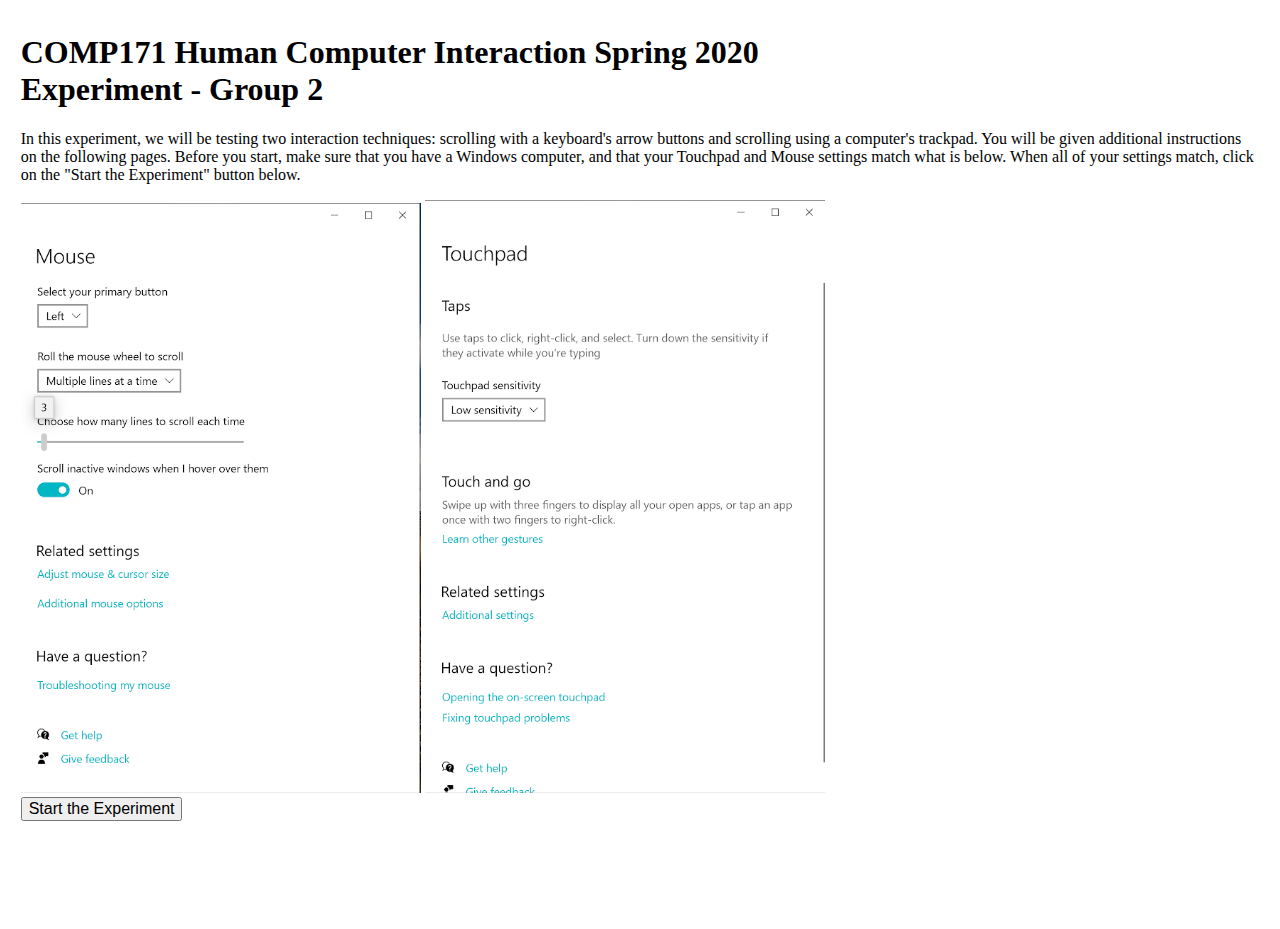
<file: index.html>
<!DOCTYPE html>

<html>
<head>
	<title>Group 2 Experiment</title>

	<meta name="viewport" content="width=device-width, initial-scale=1.0">

	<style>

		/* creates margins on both sides */
		.main-container
		{
			/* check on this*/
			width: 98%;
			margin-left: auto;
			margin-right: auto;
			padding-top: 5px;
			padding-bottom: 100px;
		}

		button
		{
			font-size: 16px;
		}
	</style>


</head>

<body>
	<div class="main-container">
		<h1>
			COMP171 Human Computer Interaction Spring 2020 <br> Experiment - Group 2
		</h1>

		<p>
			In this experiment, we will be testing two interaction techniques: scrolling with a keyboard's arrow buttons and scrolling using a computer's trackpad. You will be given additional instructions on the following pages. Before you start, make sure that you have a Windows computer, and that your Touchpad and Mouse settings match what is below. When all of your settings match, click on the "Start the Experiment" button below.
		</p>

		<img src="pics/mouse.png" style="width:400px">
		<img src="pics/touchpad.png" style="width:400px">
		<br>

<!-- 		<h2>
			Links
		</h2>

		<p>
			<ul>
				<li><a href="test.html">Test</a></li>
				<li><a href="test.html">Test</a></li>
			</ul>
		</p> -->

		<button type="button" onclick="window.location.href = 'example-trial-inst.html';">Start the Experiment</button>
	</div>
</body>

</html>
</file>
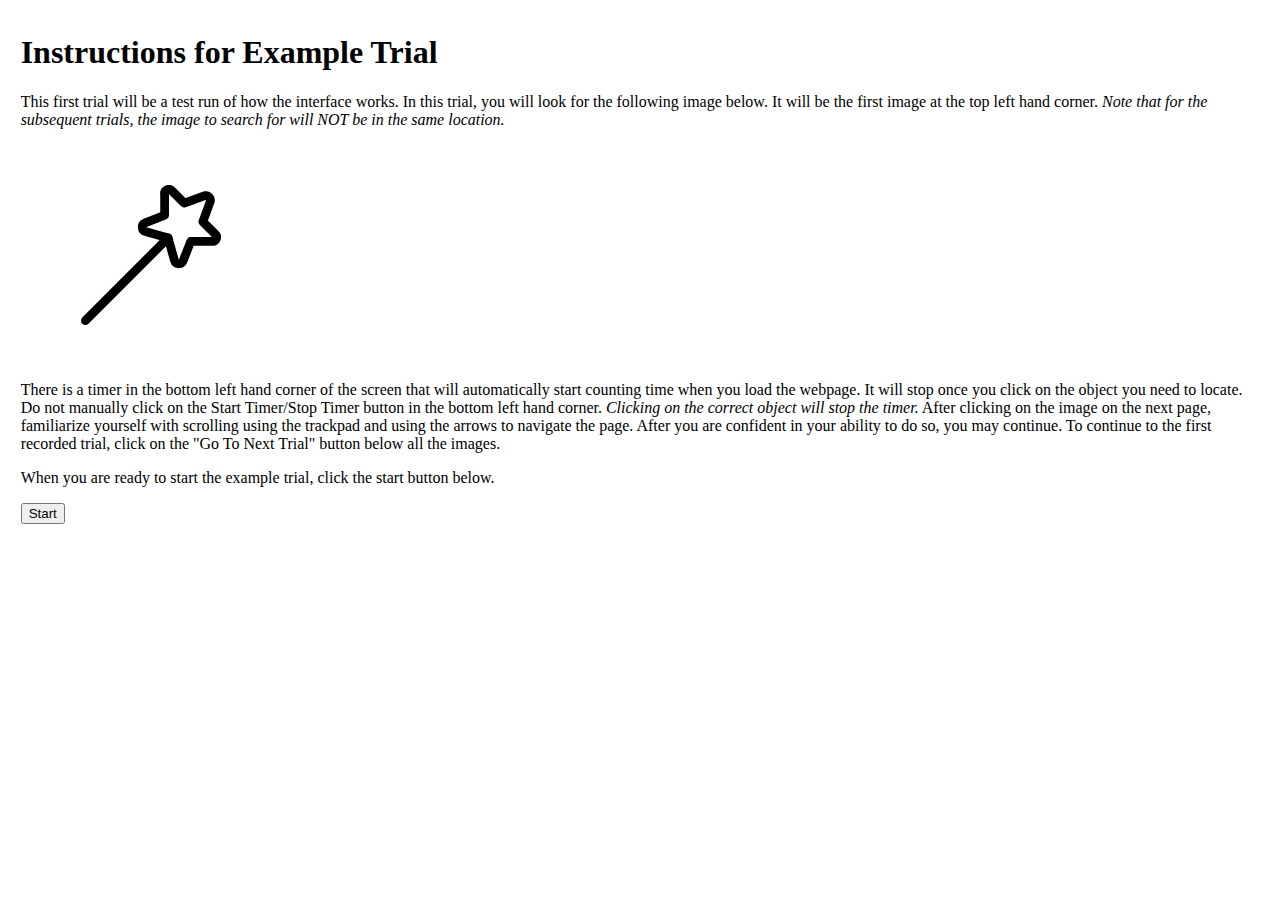
<file: example-trial-inst.html>
<!DOCTYPE html>

<html>
<head>
	<title>Example Trial Instructions</title>

	<meta name="viewport" content="width=device-width, initial-scale=1.0">

	<style>

		/* creates margins on both sides */
		.main-container
		{
			/* check on this*/
			width: 98%;
			margin-left: auto;
			margin-right: auto;
			padding-top: 5px;
			padding-bottom: 100px;
		}

		/* centers image in box */
		.image
		{
			display: flex;
	  		justify-content: left;
	  		padding-top: 40px;
	  		padding-bottom:40px;
	  		padding-left: 60px;
		}
	</style>


</head>

<body>
	<div class="main-container">
	<h1>
		Instructions for Example Trial
	</h1>

	<p>
		This first trial will be a test run of how the interface works. In this trial, you will look for the following image below. It will be the first image at the top left hand corner. <i>Note that for the subsequent trials, the image to search for will NOT be in the same location.</i>
	</p>

	<div class="image">
		<img src="pics/1.png">
	</div>

	<p> There is a timer in the bottom left hand corner of the screen that will automatically start counting time when you load the webpage. It will stop once you click on the object you need to locate. Do not manually click on the Start Timer/Stop Timer button in the bottom left hand corner. <i>Clicking on the correct object will stop the timer.</i> After clicking on the image on the next page, familiarize yourself with scrolling using the trackpad and using the arrows to navigate the page. After you are confident in your ability to do so, you may continue. To continue to the first recorded trial, click on the "Go To Next Trial" button below all the images.

	<p>
		When you are ready to start the example trial, click the start button below.
	</p>

	<button type="button" onclick="window.location.href = 'example-trial.html';">Start</button>

	</div>

</body>

</html>
</file>
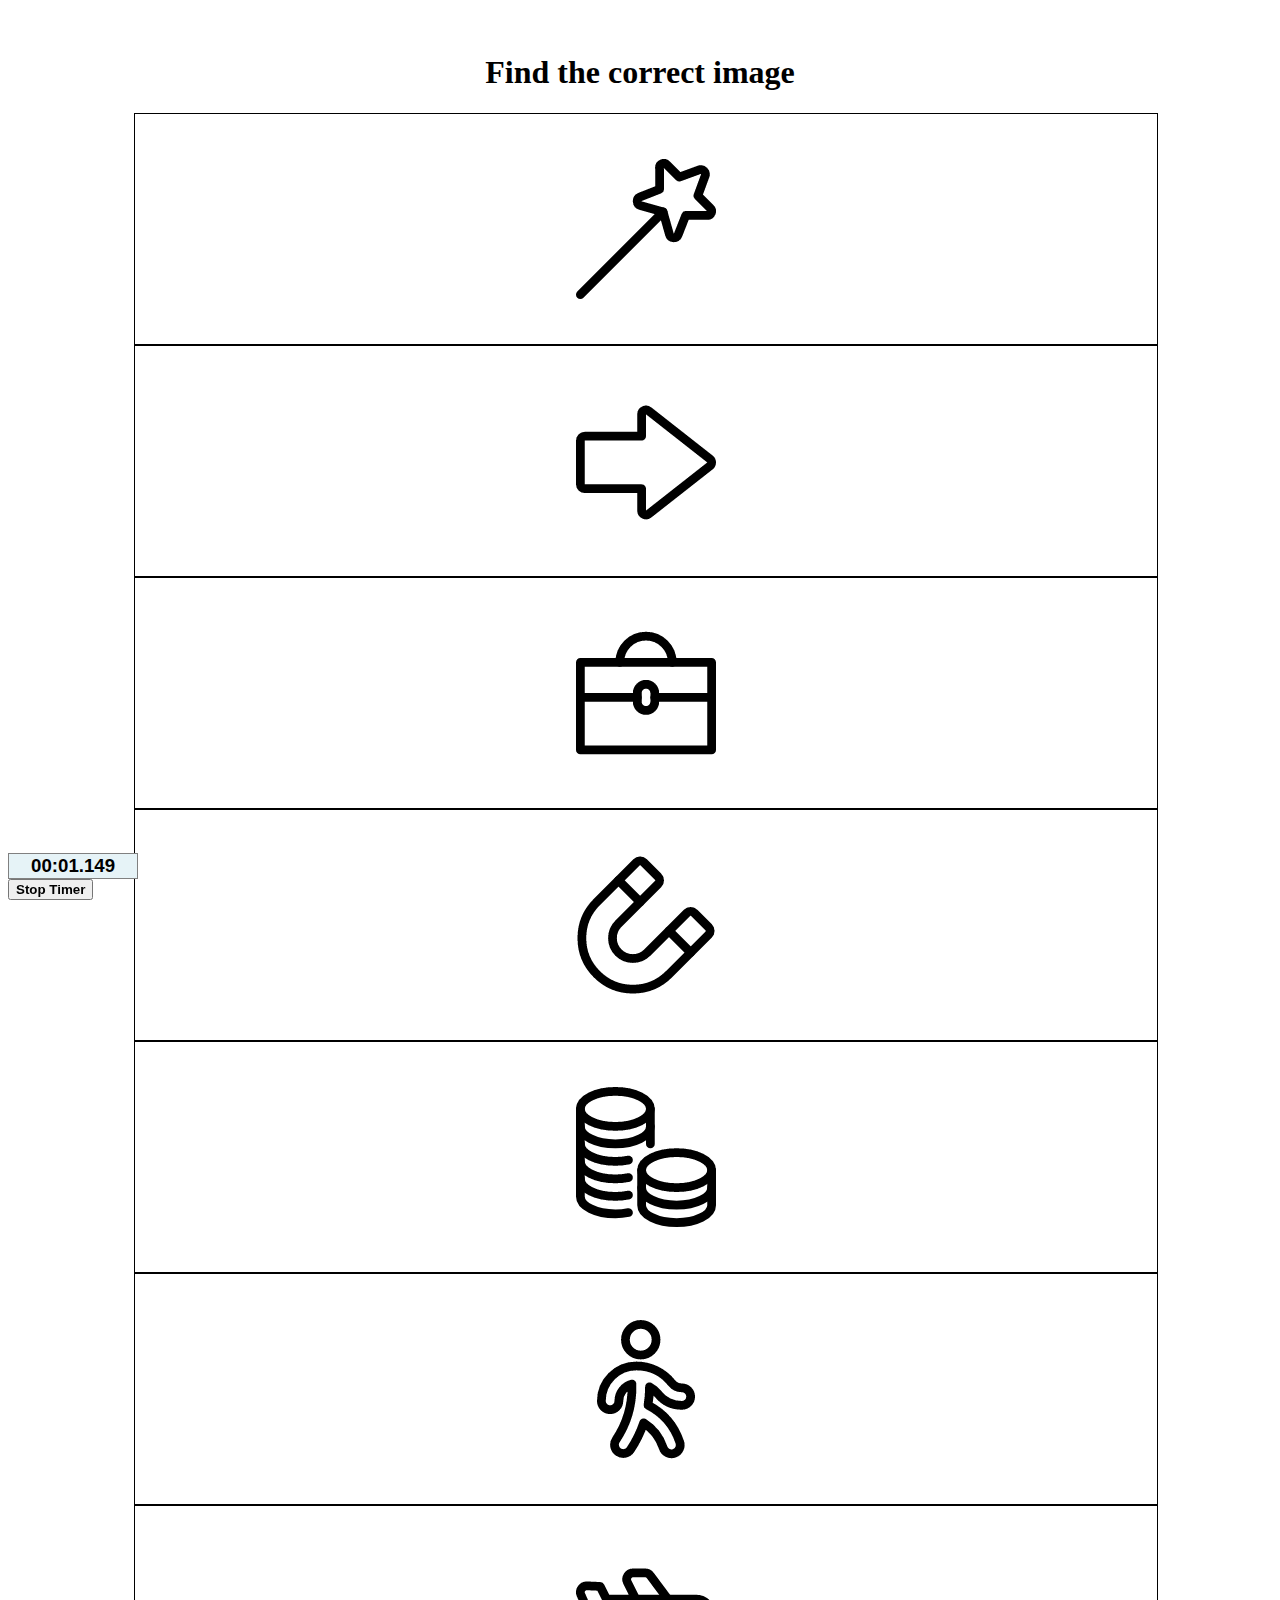
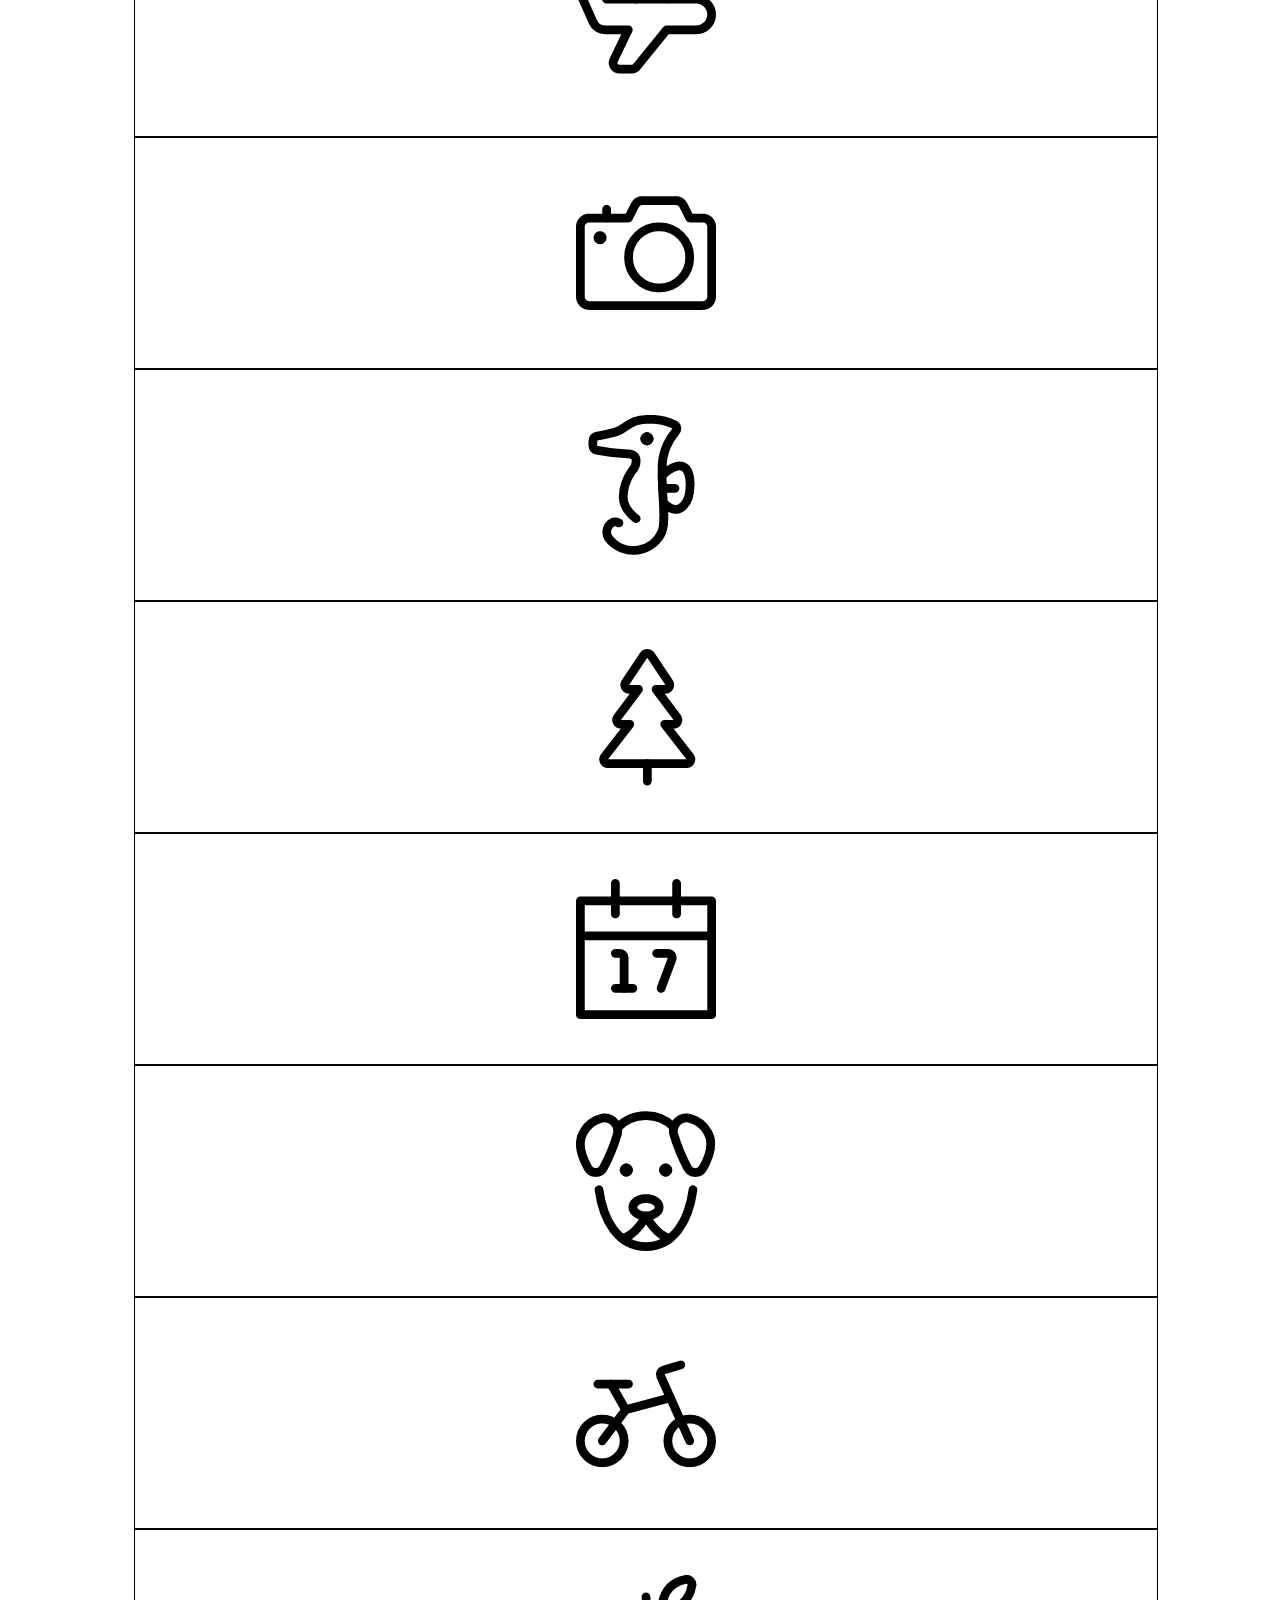
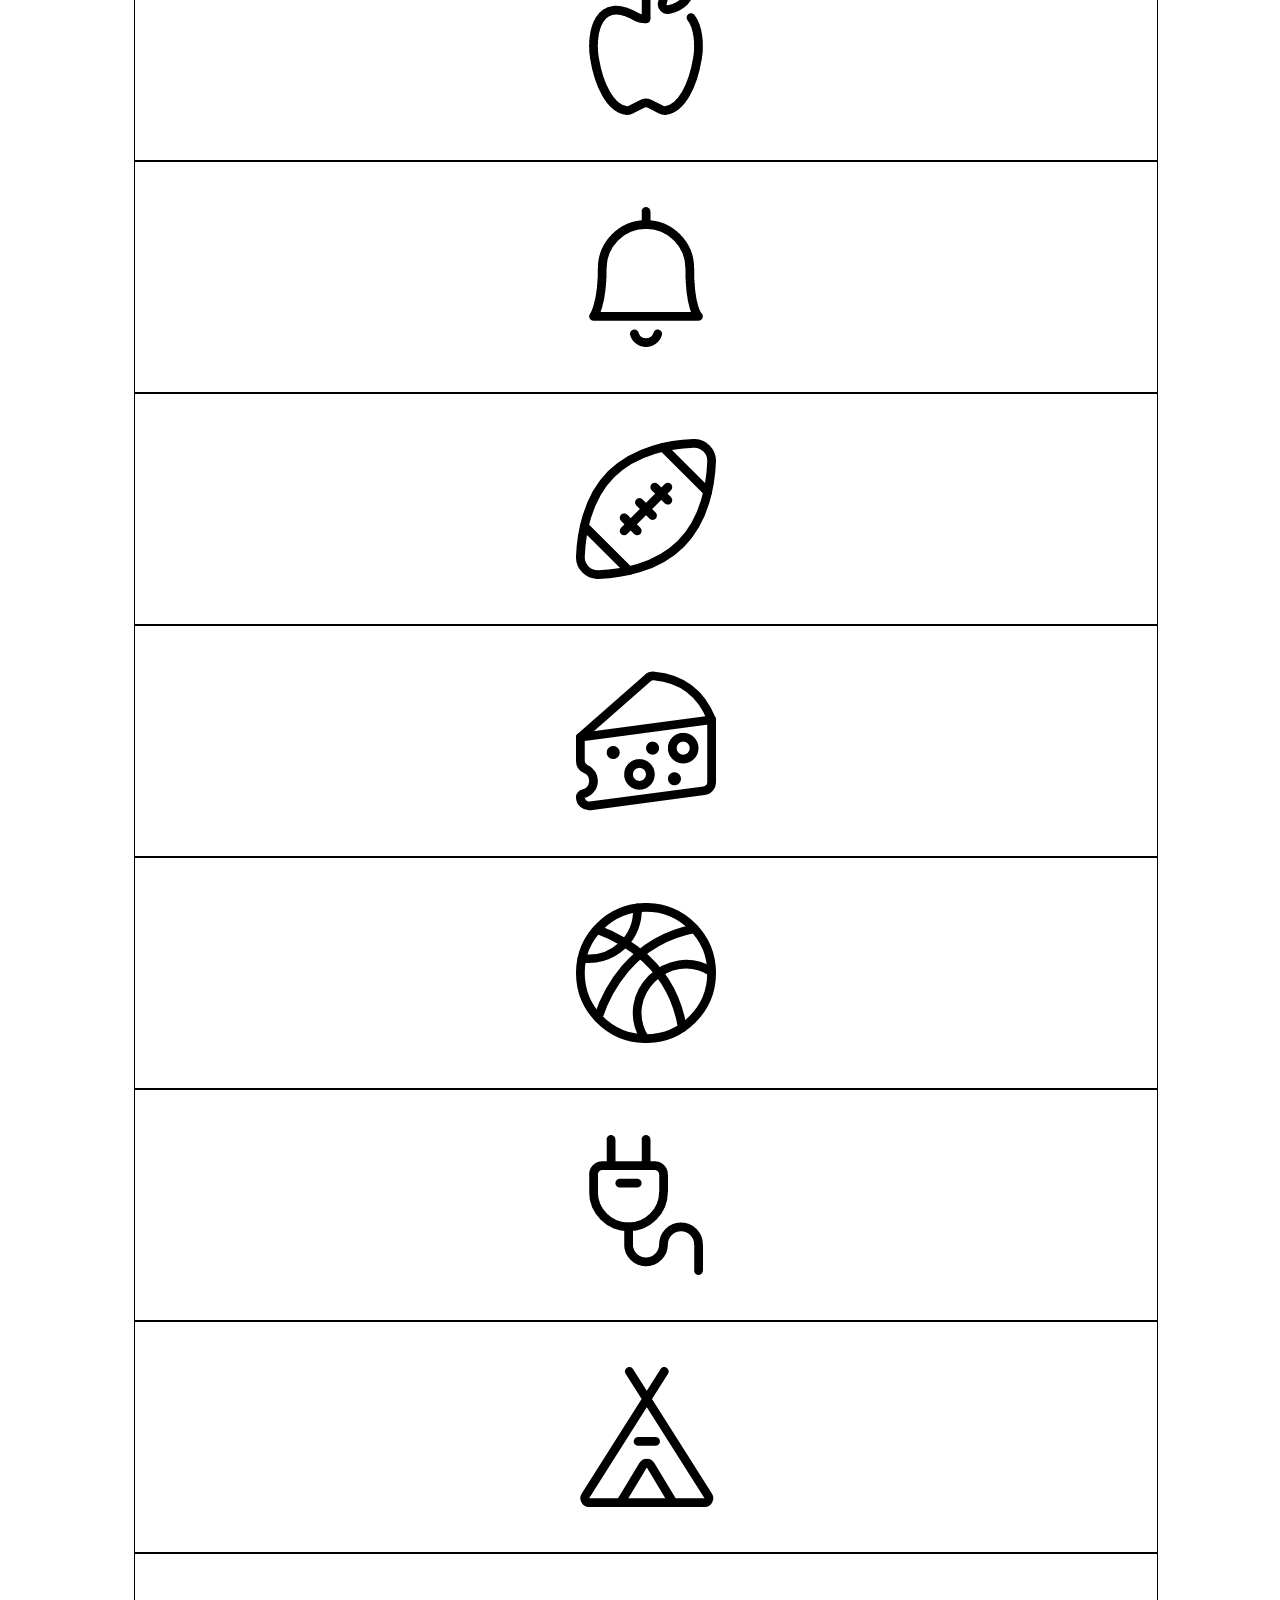
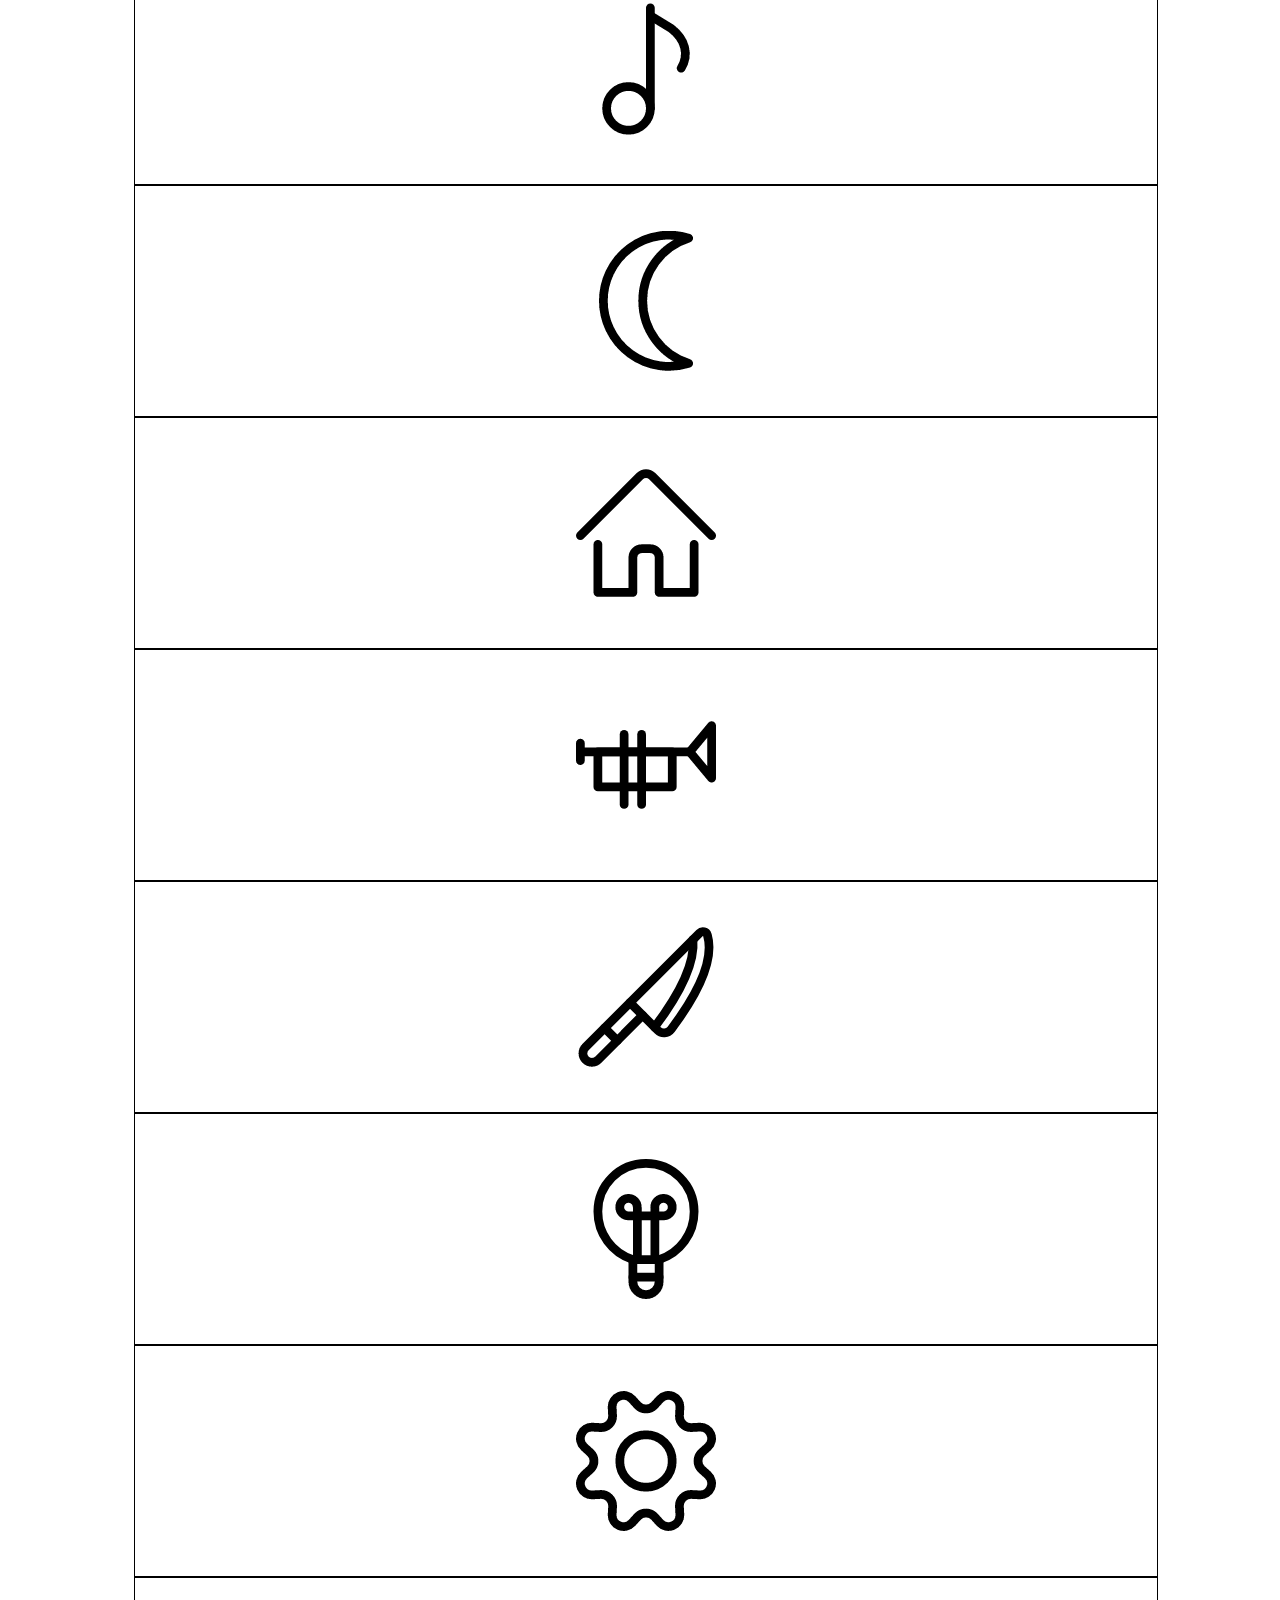
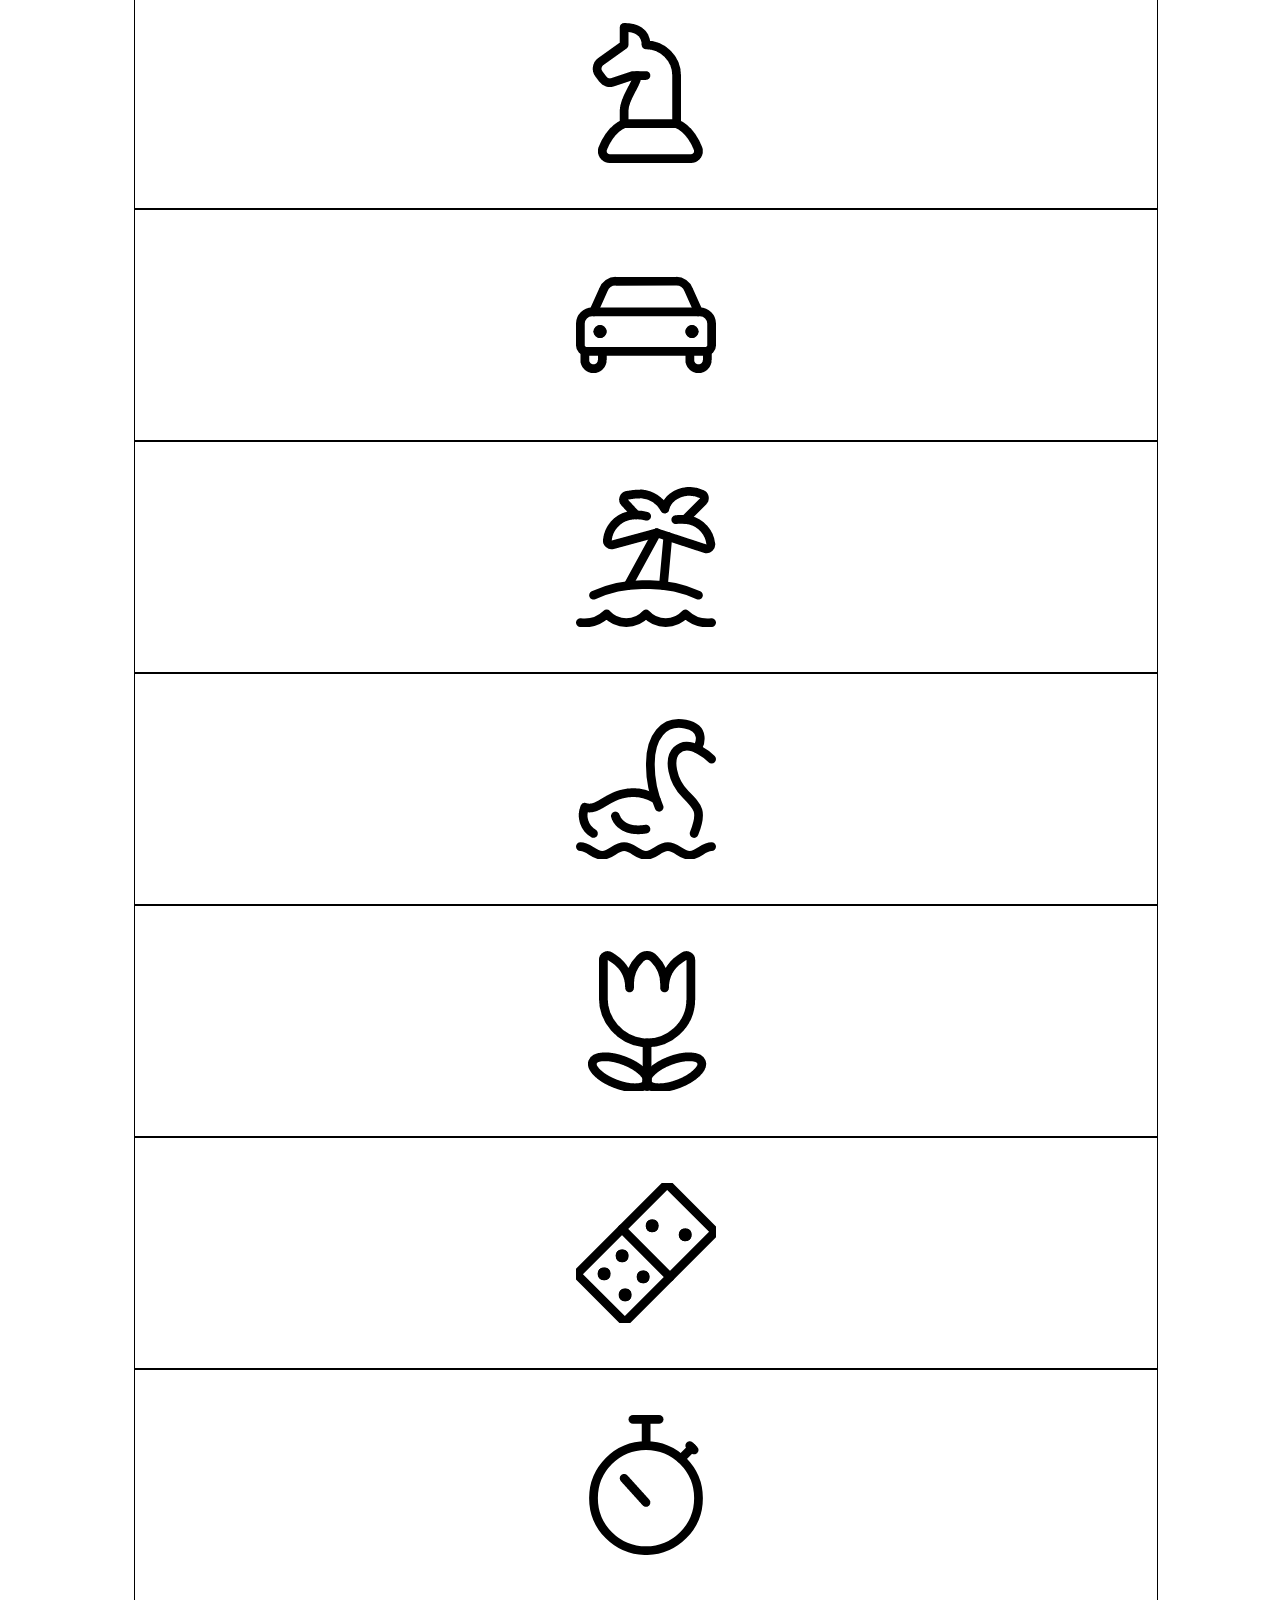
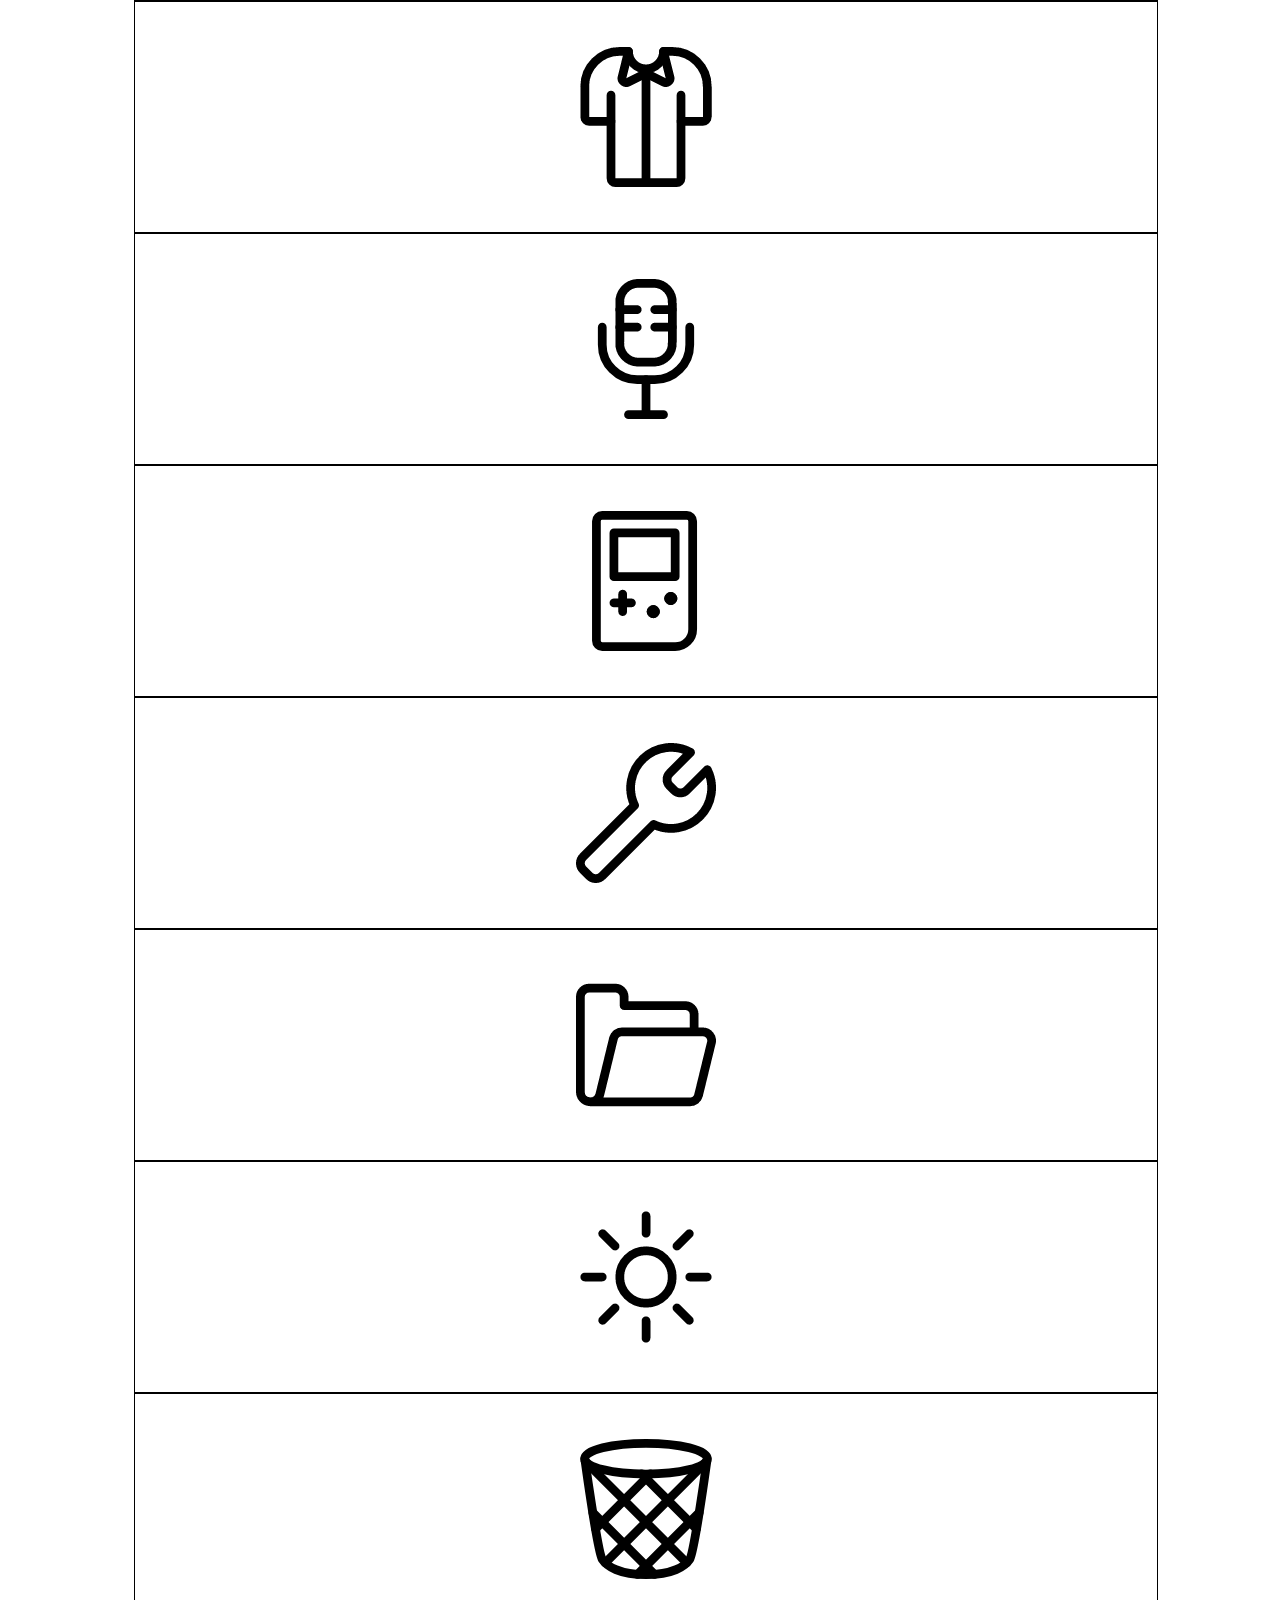
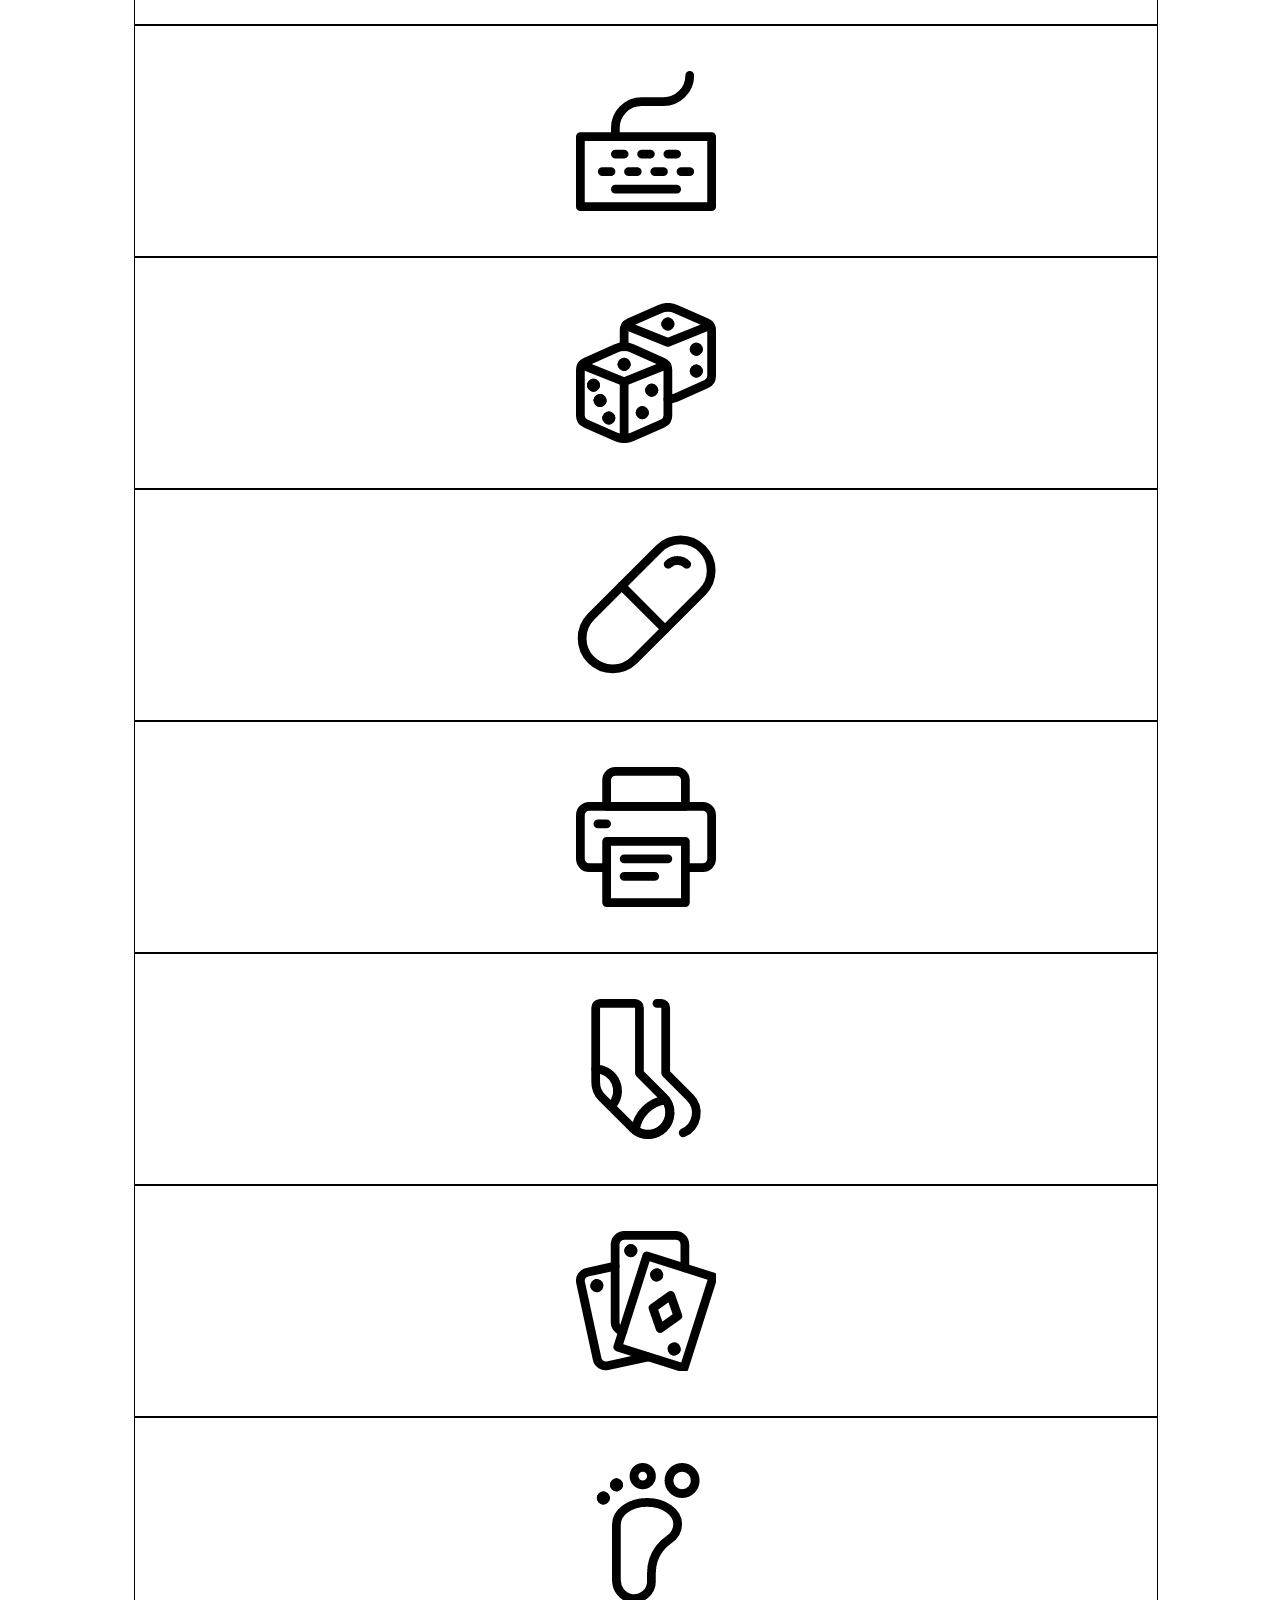
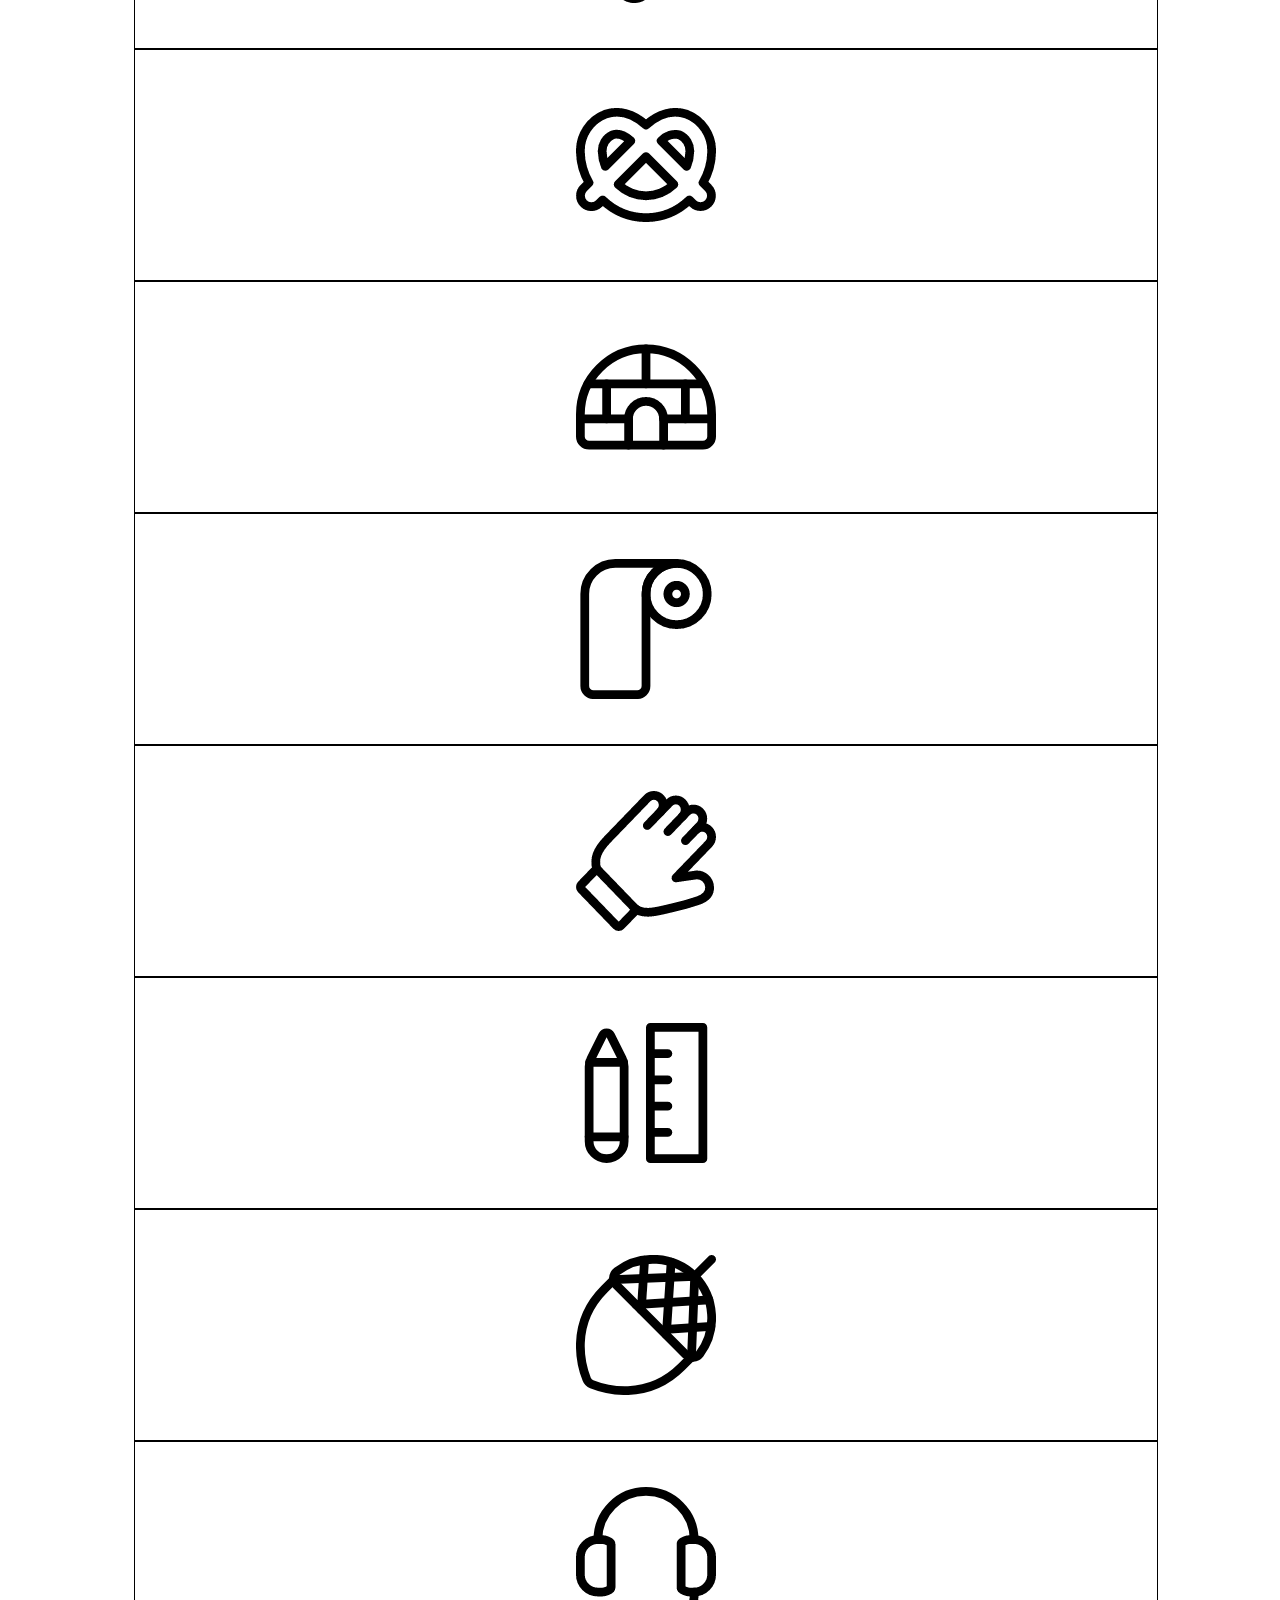
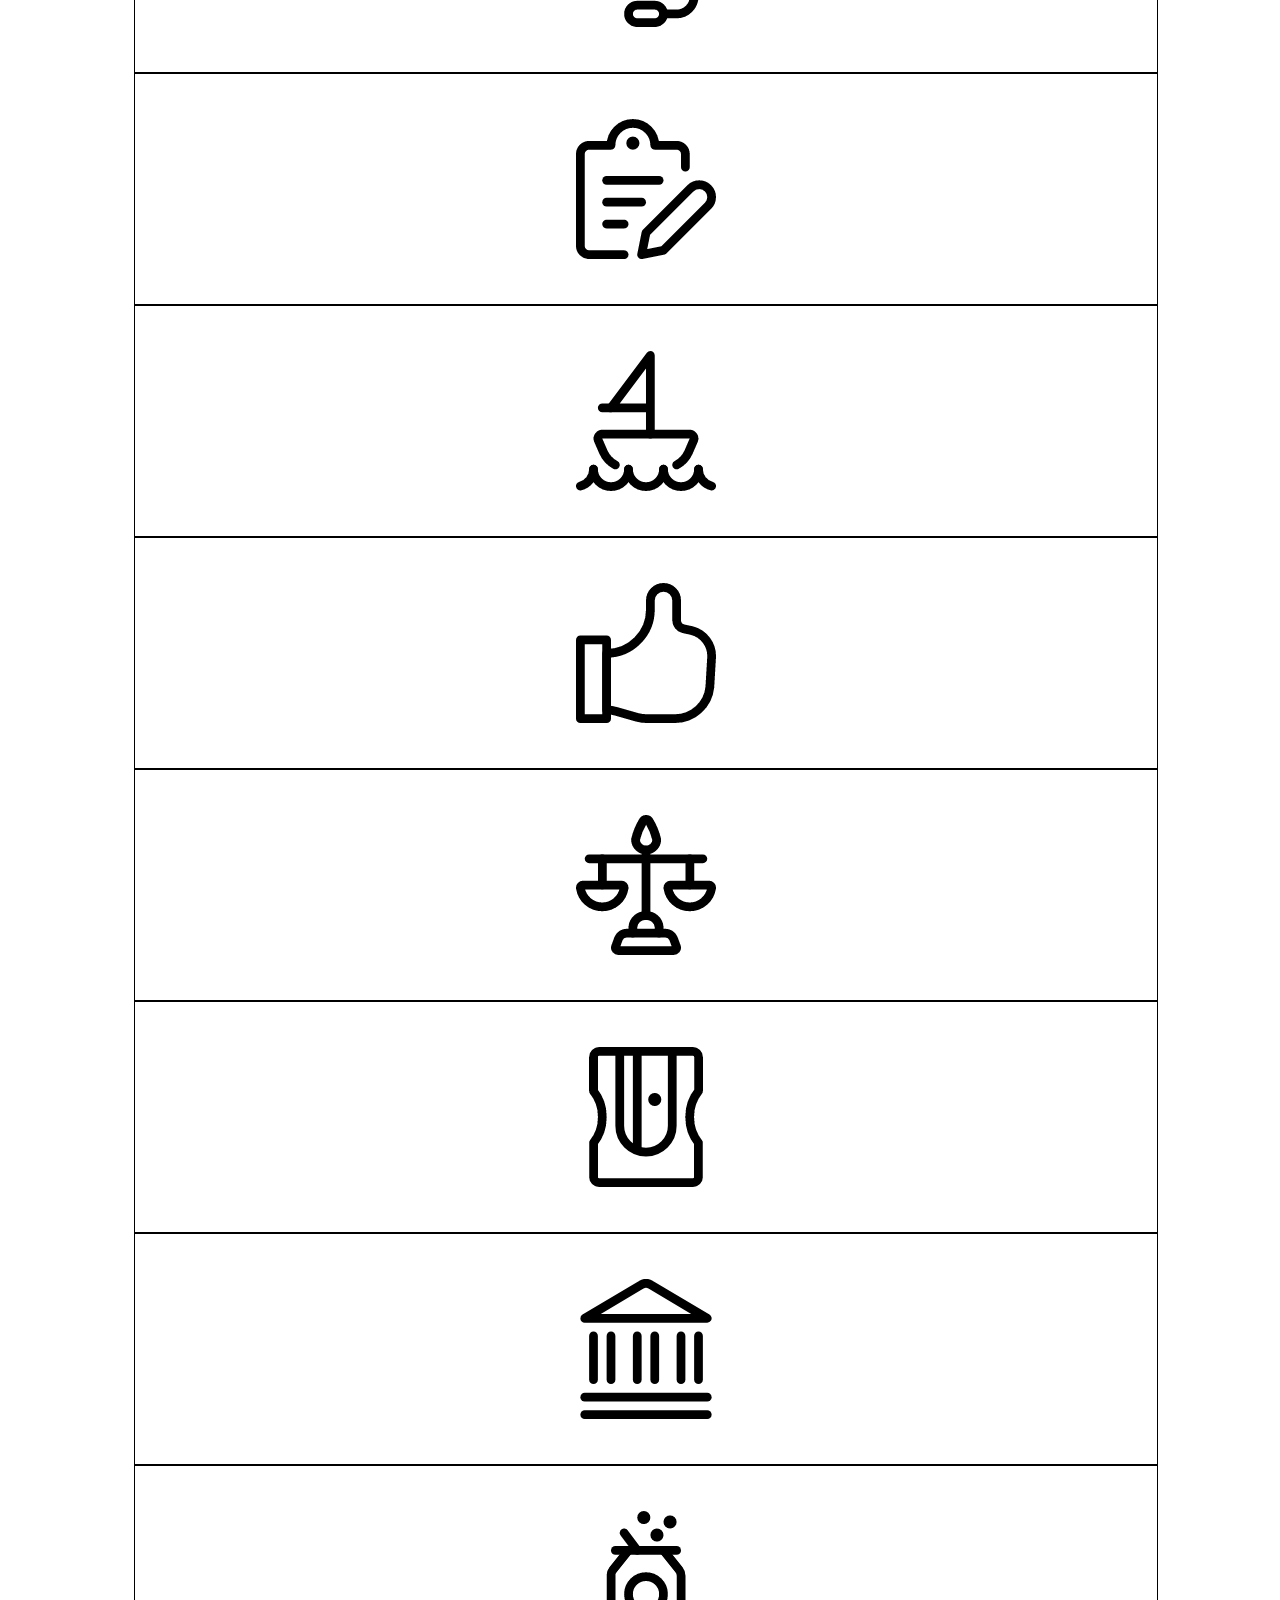
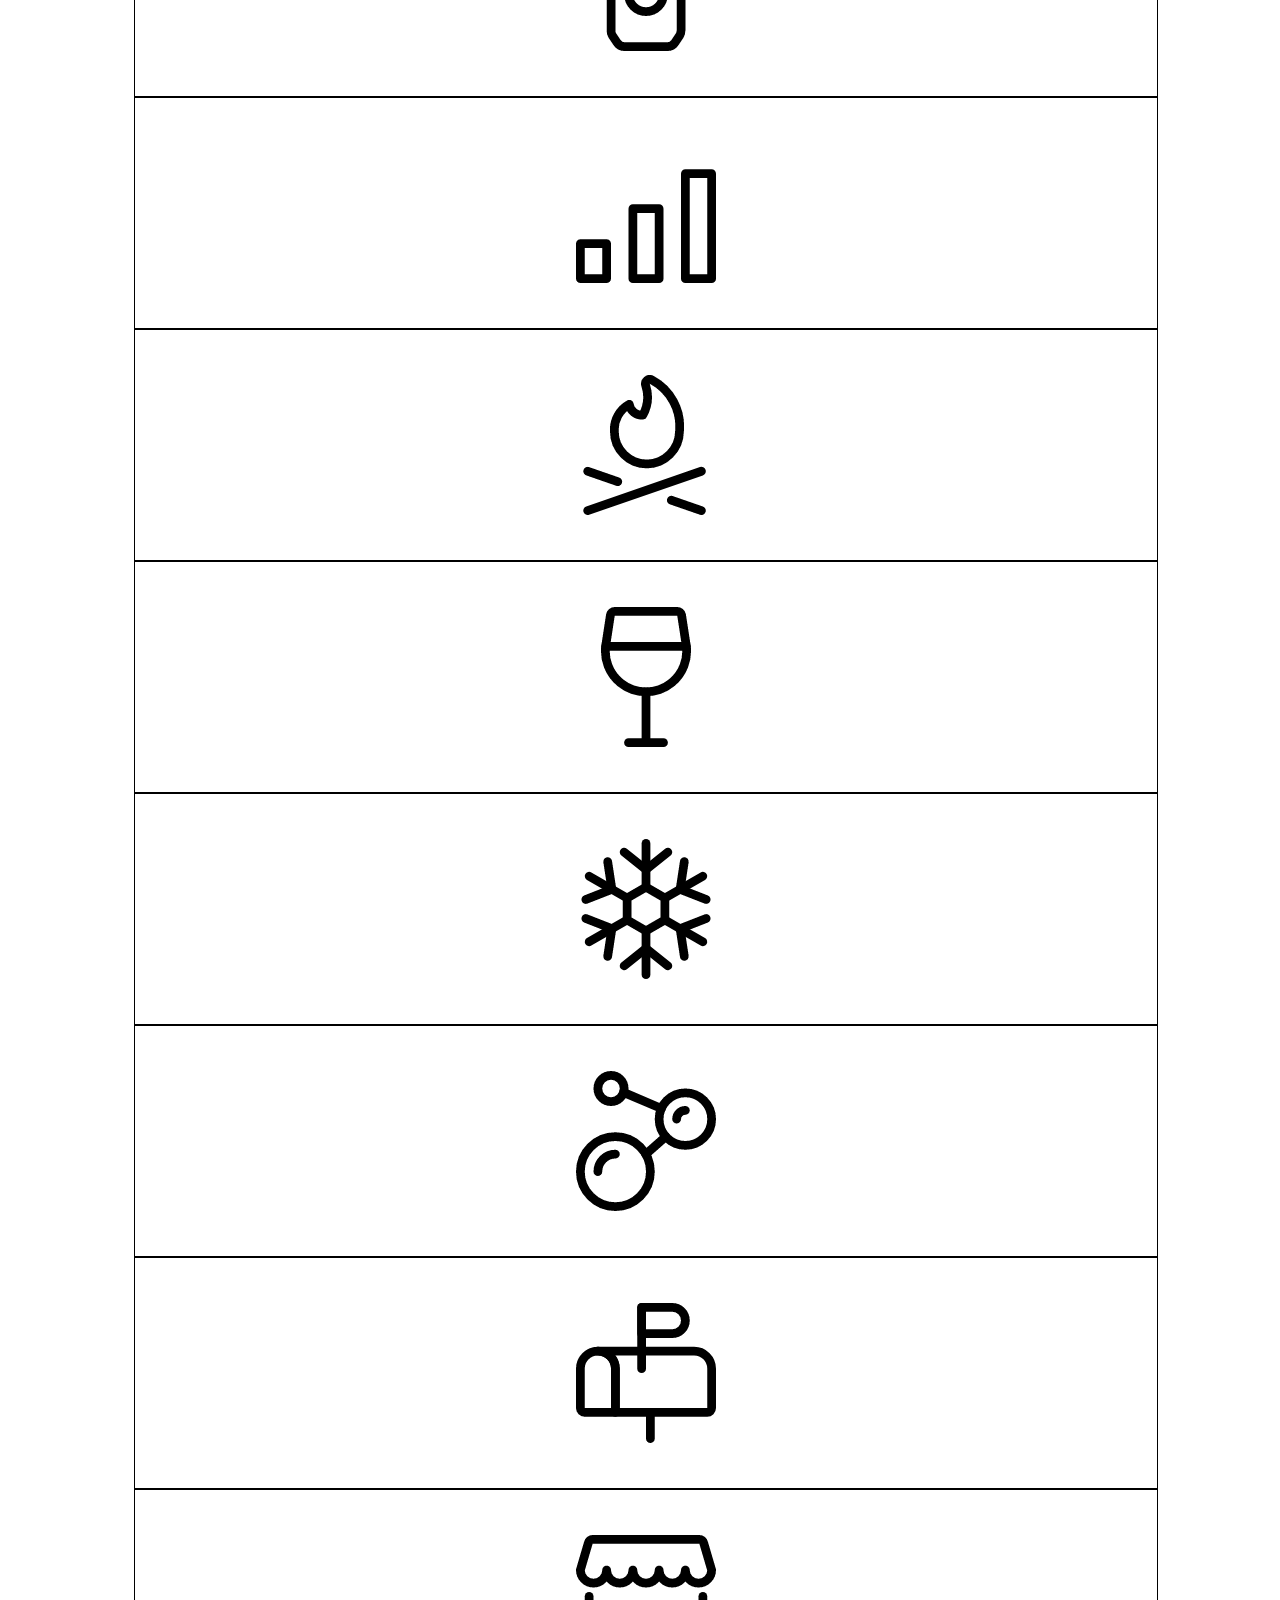
<file: example-trial.html>
<!doctype html>
<html>
<head>
	<meta charset="utf-8">
	<title>Experiment test page</title>

	<style>

		h1
		{
	        text-align: center;
		}

		/* creates margins on both sides */
		.main-container
		{
			/* check on this*/
			width: 80%;
			margin-left: auto;
			margin-right: auto;
			padding-top: 25px;
			padding-bottom: 100px;
		}

		/* centers image in box */
		.image
		{
			display: flex;
	  		justify-content: center;
	  		padding-top: 40px;
	  		padding-bottom:40px;
		}

		.click
		{
			text-align: center;
		}

		/* two columns - column creation */
		.column {
		  	float: left;
		  	width: 48.93%;
		  	padding: 5px;
		  	align-content: center;
		  	border: 1px solid;
		}

		/* two columns - row creation */
		.row:after
		{
		  	content: "";
		  	display: table;
		  	clear: both;
		}

		/* responsive design - turns into one column if width < 1432px */
		@media screen and (max-width: 1432px) {
		  	.column
		  	{
		   		width: 100%;
		  	}
		}

		/* formats a footer that always sticks to the bottom left of screen */
		#footer
		{
  			position: fixed;
  			width: 1%;
  			bottom: 0;
			margin-left: 0;
			margin-right: 0;
}


	</style>

	<script type="text/javascript">
    var flagclock = 0;
    var flagstop = 1;
    var stoptime = 0;
    var currenttime;
    var splitdate = '';
    var output;
    var clock;
    
    function startstop()
    {
    var startstop = document.getElementById('startstoptimer');
    var startdate = new Date();
    var starttime = startdate.getTime();
    if(flagclock==0)
    	{
    	startstop.value = 'Stop Timer';
    	flagclock = 1;
    	counter(starttime);
    	}
    else
    	{
    	startstop.value = 'Start Timer';
    	flagclock = 0;
    	flagstop = 1;
    	splitdate = '';
    	}
    }
    
    function counter(starttime)
    {
    output = document.getElementById('output');
    clock = document.getElementById('clock');
    currenttime = new Date();
    var timediff = currenttime.getTime() - starttime;
    if(flagstop == 1)
    	{
    	timediff = timediff + stoptime
    	}
    if(flagclock == 1)
    	{
    	clock.value = formattime(timediff,'');
    	refresh = setTimeout('counter(' + starttime + ');',10);
    	}
    else
    	{
    	window.clearTimeout(refresh);
    	stoptime = timediff;
    	}
    }
    
    function formattime(rawtime,roundtype)
    {
    if(roundtype == 'round')
    	{
    	var ds = Math.round(rawtime/100) + '';
    	}
    else
    	{
    	var ds = Math.floor(rawtime/100) + '';		
    	}
    var sec = Math.floor(rawtime/1000);
    var min = Math.floor(rawtime/60000);
    var ms = rawtime % 1000;
    ds = ds.charAt(ds.length - 1);
    if(min >= 60)
    {
    	startstop();
    }

    ms = ms + '';
    if(ms.charAt(ms.length - 3) != '')
    {
  		ms = ms.charAt(ms.length - 3) + ms.charAt(ms.length - 2) + ms.charAt(ms.length - 1);
    }
	else if(ms.charAt(ms.length - 2) != '')
	{
		ms = 0 + ms.charAt(ms.length - 2) + ms.charAt(ms.length - 1);
	}
    else
    {
    	ms = '00' + ms.charAt(ms.length - 1);
    }

    sec = sec - 60 * min + '';
    if(sec.charAt(sec.length - 2) != '')
    	{
    	sec = sec.charAt(sec.length - 2) + sec.charAt(sec.length - 1);
    	}
    else
    	{
    	sec = 0 + sec.charAt(sec.length - 1);
    	}	
    min = min + '';
    if(min.charAt(min.length - 2) != '')
    	{
    	min = min.charAt(min.length - 2)+min.charAt(min.length - 1);
    	}
    else
    	{
    	min = 0 + min.charAt(min.length - 1);
    	}
    return min + ':' + sec + "." + ms;

    }
</script>

</head>

<body onload="startstop()">

	<div class="main-container">
		<h1>Find the correct image</h1>
		<div class="row">
			<div class="column-container">

				<!-- 100 images -->
				<div class="column">
				    <div class="image" onclick="startstop()">
				        <img src="pics/1.png">
					</div>
				</div>
				<div class="column">
				    <div class="image">
				        <img src="pics/2.png">
				    </div>
				</div>
				<div class="column">
				    <div class="image">
				        <img src="pics/3.png">
				    </div>
				</div>
				<div class="column">
				    <div class="image">
				        <img src="pics/4.png">
				    </div>
				</div>
				<div class="column">
				    <div class="image">
				        <img src="pics/5.png">
				    </div>
				</div>
				<div class="column">
				    <div class="image">
				        <img src="pics/6.png">
				    </div>
				</div>	  			
				<div class="column">
				    <div class="image">
				        <img src="pics/7.png">
				    </div>
				</div>
				<div class="column">
				    <div class="image">
				        <img src="pics/8.png">
				    </div>
				</div>
				<div class="column">
				    <div class="image">
				        <img src="pics/9.png">
				    </div>
				</div>
				<div class="column">
				    <div class="image">
				        <img src="pics/10.png">
				    </div>
				</div>
				<div class="column">
				    <div class="image">
				        <img src="pics/11.png">
				    </div>
				</div>
				<div class="column">
				    <div class="image">
				        <img src="pics/12.png">
				    </div>
				</div>
				<div class="column">
				    <div class="image">
				        <img src="pics/13.png">
				    </div>
				</div>
				<div class="column">
				    <div class="image">
				        <img src="pics/14.png">
				    </div>
				</div>
				<div class="column">
				    <div class="image">
				        <img src="pics/15.png">
				    </div>
				</div>
				<div class="column">
				    <div class="image">
				        <img src="pics/16.png">
				    </div>
				</div>
				<div class="column">
				    <div class="image">
				        <img src="pics/17.png">
				    </div>
				</div>
				<div class="column">
				    <div class="image">
				        <img src="pics/18.png">
				    </div>
				</div>
				<div class="column">
				    <div class="image">
				        <img src="pics/19.png">
				    </div>
				</div>
				<div class="column">
				    <div class="image">
				        <img src="pics/20.png">
				    </div>
				</div>
				<div class="column">
				    <div class="image">
				        <img src="pics/21.png">
				    </div>
				</div>
				<div class="column">
				    <div class="image">
				        <img src="pics/22.png">
				    </div>
				</div>
				<div class="column">
				    <div class="image">
				        <img src="pics/23.png">
				    </div>
				</div>
				<div class="column">
				    <div class="image">
				        <img src="pics/24.png">
				    </div>
				</div>
				<div class="column">
				    <div class="image">
				        <img src="pics/25.png">
				    </div>
				</div>
				<div class="column">
				    <div class="image">
				        <img src="pics/26.png">
				    </div>
				</div>
				<div class="column">
				    <div class="image">
				        <img src="pics/27.png">
				    </div>
				</div>
				<div class="column">
				    <div class="image">
				        <img src="pics/28.png">
				    </div>
				</div>
				<div class="column">
				    <div class="image">
				        <img src="pics/29.png">
				    </div>
				</div>
				<div class="column">
				    <div class="image">
				        <img src="pics/30.png">
				    </div>
				</div>
				<div class="column">
				    <div class="image">
				        <img src="pics/31.png">
				    </div>
				</div>
				<div class="column">
				    <div class="image">
				        <img src="pics/32.png">
				    </div>
				</div>
				<div class="column">
				    <div class="image">
				        <img src="pics/33.png">
				    </div>
				</div>
				<div class="column">
				    <div class="image">
				        <img src="pics/34.png">
				    </div>
				</div>
				<div class="column">
				    <div class="image">
				        <img src="pics/35.png">
				    </div>
				</div>
				<div class="column">
				    <div class="image">
				        <img src="pics/36.png">
				    </div>
				</div>
				<div class="column">
				    <div class="image">
				        <img src="pics/37.png">
				    </div>
				</div>
				<div class="column">
				    <div class="image">
				        <img src="pics/38.png">
				    </div>
				</div>
				<div class="column">
				    <div class="image">
				        <img src="pics/39.png">
				    </div>
				</div>
				<div class="column">
				    <div class="image">
				        <img src="pics/40.png">
				    </div>
				</div>
				<div class="column">
				    <div class="image">
				        <img src="pics/41.png">
				    </div>
				</div>
				<div class="column">
				    <div class="image">
				        <img src="pics/42.png">
				    </div>
				</div>
				<div class="column">
				    <div class="image">
				        <img src="pics/43.png">
				    </div>
				</div>
				<div class="column">
				    <div class="image">
				        <img src="pics/44.png">
				    </div>
				</div>
				<div class="column">
				    <div class="image">
				        <img src="pics/45.png">
				    </div>
				</div>
				<div class="column">
				    <div class="image">
				        <img src="pics/46.png">
				    </div>
				</div>
				<div class="column">
				    <div class="image">
				        <img src="pics/47.png">
				    </div>
				</div>
				<div class="column">
				    <div class="image">
				        <img src="pics/48.png">
				    </div>
				</div>
				<div class="column">
				    <div class="image">
				        <img src="pics/49.png">
				    </div>
				</div>
				<div class="column">
				    <div class="image">
				        <img src="pics/50.png">
				    </div>
				</div>
				<div class="column">
				    <div class="image">
				        <img src="pics/51.png">
				    </div>
				</div>
				<div class="column">
				    <div class="image">
				        <img src="pics/52.png">
				    </div>
				</div>
				<div class="column">
				    <div class="image">
				        <img src="pics/53.png">
				    </div>
				</div>
				<div class="column">
				    <div class="image">
				        <img src="pics/54.png">
				    </div>
				</div>
				<div class="column">
				    <div class="image">
				        <img src="pics/55.png">
				    </div>
				</div>
				<div class="column">
				    <div class="image">
				        <img src="pics/56.png">
				    </div>
				</div>
				<div class="column">
				    <div class="image">
				        <img src="pics/57.png">
				    </div>
				</div>
				<div class="column">
				    <div class="image">
				        <img src="pics/58.png">
				    </div>
				</div>
				<div class="column">
				    <div class="image">
				        <img src="pics/59.png">
				    </div>
				</div>
				<div class="column">
				    <div class="image">
				        <img src="pics/60.png">
				    </div>
				</div>
				<div class="column">
				    <div class="image">
				        <img src="pics/61.png">
				    </div>
				</div>
				<div class="column">
				    <div class="image">
				        <img src="pics/62.png">
				    </div>
				</div>
				<div class="column">
				    <div class="image">
				        <img src="pics/63.png">
				    </div>
				</div>
				<div class="column">
				    <div class="image">
				        <img src="pics/64.png">
				    </div>
				</div>
				<div class="column">
				    <div class="image">
				        <img src="pics/65.png">
				    </div>
				</div>
				<div class="column">
				    <div class="image">
				        <img src="pics/66.png">
				    </div>
				</div>
				<div class="column">
				    <div class="image">
				        <img src="pics/67.png">
				    </div>
				</div>
				<div class="column">
				    <div class="image">
				        <img src="pics/68.png">
				    </div>
				</div>
				<div class="column">
				    <div class="image">
				        <img src="pics/69.png">
				    </div>
				</div>
				<div class="column">
				    <div class="image">
				        <img src="pics/70.png">
				    </div>
				</div>
				<div class="column">
				    <div class="image">
				        <img src="pics/71.png">
				    </div>
				</div>
				<div class="column">
				    <div class="image">
				        <img src="pics/72.png">
				    </div>
				</div>
				<div class="column">
				    <div class="image">
				        <img src="pics/73.png">
				    </div>
				</div>
				<div class="column">
				    <div class="image">
				        <img src="pics/74.png">
				    </div>
				</div>
				<div class="column">
				    <div class="image">
				        <img src="pics/75.png">
				    </div>
				</div>
				<div class="column">
				    <div class="image">
				        <img src="pics/76.png">
				    </div>
				</div>
				<div class="column">
				    <div class="image">
				        <img src="pics/77.png">
				    </div>
				</div>
				<div class="column">
				    <div class="image">
				        <img src="pics/78.png">
				    </div>
				</div>
				<div class="column">
				    <div class="image">
				        <img src="pics/79.png">
				    </div>
				</div>
				<div class="column">
				    <div class="image">
				        <img src="pics/80.png">
				    </div>
				</div>
				<div class="column">
				    <div class="image">
				        <img src="pics/81.png">
				    </div>
				</div>
				<div class="column">
				    <div class="image">
				        <img src="pics/82.png">
				    </div>
				</div>
				<div class="column">
				    <div class="image">
				        <img src="pics/83.png">
				    </div>
				</div>
				<div class="column">
				    <div class="image">
				        <img src="pics/84.png">
				    </div>
				</div>
				<div class="column">
				    <div class="image">
				        <img src="pics/85.png">
				    </div>
				</div>
				<div class="column">
				    <div class="image">
				        <img src="pics/86.png">
				    </div>
				</div>
				<div class="column">
				    <div class="image">
				        <img src="pics/87.png">
				    </div>
				</div>
				<div class="column">
				    <div class="image">
				        <img src="pics/88.png">
				    </div>
				</div>
				<div class="column">
				    <div class="image">
				        <img src="pics/89.png">
				    </div>
				</div>
				<div class="column">
				    <div class="image">
				        <img src="pics/90.png">
				    </div>
				</div>
				<div class="column">
				    <div class="image">
				        <img src="pics/91.png">
				    </div>
				</div>
				<div class="column">
				    <div class="image">
				        <img src="pics/92.png">
				    </div>
				</div>
				<div class="column">
				    <div class="image">
				        <img src="pics/93.png">
				    </div>
				</div>
				<div class="column">
				    <div class="image">
				        <img src="pics/94.png">
				    </div>
				</div>
				<div class="column">
				    <div class="image">
				        <img src="pics/95.png">
				    </div>
				</div>
				<div class="column">
				    <div class="image">
				        <img src="pics/96.png">
				    </div>
				</div>
				<div class="column">
				    <div class="image">
				        <img src="pics/97.png">
				    </div>
				</div>
				<div class="column">
				    <div class="image">
				        <img src="pics/98.png">
				    </div>
				</div>
				<div class="column">
				    <div class="image">
				        <img src="pics/99.png">
				    </div>
				</div>
				<div class="column">
				    <div class="image">
				       	<img src="pics/100.png">
				    </div>
			    </div>
			</div>
			<div class="click">
				<button type="button" onclick="window.location.href = 'trial-1-inst.html';">Go to Next Trial</button><br>
				<button type="button" onclick="window.location.href = 'index.html';">Return to Home</button>
			</div>
		</div>

	</div>

				<footer id="footer" align="left">
				<input id="clock" type="text" value="00:00.000" style="text-align: center; background-color:#e6f3f7;border:1px solid gray;font-weight:bold;font-size:14pt; width:970%;" readonly><br>
				<input id="startstoptimer" type="button" value="Start Timer" onClick="startstop();" style="font-weight:bold"><br>
			</footer>

	<!-- script used to autogenerate image javascript code -->
	<!-- i = pic number -->
	<script type="text/javascript">

		array = [1, 2, 3, 4, 5, 6, 7, 8, 9, 10, 11, 12, 13, 14, 15, 16, 17, 18, 19, 20, 21, 22, 23, 24, 25, 26, 27, 28, 29, 30, 31, 32, 33, 34, 35, 36, 37, 38, 39, 40, 41, 42, 43, 44, 45, 46, 47, 48, 49, 50, 51, 52, 53, 54, 55, 56, 57, 58, 59, 60, 61, 62, 63, 64, 65, 66, 67, 68, 69, 70, 71, 72, 73, 74, 75, 76, 77, 78, 79, 80, 81, 82, 83, 84, 85, 86, 87, 88, 89, 90, 91, 92, 93, 94, 95, 96, 97, 98, 99, 100];
		for (i = 0; i < array.length; i++)
		{
			// outputs all elements of array
			// document.write(array[i] + " ");

			// outputs code
			// document.write("&ltdiv&nbspclass=&quotcolumn&quot&gt<br>&ltdiv&nbspclass=&quotimage&quot&gt<br>&ltimg&nbspsrc=&quotpics&#47;" + array[i] + ".png&quot&gt<br>&lt&#47;div&gt<br>&lt&#47;div&gt<br>");
		}
	</script>
	
</body>
</html>

<!-- clock code sourced from:

	https://www.webdeveloper.com/d/243154-how-to-start-my-timer-on-page-load

	-->
</file>
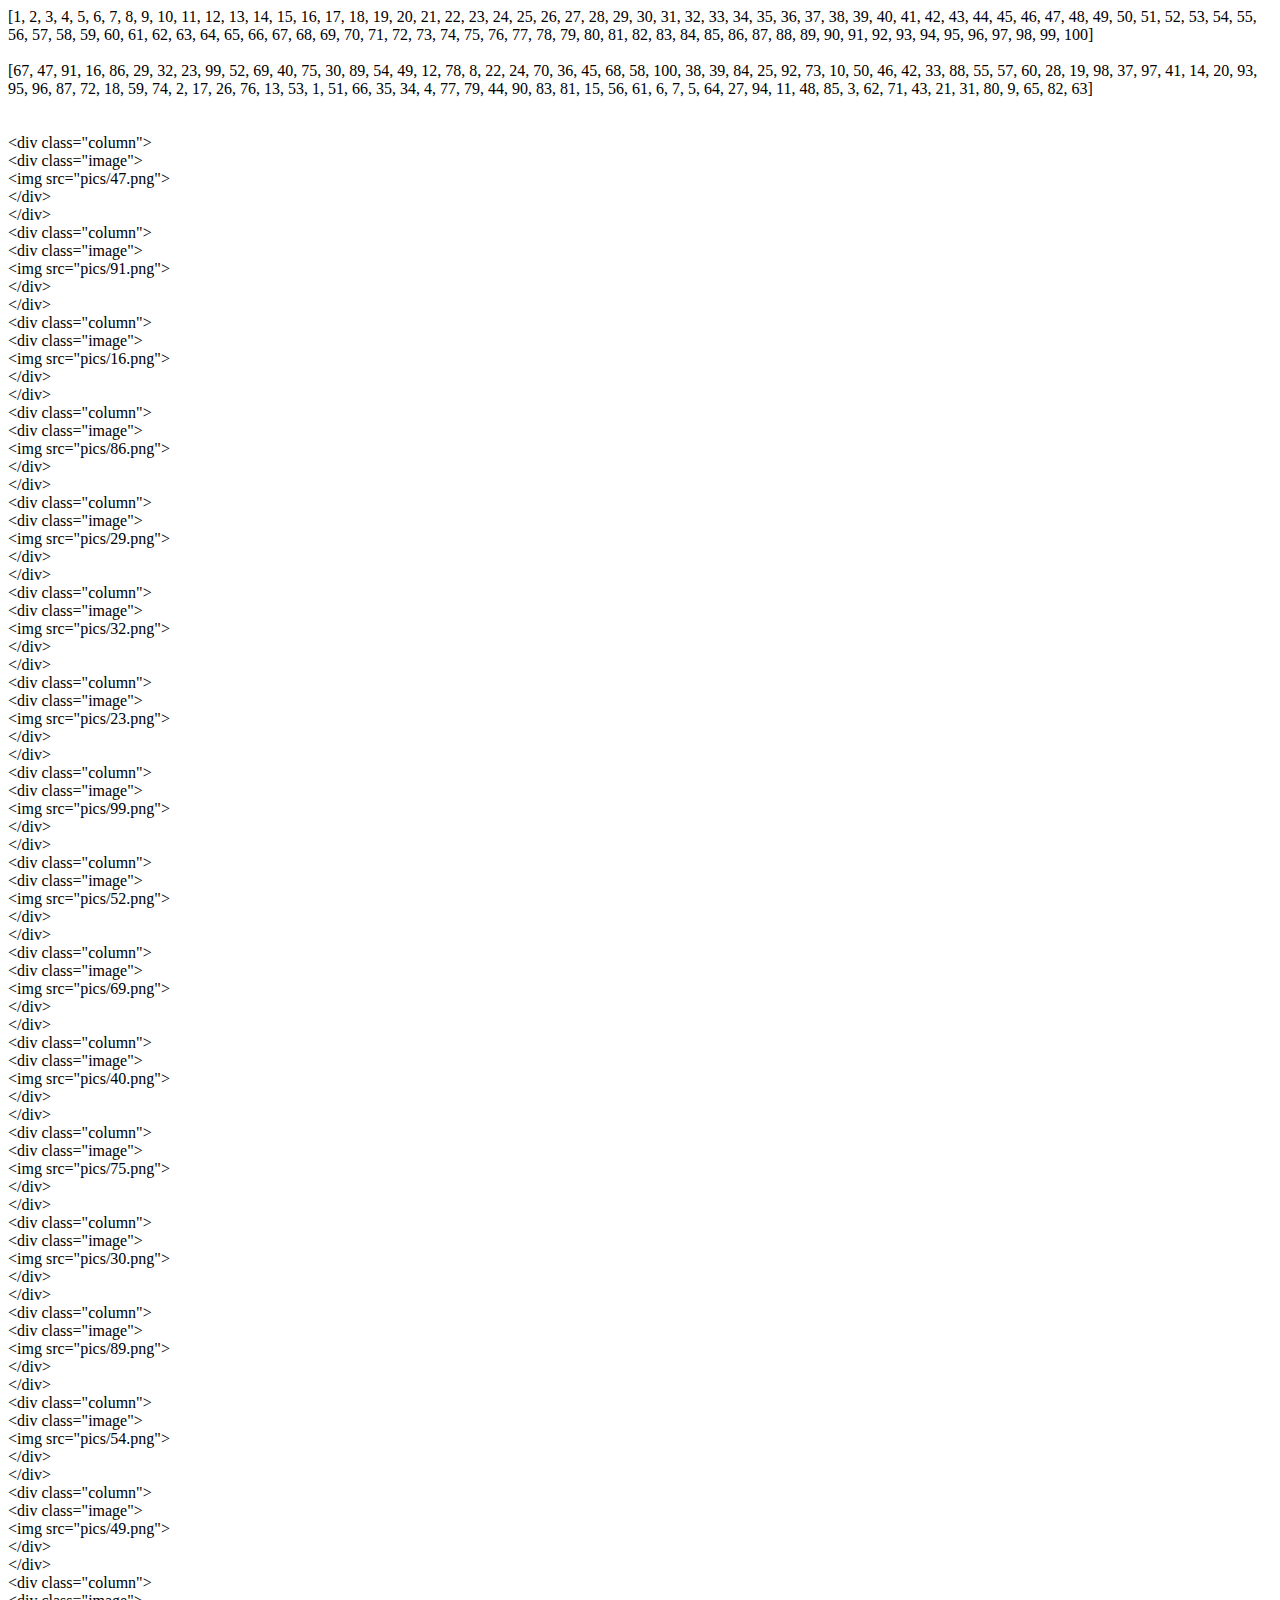
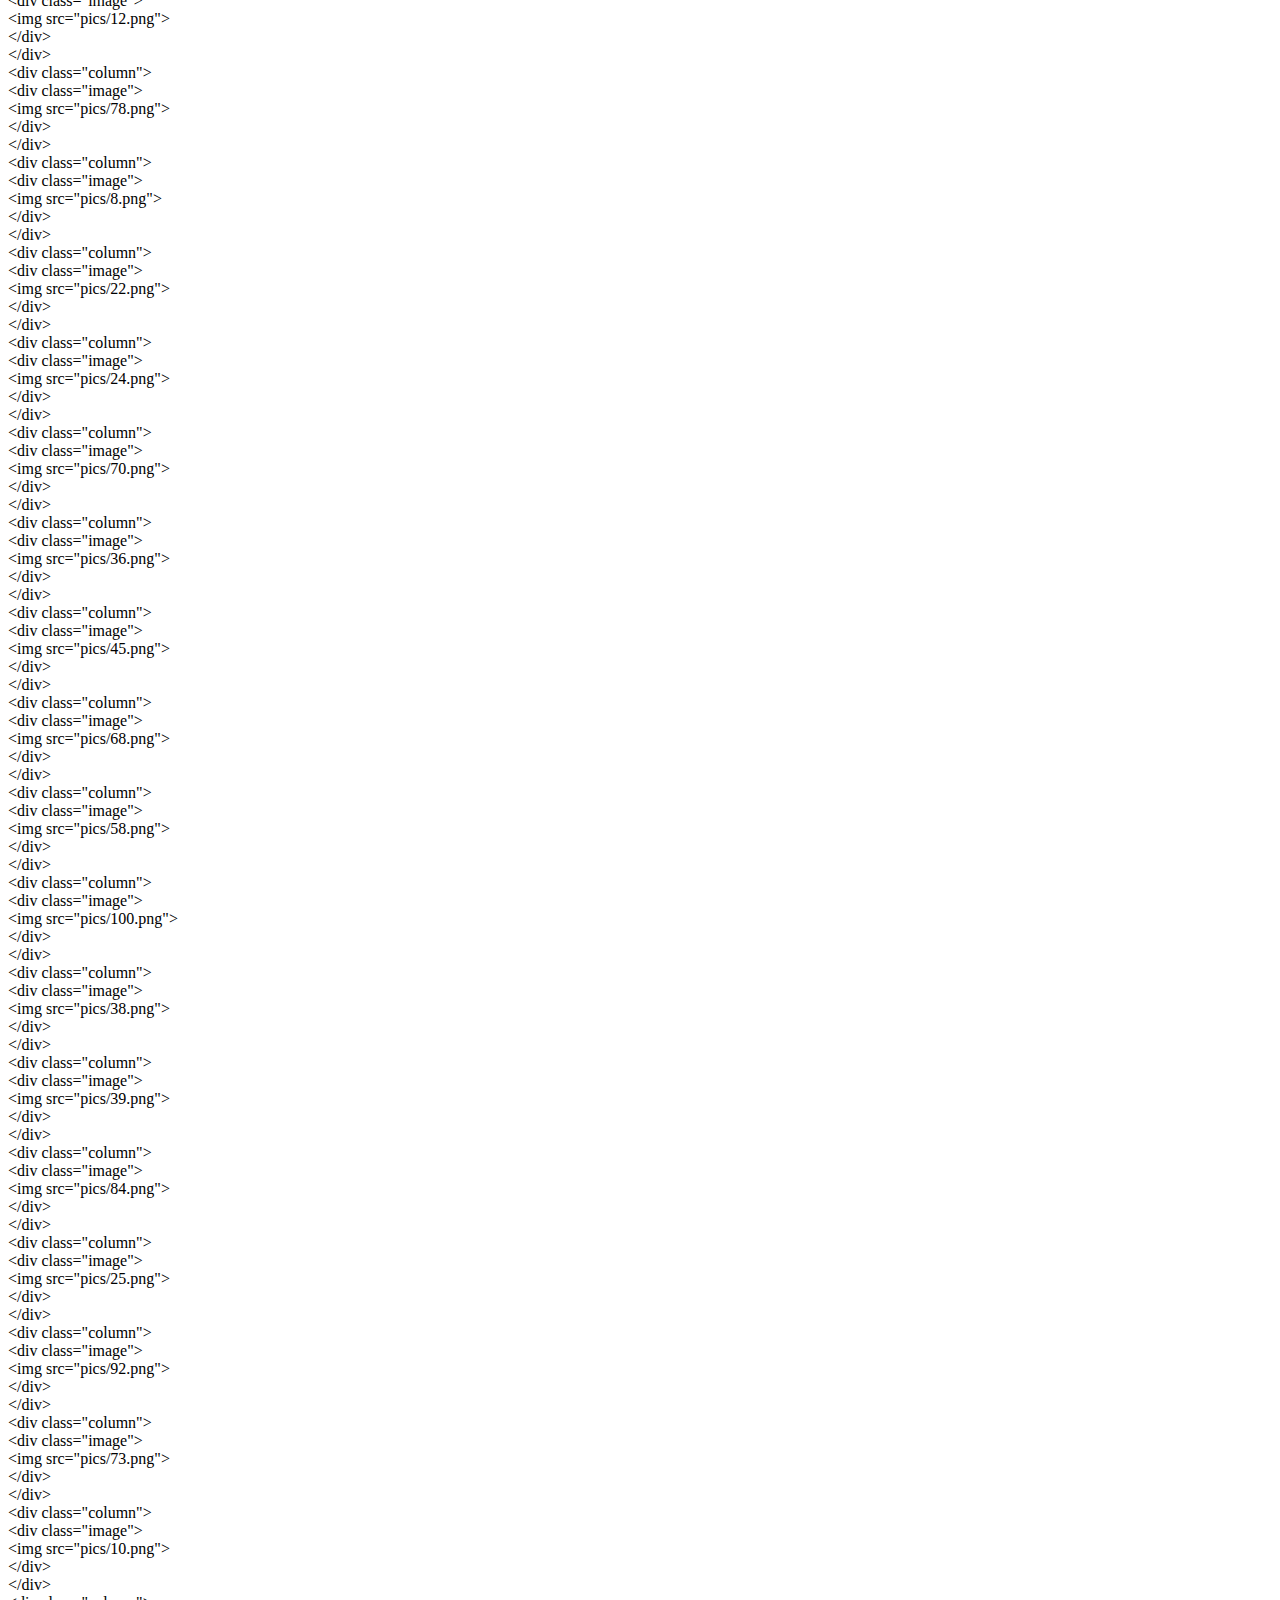
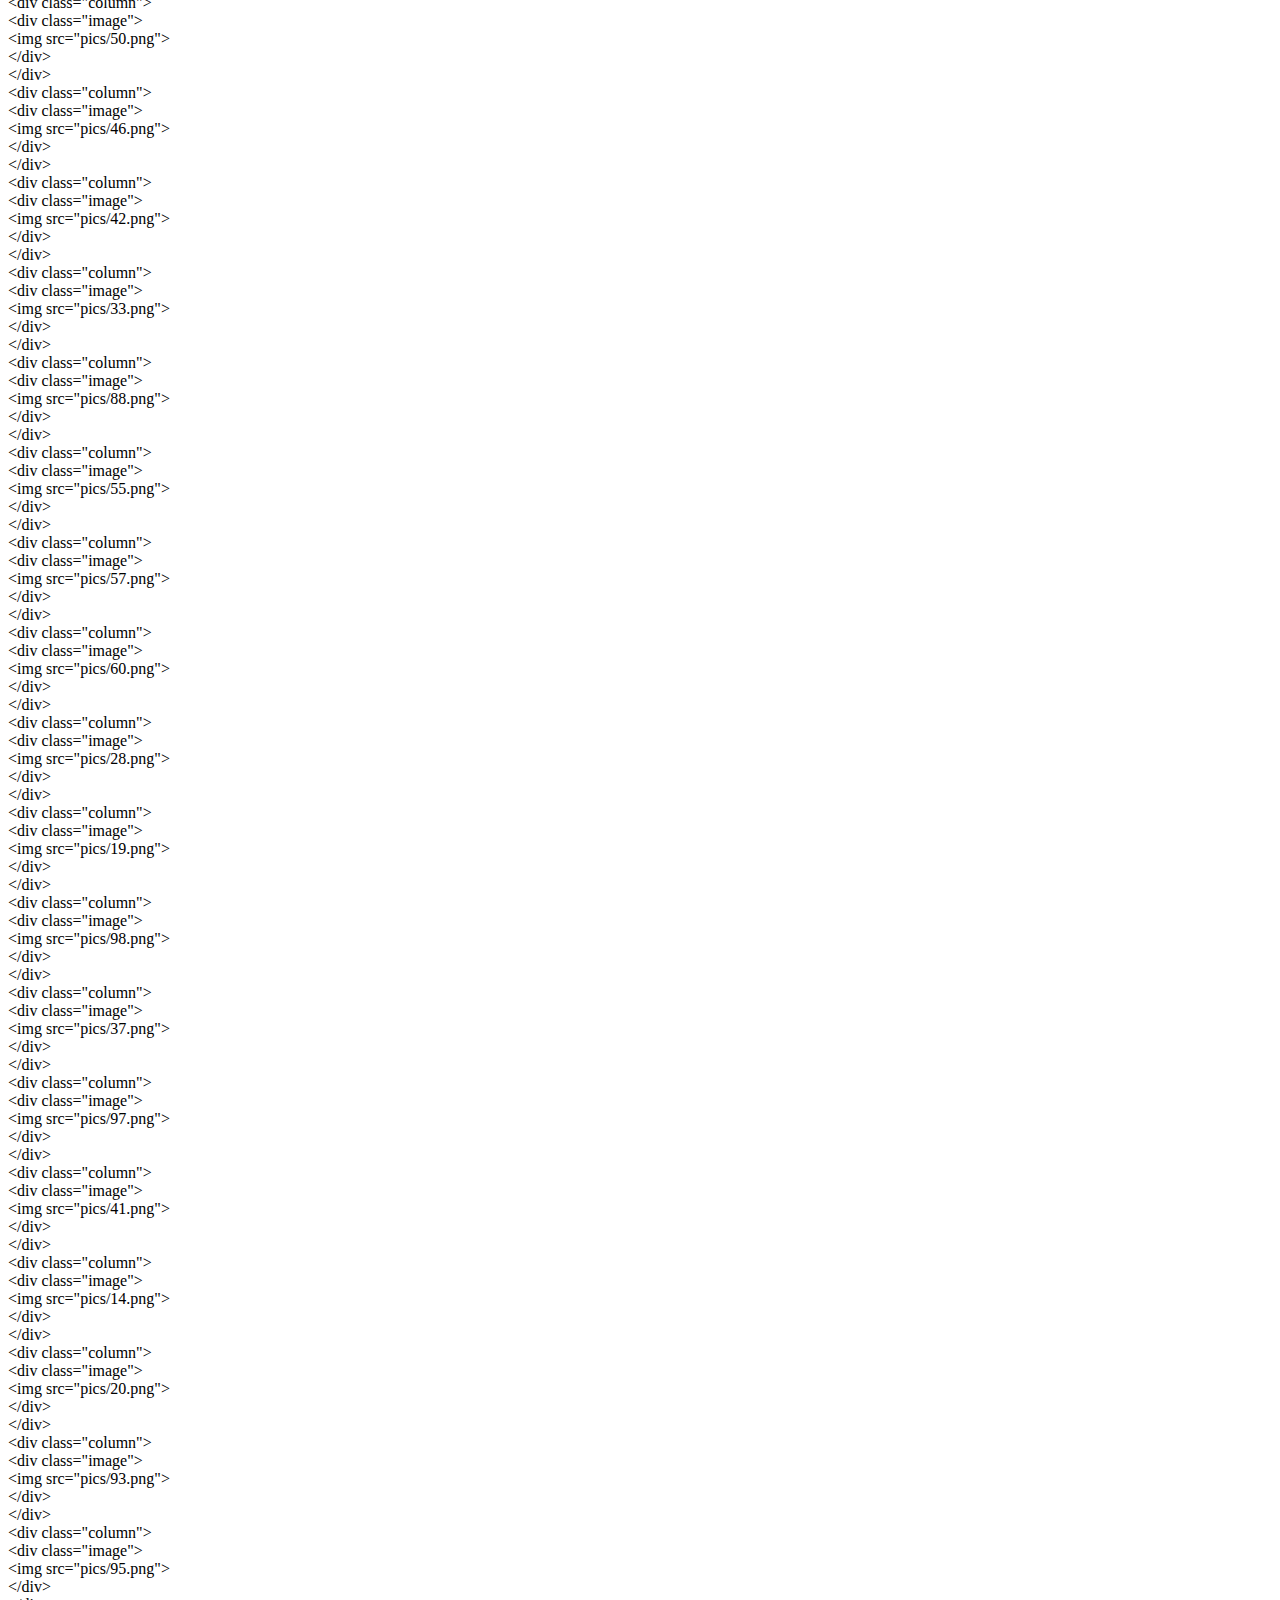
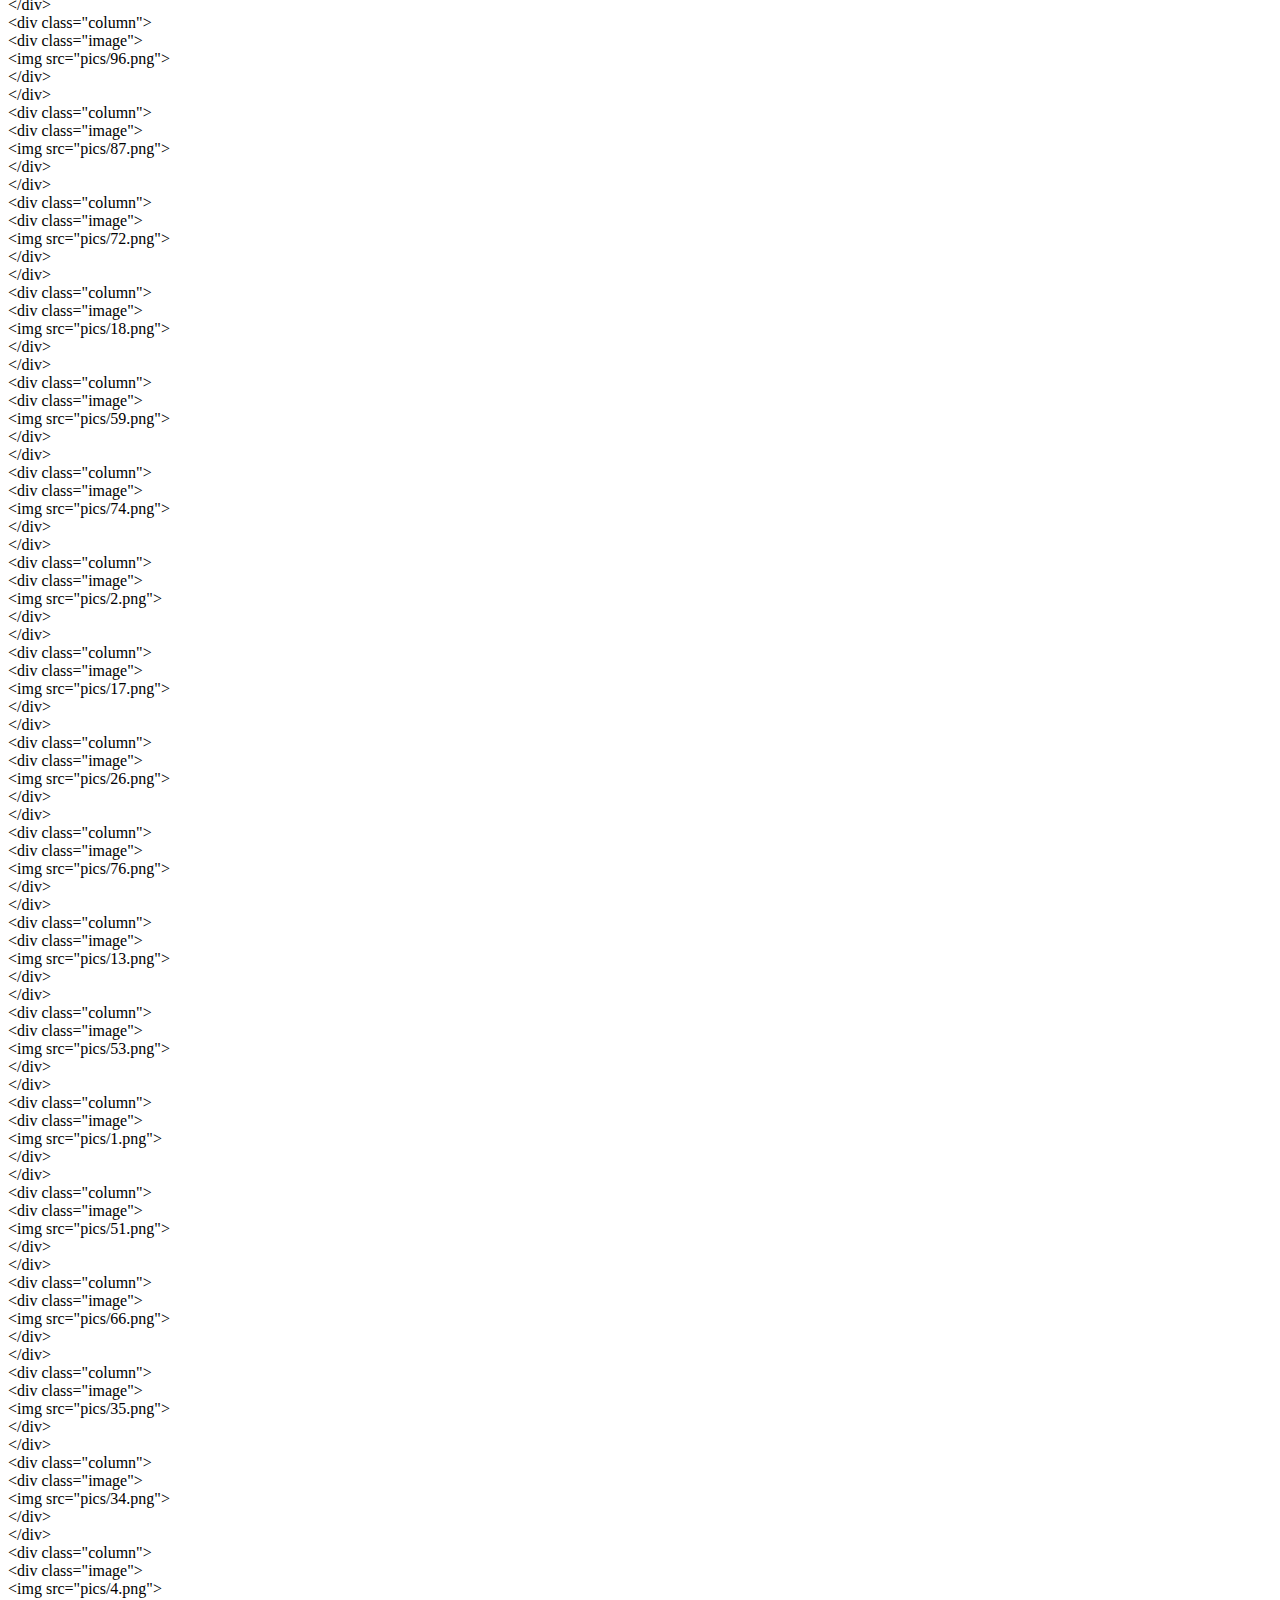
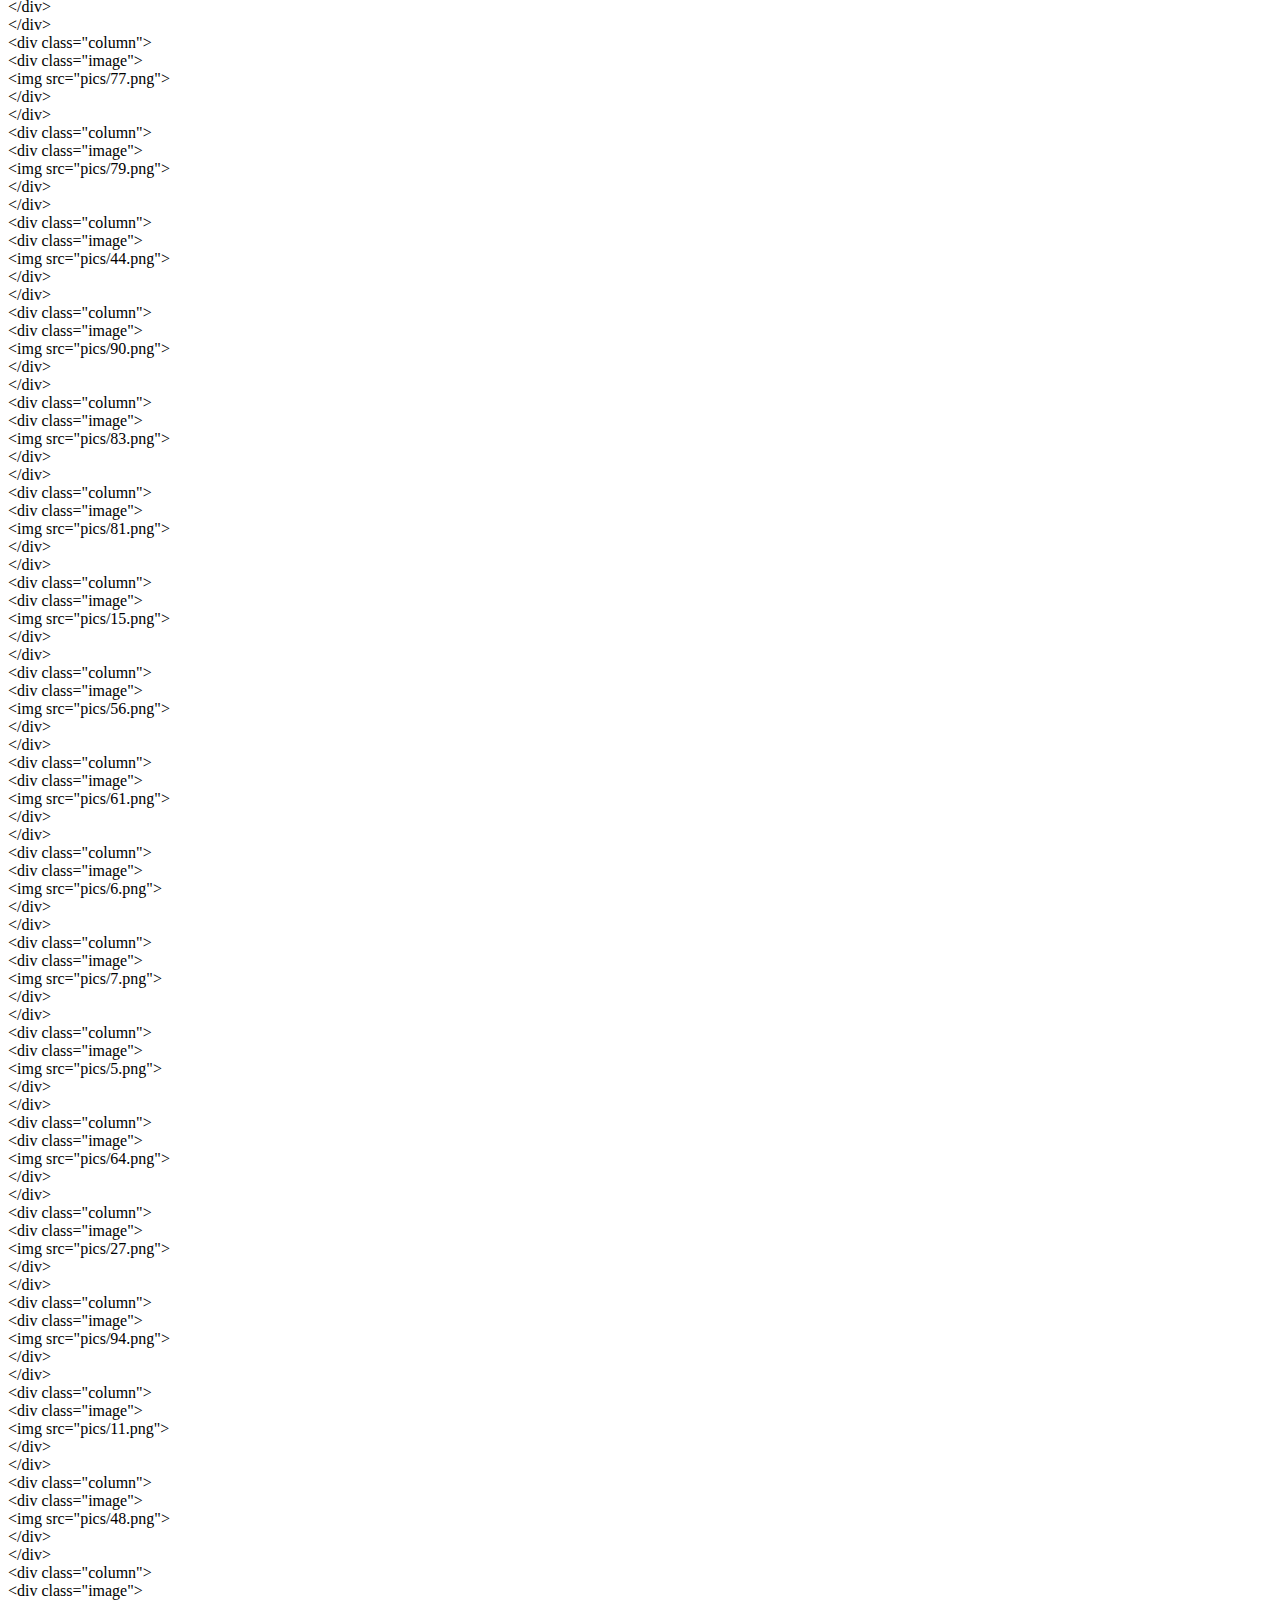
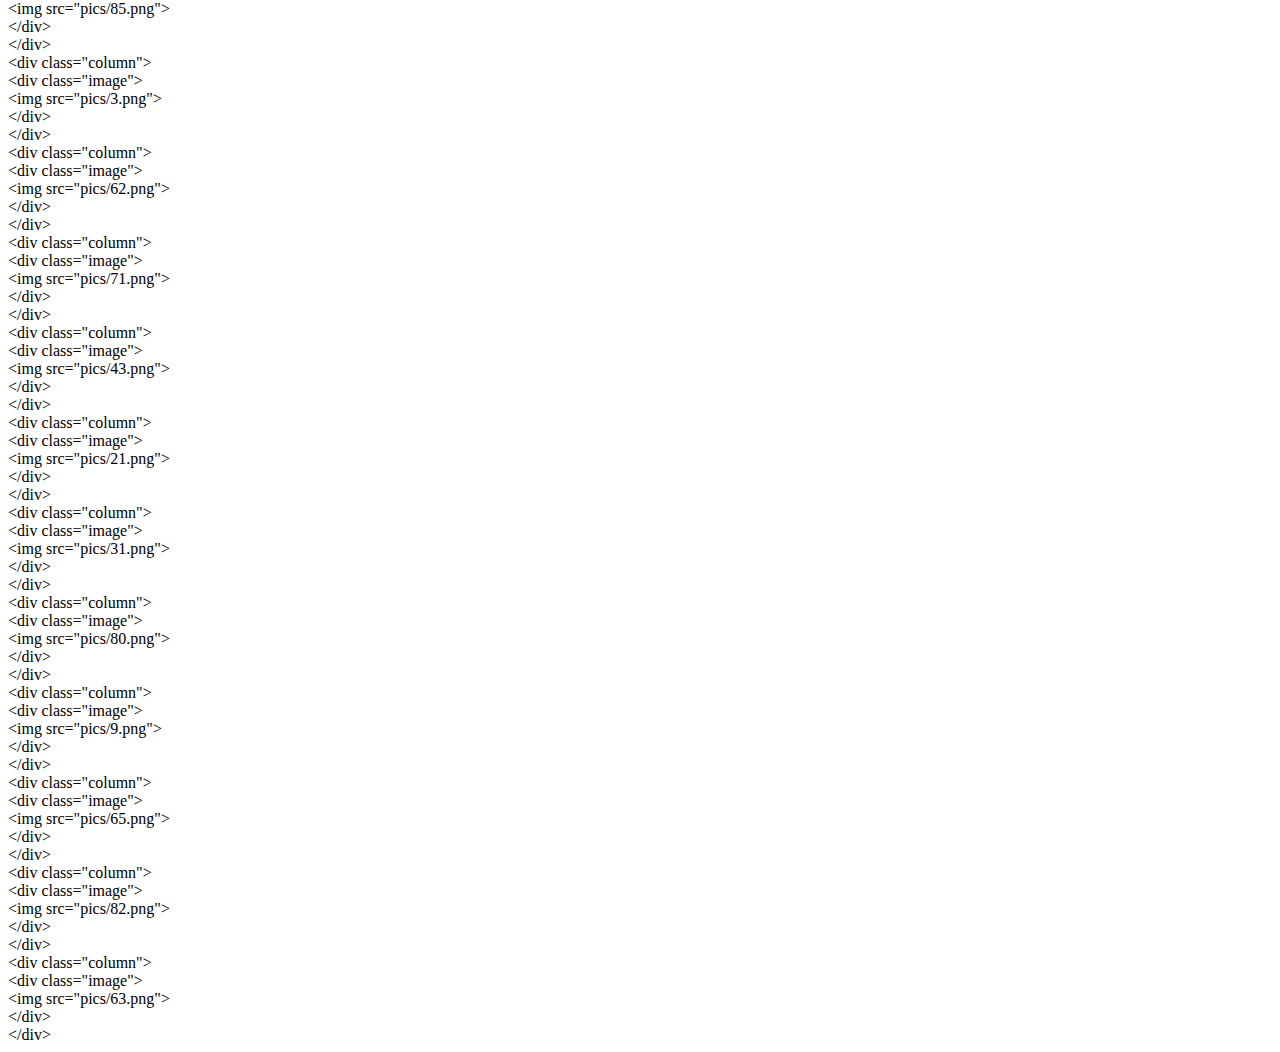
<file: template.html>
<!doctype html>
<html>
<head>
	<meta charset="utf-8">
	<title>Experiment test page</title>

	<style>

		
	</style>

	

</head>

<body>



	<!-- script used to autogenerate image javascript code -->
	<!-- i = pic number -->
	<script type="text/javascript">

		var array = [];

		for (i = 1; i <= 100; i++)
		{
   			array.push(i);
		}

		//pastes array of values in order 1-100
		document.write("[")
		for (i = 0; i < 99; i++)
		{
   			document.write(array[i] + ", ");
		}
		document.write(array[99] + "]");

		document.write("<br><br>");

  		
		for(i = array.length-1; i > 0; i--)
		{
  			j = Math.floor(Math.random() * i);
  			temp = array[i];
  			array[i] = array[j];
  			array[j] = temp;
		}
		
		// new array with shuffled numbers
		document.write("[")
		for (i = 0; i < 99; i++)
		{
   			document.write(array[i] + ", ");
		}

		document.write(array[99] + "]<br><br><br>");

		for (i = 1; i < 100; i++)
		{
			document.write("&ltdiv&nbspclass=&quotcolumn&quot&gt<br>&ltdiv&nbspclass=&quotimage&quot&gt<br>&ltimg&nbspsrc=&quotpics&#47;" + array[i] + ".png&quot&gt<br>&lt&#47;div&gt<br>&lt&#47;div&gt<br>");
		}
	</script>
	
</body>
</html>

<!-- clock code sourced from:

	https://www.webdeveloper.com/d/243154-how-to-start-my-timer-on-page-load

	-->
</file>
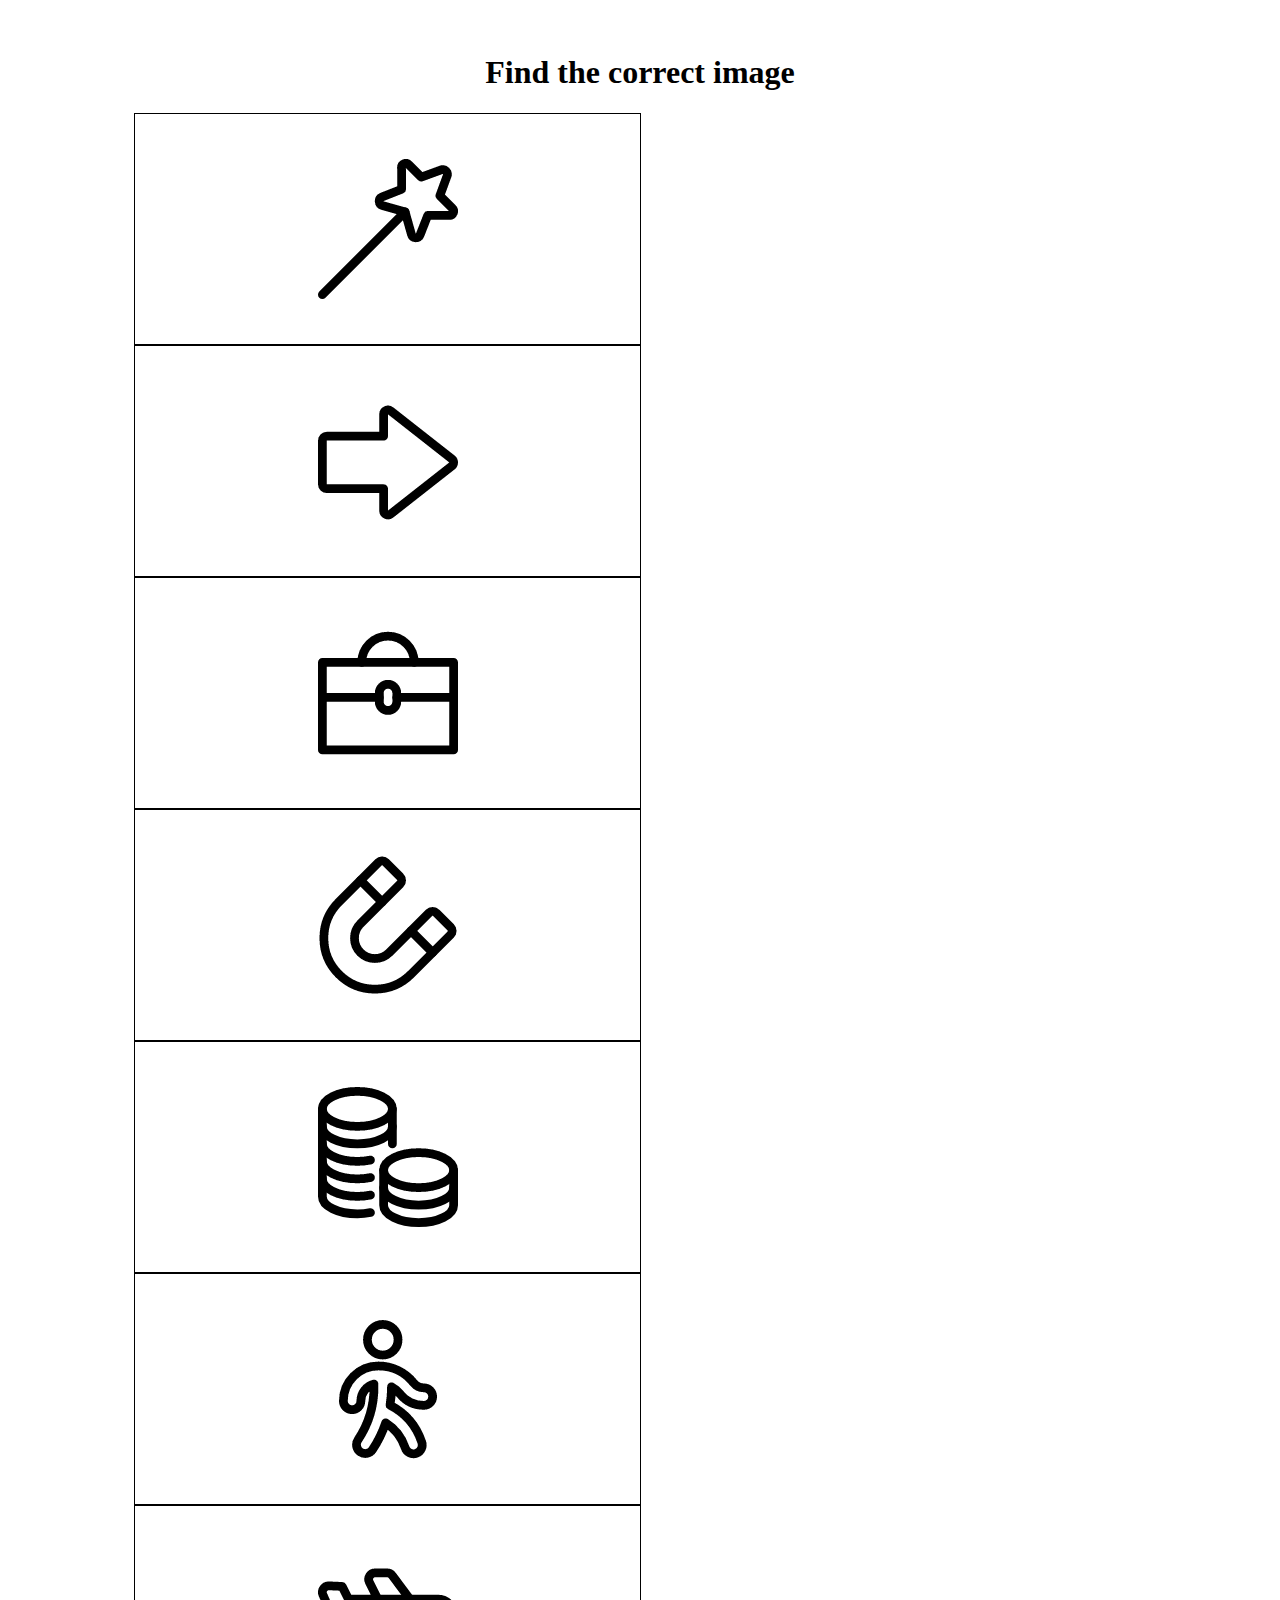
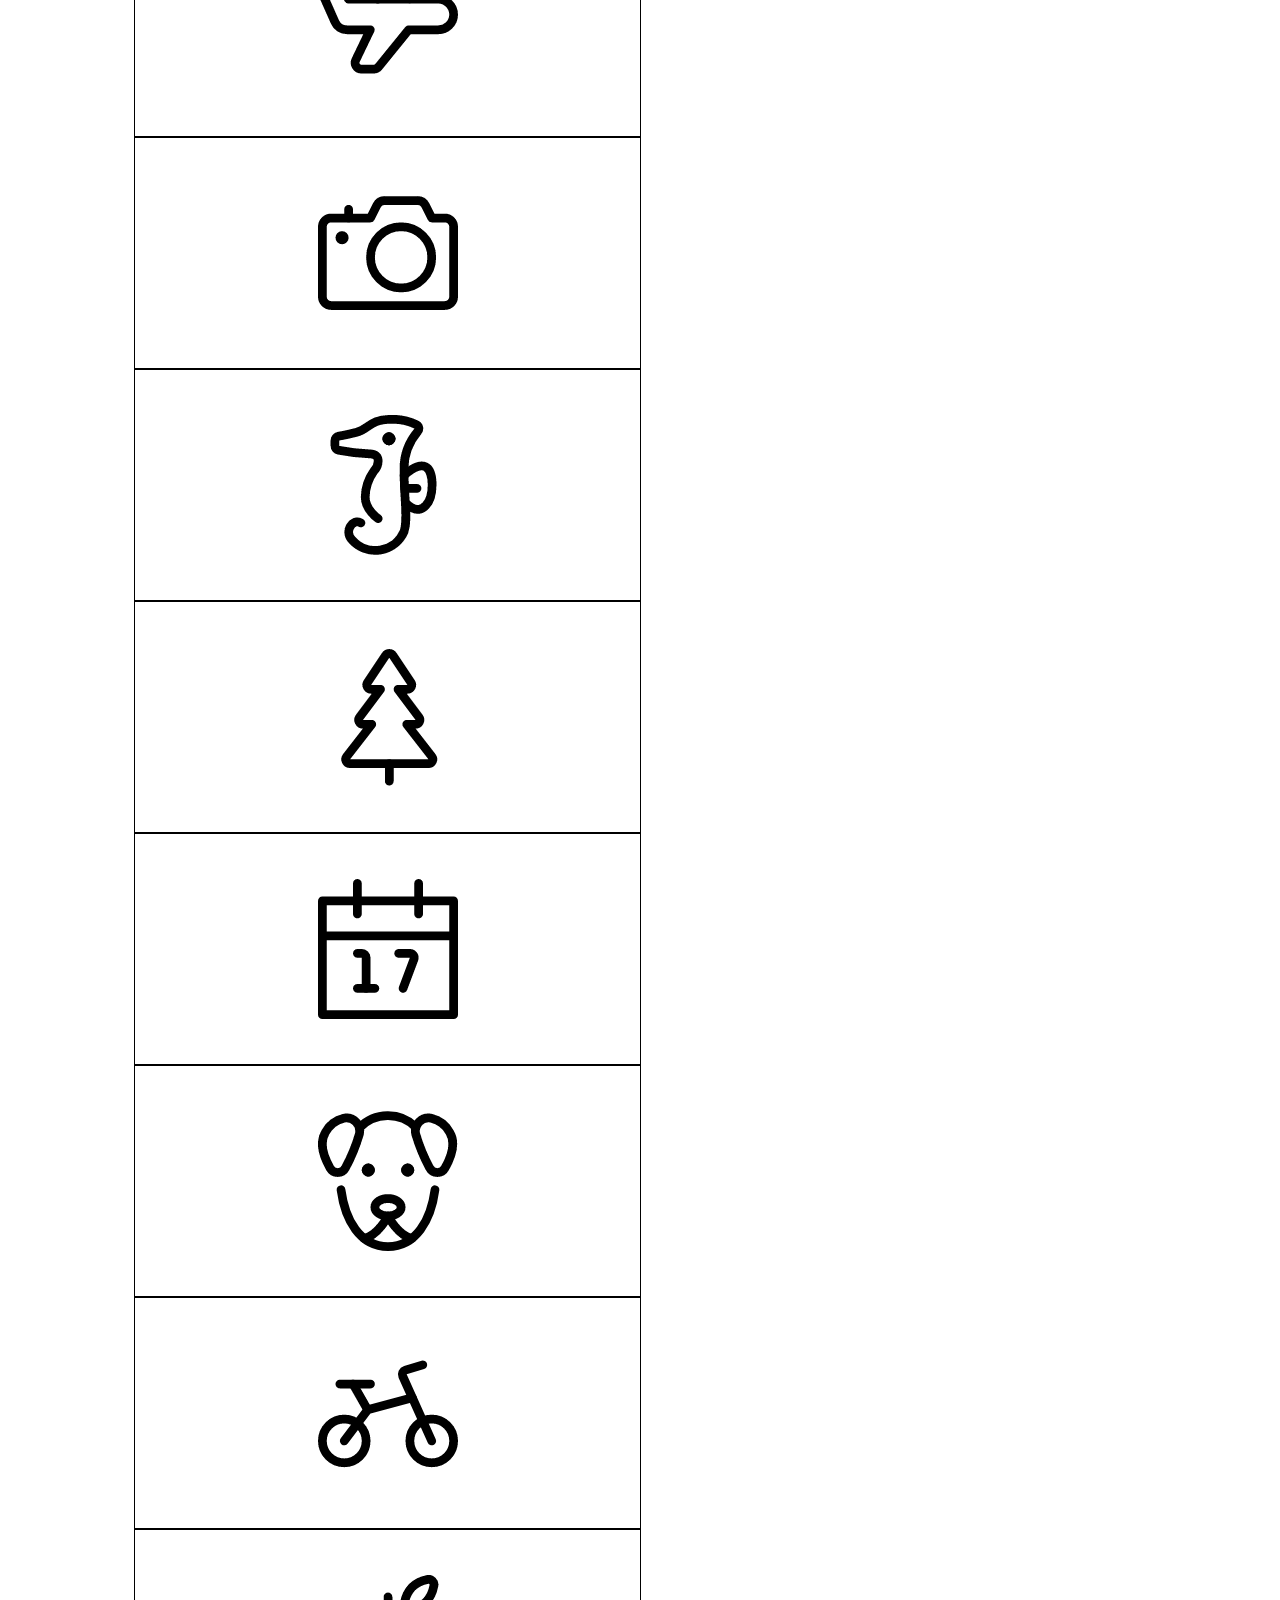
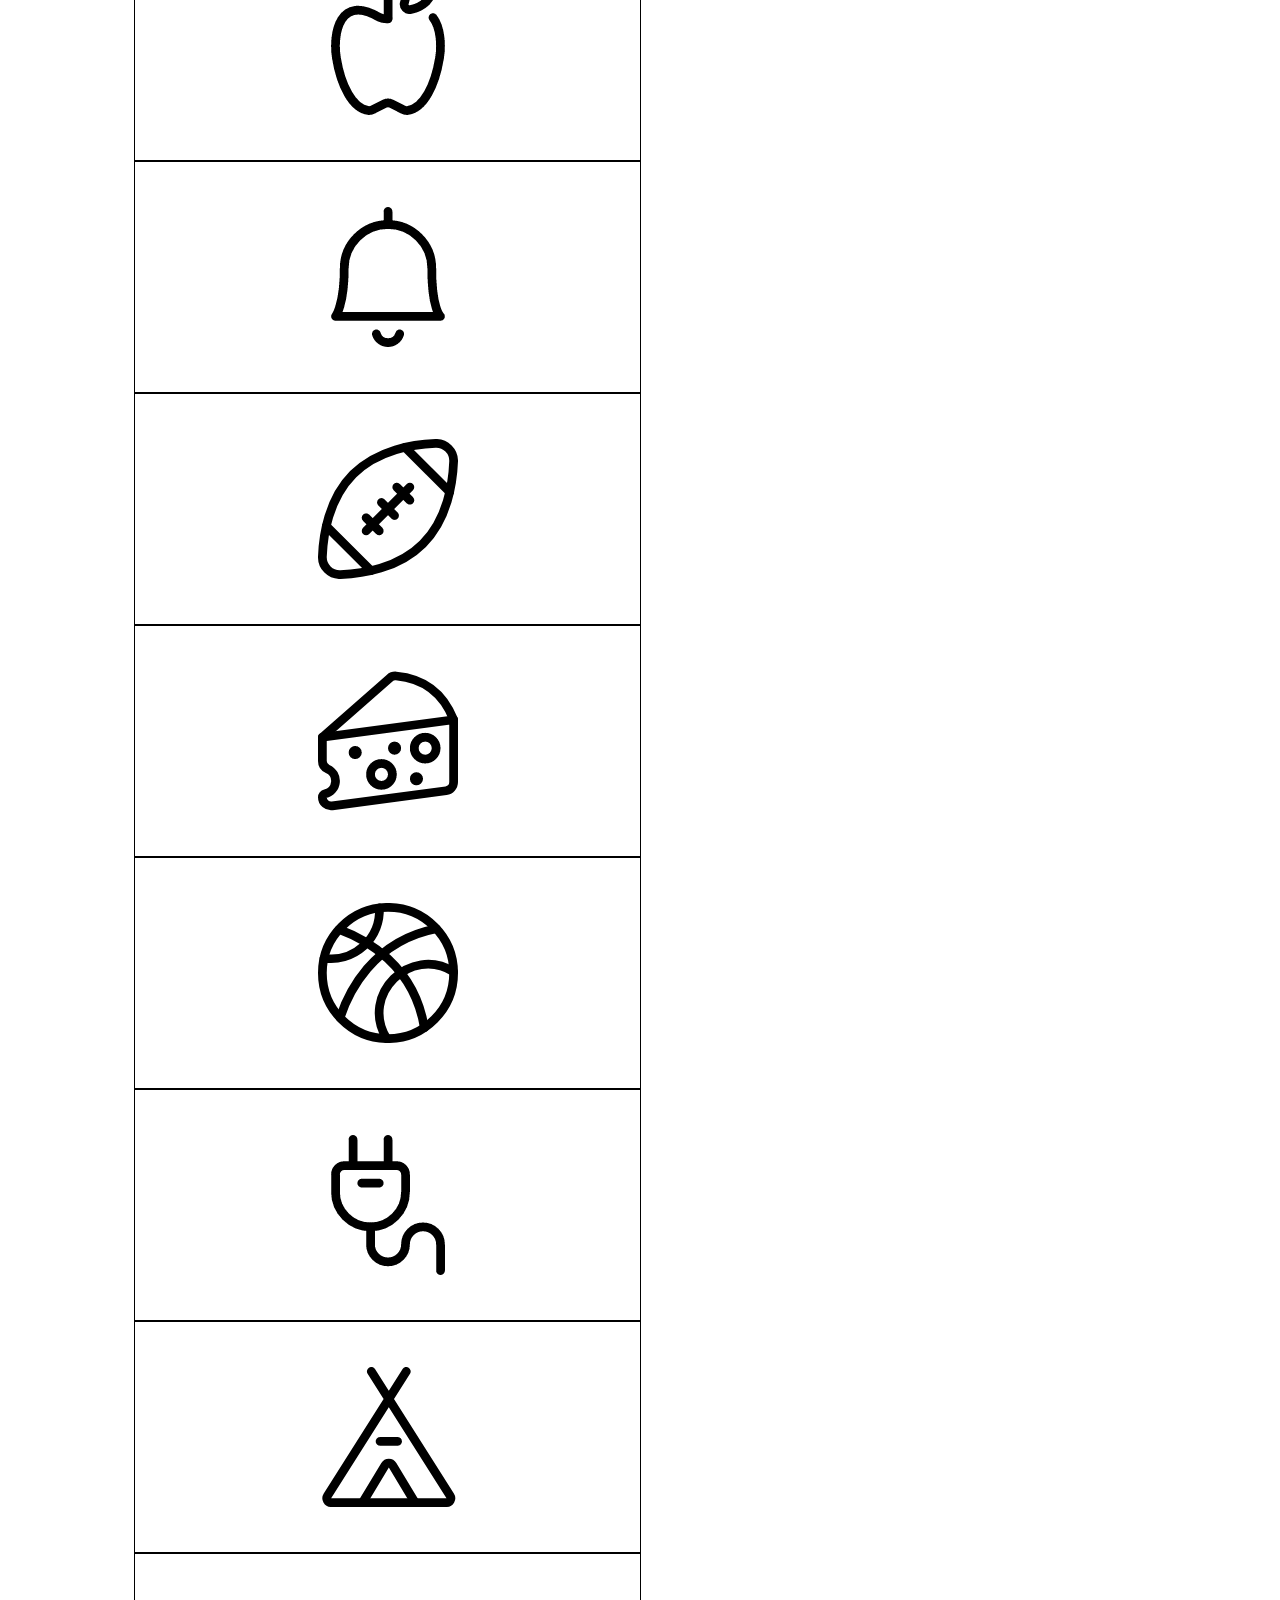
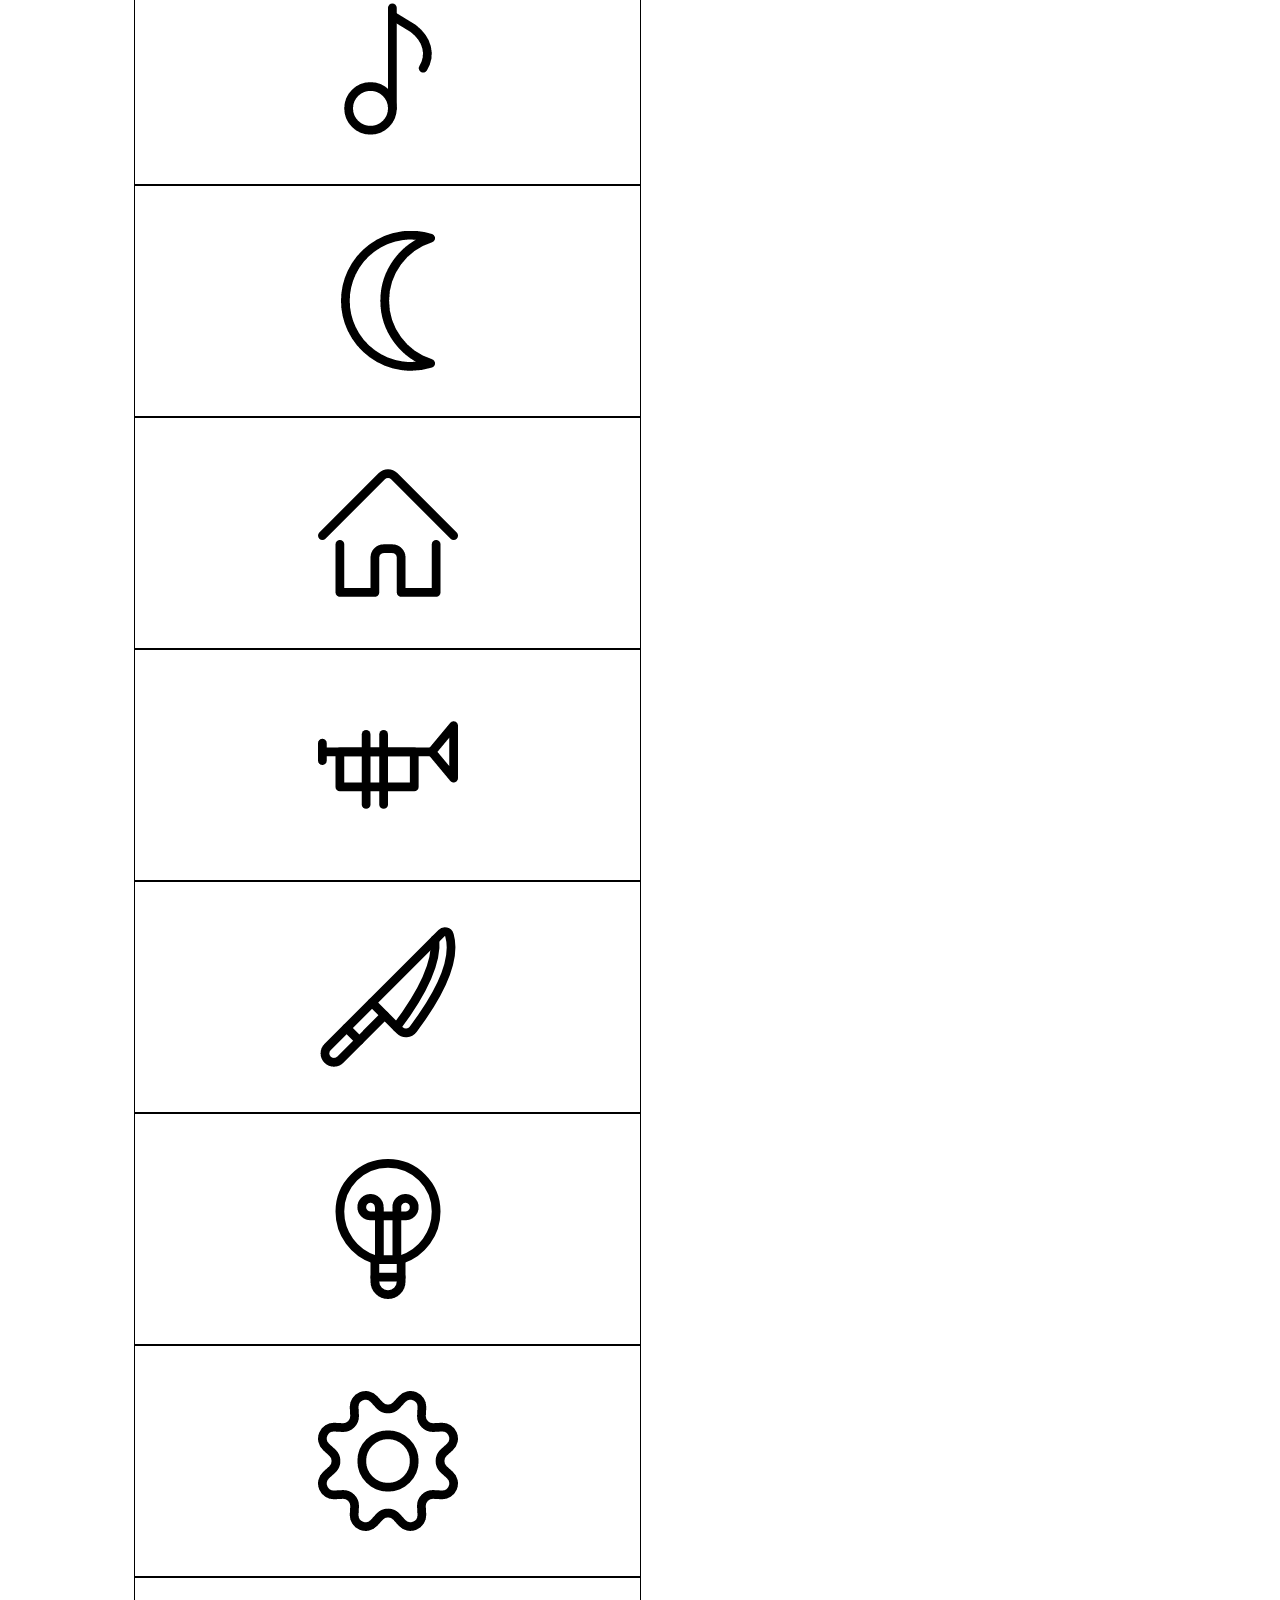
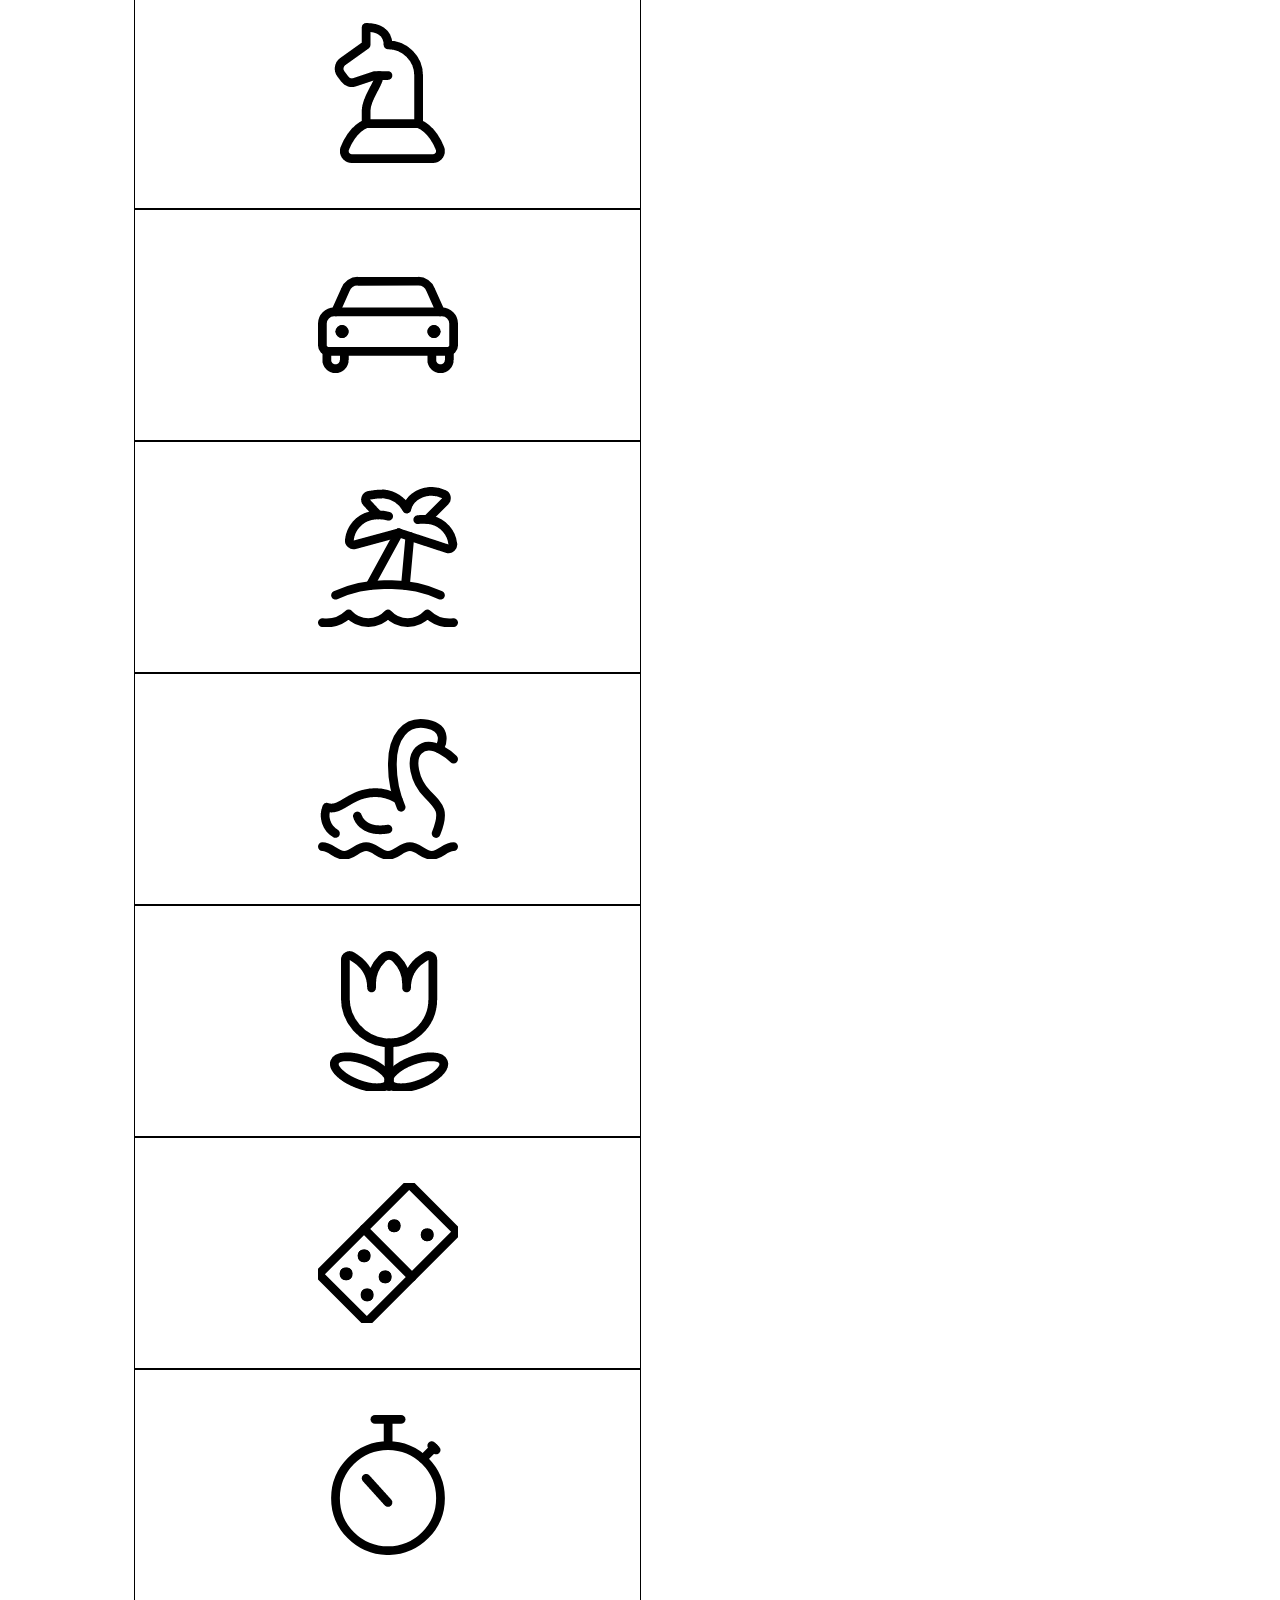
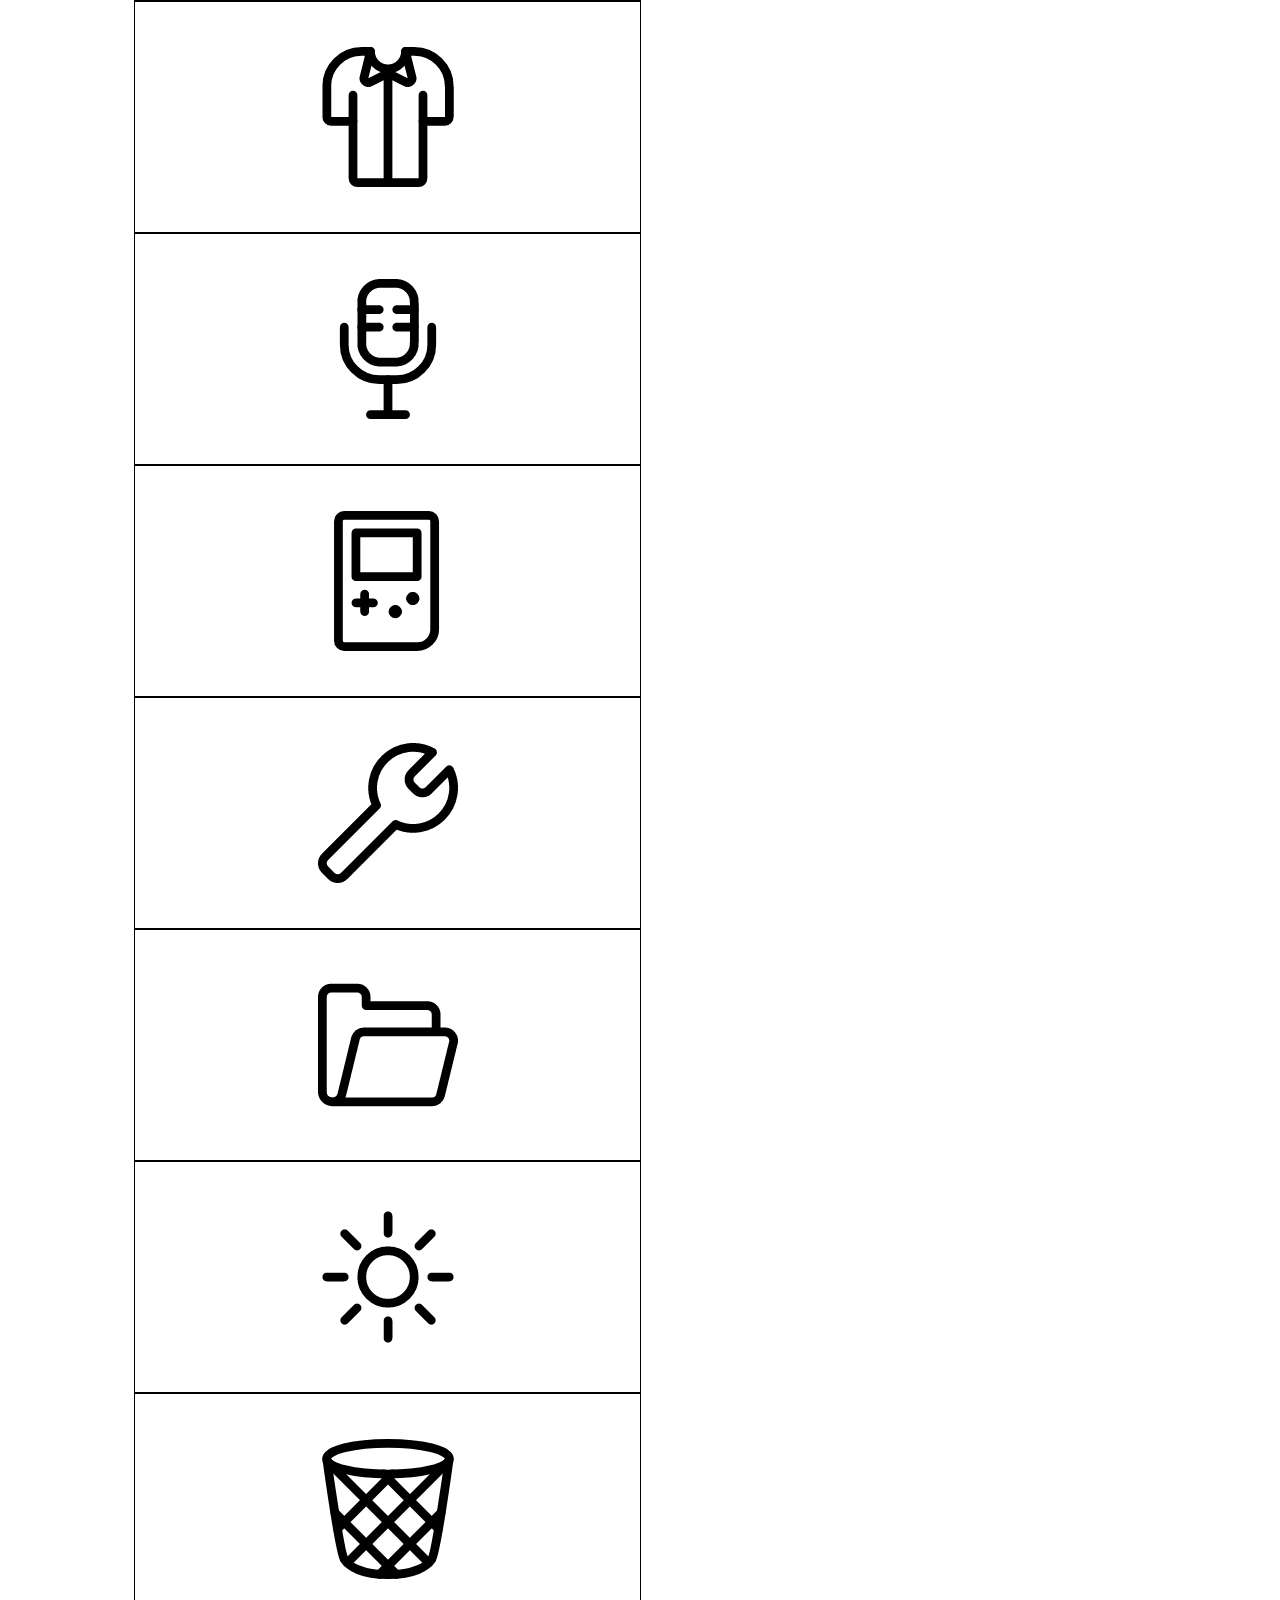
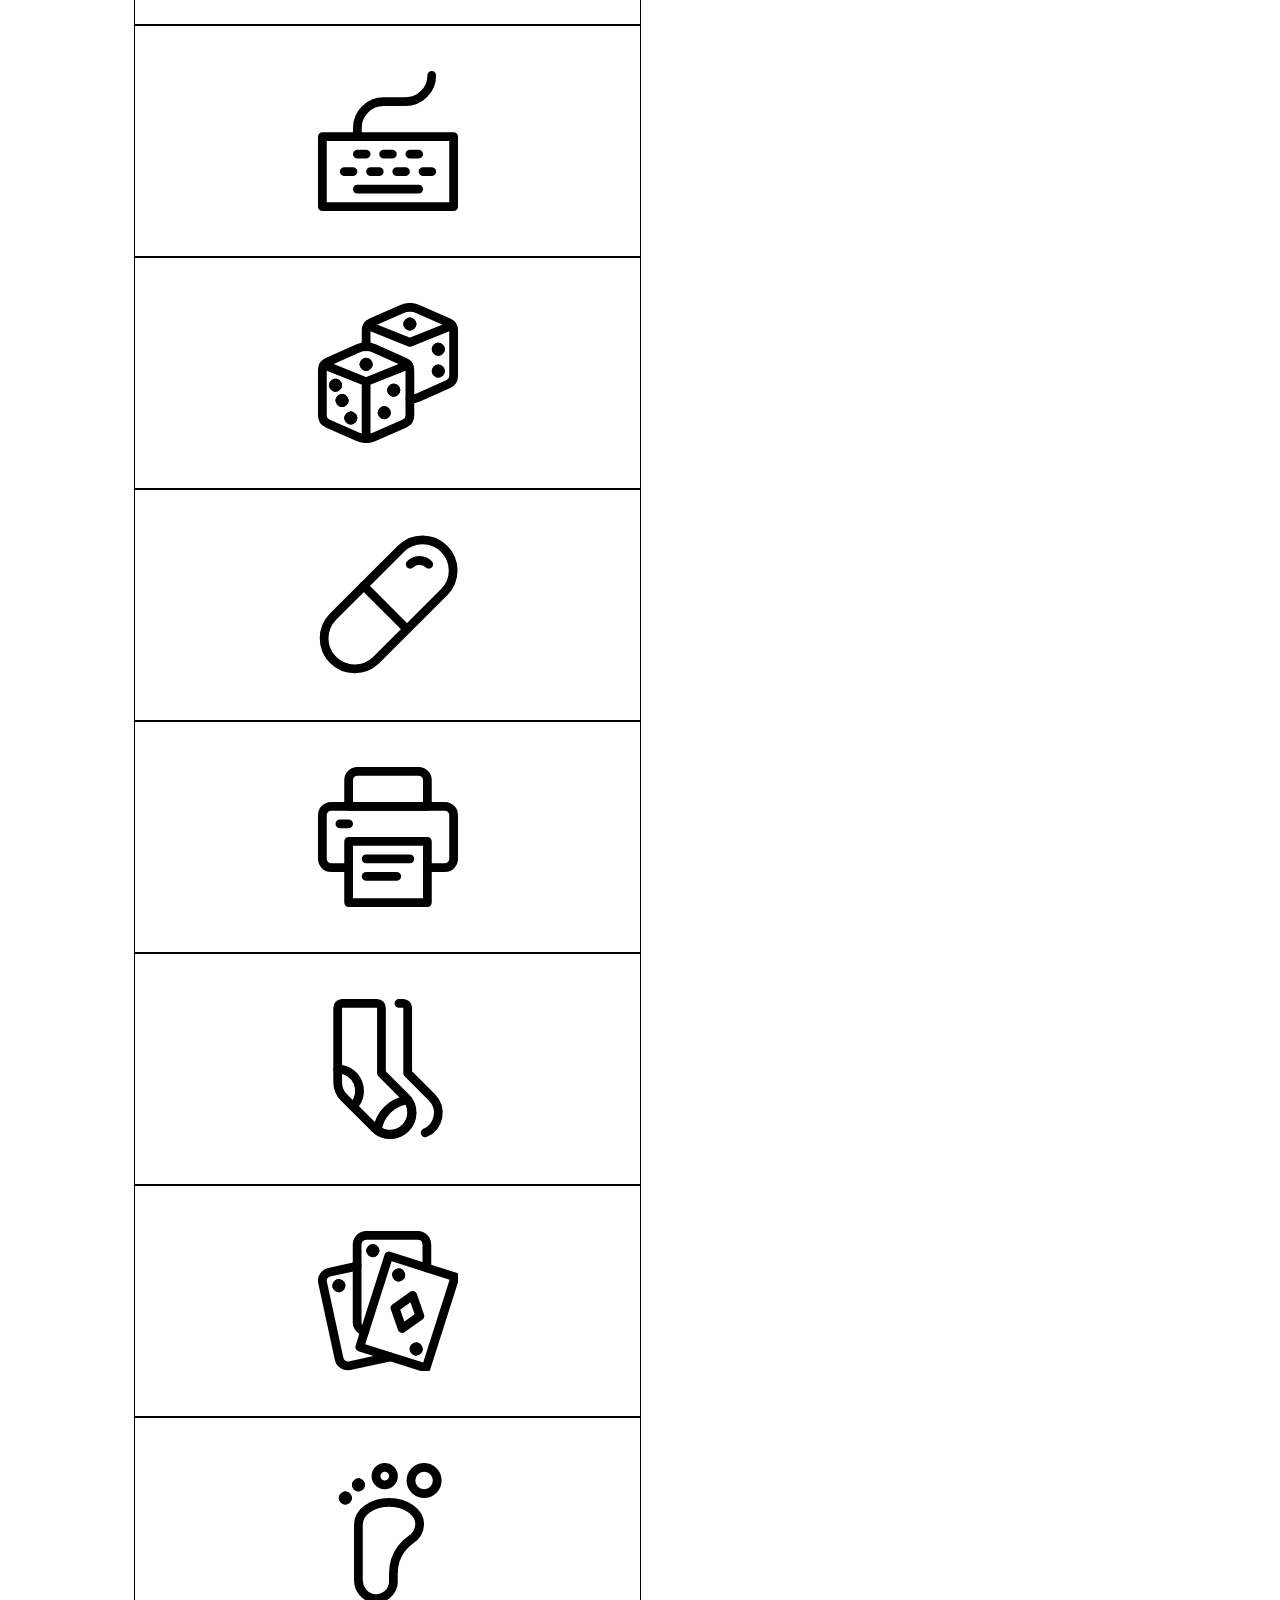
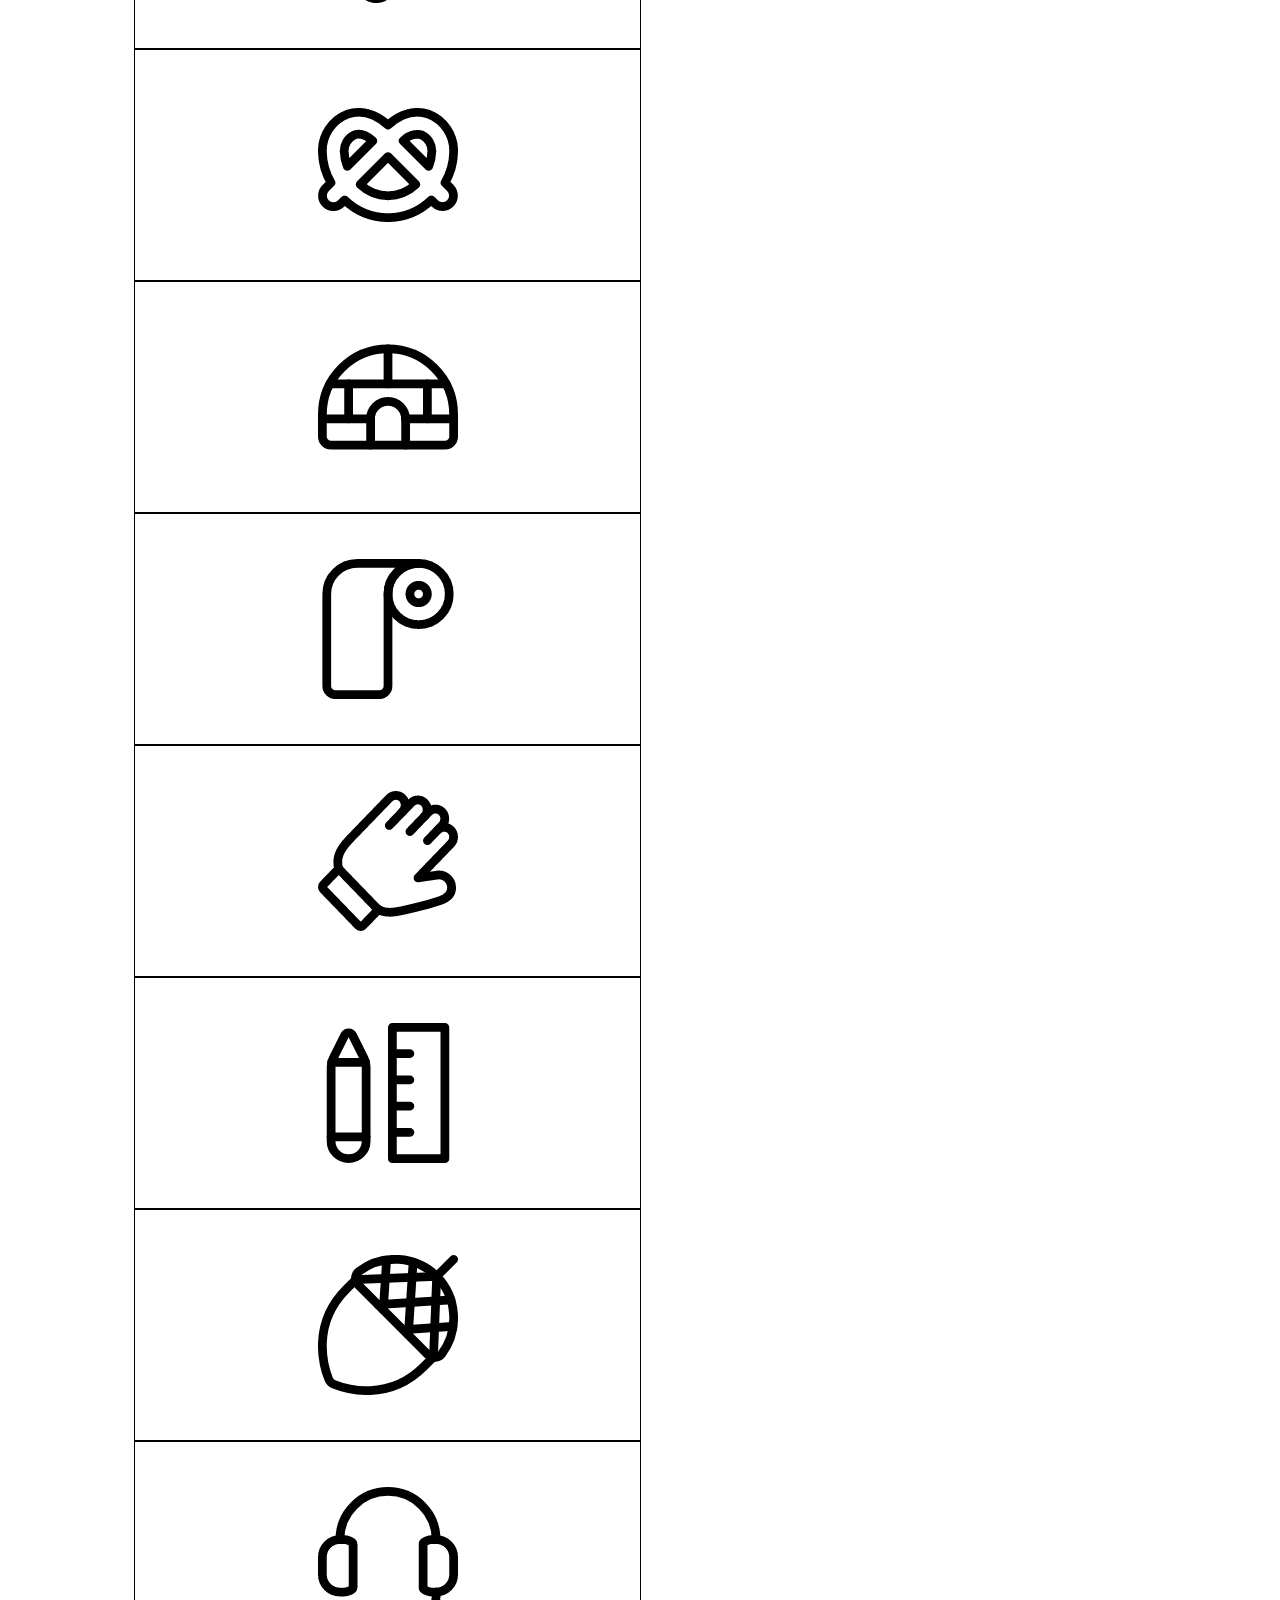
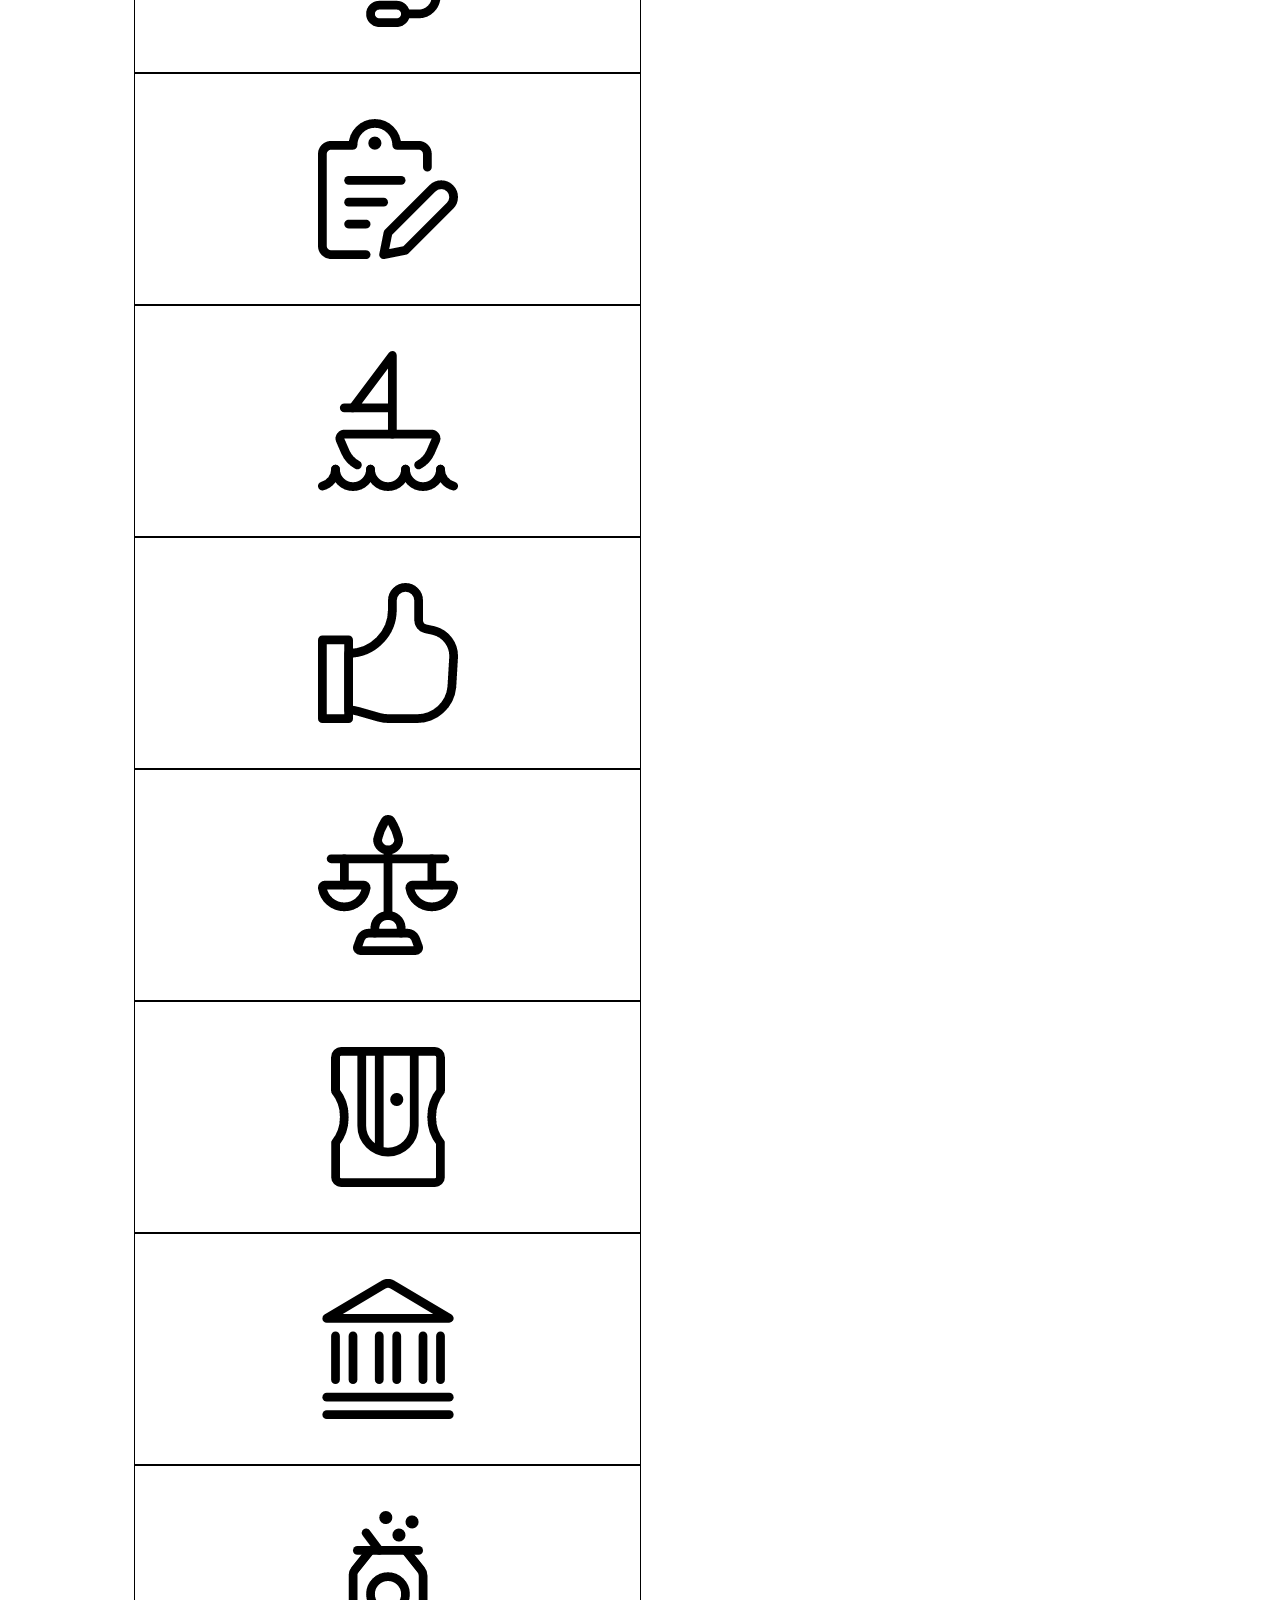
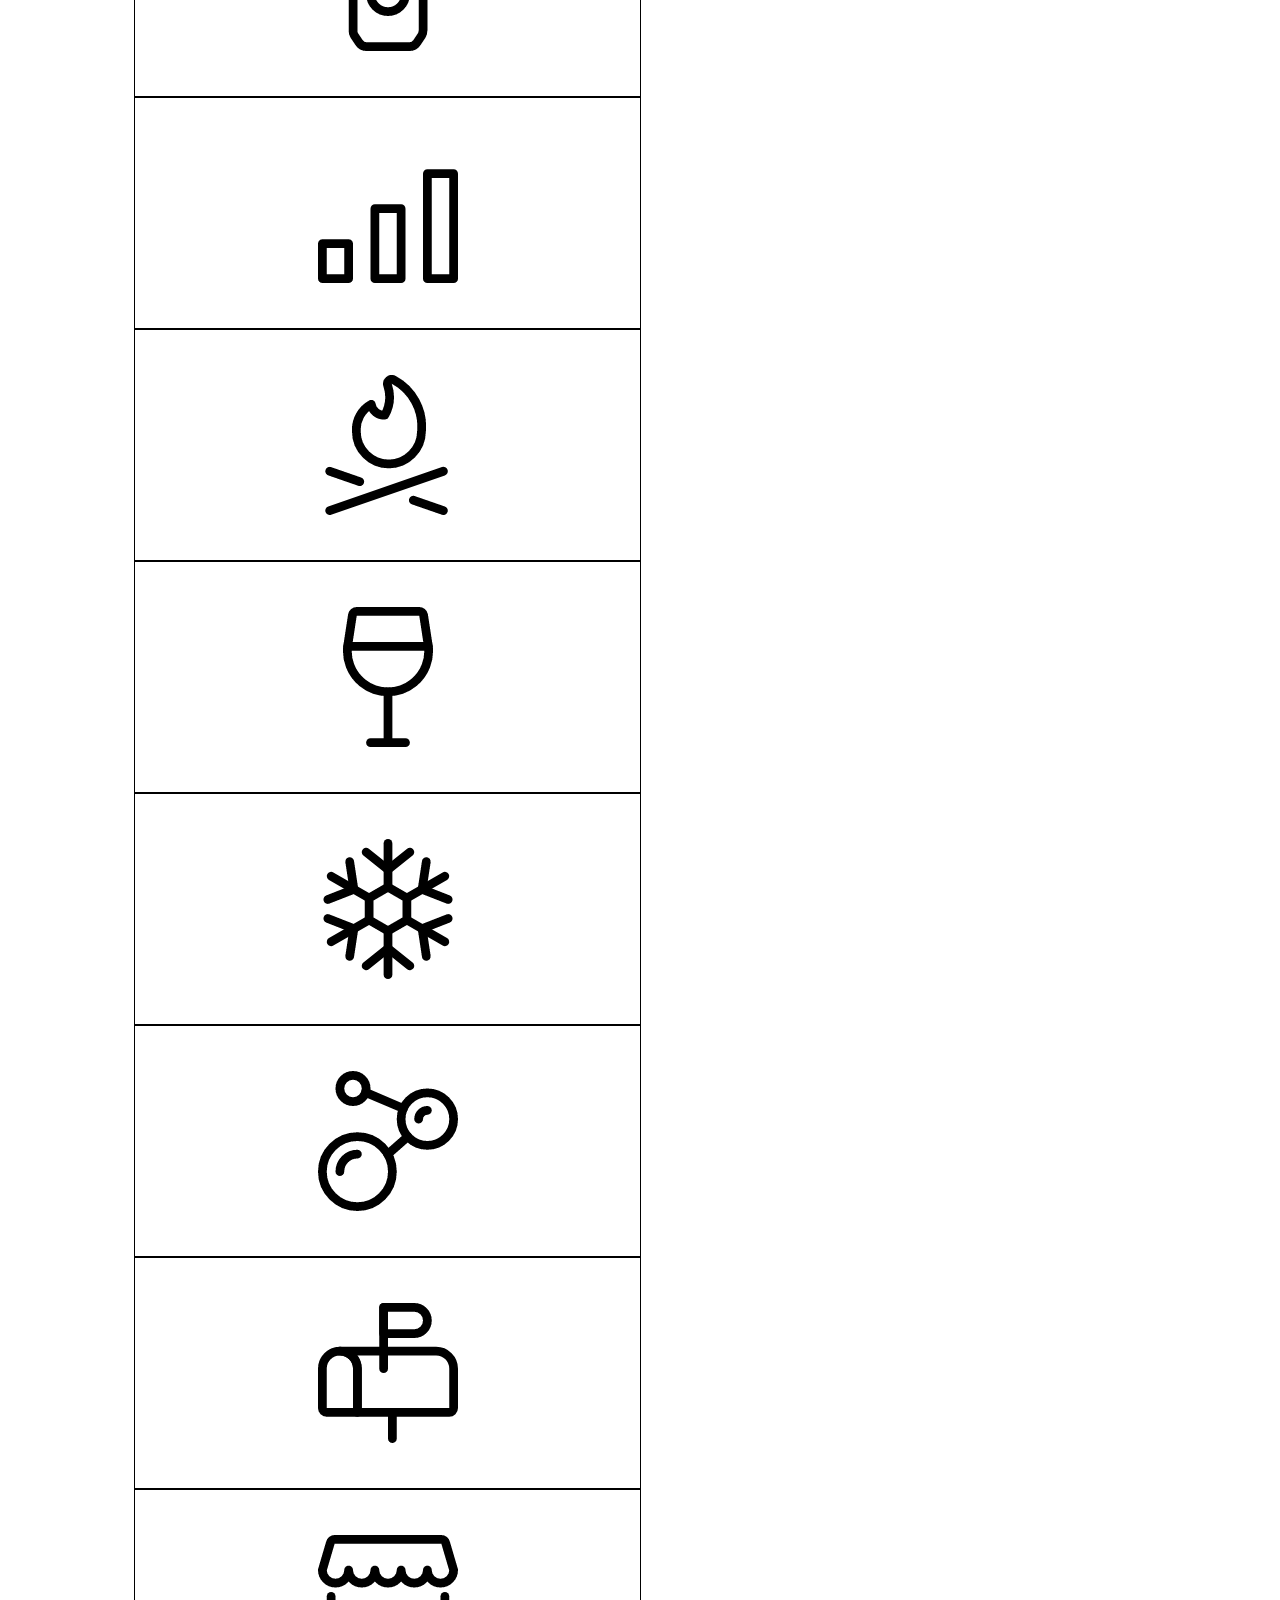
<file: test.html>
<!doctype html>
<html>
<head>
	<meta charset="utf-8">
	<title>Experiment test page</title>

	<style>

		h1
		{
	        text-align: center;
		}

		/* creates margins on both sides */
		.main-container
		{
			width: 80%;
			margin-left: auto;
			margin-right: auto;
			padding-top: 25px;
			padding-bottom: 100px;
		}

		/* centers image in box */
		.image
		{
			display: flex;
	  		justify-content: center;
	  		padding-top: 40px;
	  		padding-bottom:40px;
		}

		/* two columns - column creation */
		.column {
		  	float: left;
		  	width: 48.93%;
		  	padding: 5px;
		  	align-content: center;
		  	border: 1px solid;
		}

		/* two columns - row creation */
		.row:after
		{
		  	content: "";
		  	display: table;
		  	clear: both;
		}

		/* responsive design - turns into one column if width < 1150px */
		@media screen and (max-width: 1150px) {
		  	.column
		  	{
		   		width: 100%;
		  	}
		}
	</style>

</head>

<body>

	<div class="main-container">
		<h1>Find the correct image</h1>
		<div class="row">
			<div class="column-container">


				<div class="column">
				    <div class="image">
				        <img src="pics/1.png">
				    </div>
				</div>
				<div class="column">
				    <div class="image">
				        <img src="pics/2.png">
				    </div>
				</div>
				<div class="column">
				    <div class="image">
				        <img src="pics/3.png">
				    </div>
				</div>
				<div class="column">
				    <div class="image">
				        <img src="pics/4.png">
				    </div>
				</div>
				<div class="column">
				    <div class="image">
				        <img src="pics/5.png">
				    </div>
				</div>
				<div class="column">
				    <div class="image">
				        <img src="pics/6.png">
				    </div>
				</div>	  			
				<div class="column">
				    <div class="image">
				        <img src="pics/7.png">
				    </div>
				</div>
				<div class="column">
				    <div class="image">
				        <img src="pics/8.png">
				    </div>
				</div>
				<div class="column">
				    <div class="image">
				        <img src="pics/9.png">
				    </div>
				</div>
				<div class="column">
				    <div class="image">
				        <img src="pics/10.png">
				    </div>
				</div>
				<div class="column">
				    <div class="image">
				        <img src="pics/11.png">
				    </div>
				</div>
				<div class="column">
				    <div class="image">
				        <img src="pics/12.png">
				    </div>
				</div>
				<div class="column">
				    <div class="image">
				        <img src="pics/13.png">
				    </div>
				</div>
				<div class="column">
				    <div class="image">
				        <img src="pics/14.png">
				    </div>
				</div>
				<div class="column">
				    <div class="image">
				        <img src="pics/15.png">
				    </div>
				</div>
				<div class="column">
				    <div class="image">
				        <img src="pics/16.png">
				    </div>
				</div>
				<div class="column">
				    <div class="image">
				        <img src="pics/17.png">
				    </div>
				</div>
				<div class="column">
				    <div class="image">
				        <img src="pics/18.png">
				    </div>
				</div>
				<div class="column">
				    <div class="image">
				        <img src="pics/19.png">
				    </div>
				</div>
				<div class="column">
				    <div class="image">
				        <img src="pics/20.png">
				    </div>
				</div>
				<div class="column">
				    <div class="image">
				        <img src="pics/21.png">
				    </div>
				</div>
				<div class="column">
				    <div class="image">
				        <img src="pics/22.png">
				    </div>
				</div>
				<div class="column">
				    <div class="image">
				        <img src="pics/23.png">
				    </div>
				</div>
				<div class="column">
				    <div class="image">
				        <img src="pics/24.png">
				    </div>
				</div>
				<div class="column">
				    <div class="image">
				        <img src="pics/25.png">
				    </div>
				</div>
				<div class="column">
				    <div class="image">
				        <img src="pics/26.png">
				    </div>
				</div>
				<div class="column">
				    <div class="image">
				        <img src="pics/27.png">
				    </div>
				</div>
				<div class="column">
				    <div class="image">
				        <img src="pics/28.png">
				    </div>
				</div>
				<div class="column">
				    <div class="image">
				        <img src="pics/29.png">
				    </div>
				</div>
				<div class="column">
				    <div class="image">
				        <img src="pics/30.png">
				    </div>
				</div>
				<div class="column">
				    <div class="image">
				        <img src="pics/31.png">
				    </div>
				</div>
				<div class="column">
				    <div class="image">
				        <img src="pics/32.png">
				    </div>
				</div>
				<div class="column">
				    <div class="image">
				        <img src="pics/33.png">
				    </div>
				</div>
				<div class="column">
				    <div class="image">
				        <img src="pics/34.png">
				    </div>
				</div>
				<div class="column">
				    <div class="image">
				        <img src="pics/35.png">
				    </div>
				</div>
				<div class="column">
				    <div class="image">
				        <img src="pics/36.png">
				    </div>
				</div>
				<div class="column">
				    <div class="image">
				        <img src="pics/37.png">
				    </div>
				</div>
				<div class="column">
				    <div class="image">
				        <img src="pics/38.png">
				    </div>
				</div>
				<div class="column">
				    <div class="image">
				        <img src="pics/39.png">
				    </div>
				</div>
				<div class="column">
				    <div class="image">
				        <img src="pics/40.png">
				    </div>
				</div>
				<div class="column">
				    <div class="image">
				        <img src="pics/41.png">
				    </div>
				</div>
				<div class="column">
				    <div class="image">
				        <img src="pics/42.png">
				    </div>
				</div>
				<div class="column">
				    <div class="image">
				        <img src="pics/43.png">
				    </div>
				</div>
				<div class="column">
				    <div class="image">
				        <img src="pics/44.png">
				    </div>
				</div>
				<div class="column">
				    <div class="image">
				        <img src="pics/45.png">
				    </div>
				</div>
				<div class="column">
				    <div class="image">
				        <img src="pics/46.png">
				    </div>
				</div>
				<div class="column">
				    <div class="image">
				        <img src="pics/47.png">
				    </div>
				</div>
				<div class="column">
				    <div class="image">
				        <img src="pics/48.png">
				    </div>
				</div>
				<div class="column">
				    <div class="image">
				        <img src="pics/49.png">
				    </div>
				</div>
				<div class="column">
				    <div class="image">
				        <img src="pics/50.png">
				    </div>
				</div>
				<div class="column">
				    <div class="image">
				        <img src="pics/51.png">
				    </div>
				</div>
				<div class="column">
				    <div class="image">
				        <img src="pics/52.png">
				    </div>
				</div>
				<div class="column">
				    <div class="image">
				        <img src="pics/53.png">
				    </div>
				</div>
				<div class="column">
				    <div class="image">
				        <img src="pics/54.png">
				    </div>
				</div>
				<div class="column">
				    <div class="image">
				        <img src="pics/55.png">
				    </div>
				</div>
				<div class="column">
				    <div class="image">
				        <img src="pics/56.png">
				    </div>
				</div>
				<div class="column">
				    <div class="image">
				        <img src="pics/57.png">
				    </div>
				</div>
				<div class="column">
				    <div class="image">
				        <img src="pics/58.png">
				    </div>
				</div>
				<div class="column">
				    <div class="image">
				        <img src="pics/59.png">
				    </div>
				</div>
				<div class="column">
				    <div class="image">
				        <img src="pics/60.png">
				    </div>
				</div>
				<div class="column">
				    <div class="image">
				        <img src="pics/61.png">
				    </div>
				</div>
				<div class="column">
				    <div class="image">
				        <img src="pics/62.png">
				    </div>
				</div>
				<div class="column">
				    <div class="image">
				        <img src="pics/63.png">
				    </div>
				</div>
				<div class="column">
				    <div class="image">
				        <img src="pics/64.png">
				    </div>
				</div>
				<div class="column">
				    <div class="image">
				        <img src="pics/65.png">
				    </div>
				</div>
				<div class="column">
				    <div class="image">
				        <img src="pics/66.png">
				    </div>
				</div>
				<div class="column">
				    <div class="image">
				        <img src="pics/67.png">
				    </div>
				</div>
				<div class="column">
				    <div class="image">
				        <img src="pics/68.png">
				    </div>
				</div>
				<div class="column">
				    <div class="image">
				        <img src="pics/69.png">
				    </div>
				</div>
				<div class="column">
				    <div class="image">
				        <img src="pics/70.png">
				    </div>
				</div>
				<div class="column">
				    <div class="image">
				        <img src="pics/71.png">
				    </div>
				</div>
				<div class="column">
				    <div class="image">
				        <img src="pics/72.png">
				    </div>
				</div>
				<div class="column">
				    <div class="image">
				        <img src="pics/73.png">
				    </div>
				</div>
				<div class="column">
				    <div class="image">
				        <img src="pics/74.png">
				    </div>
				</div>
				<div class="column">
				    <div class="image">
				        <img src="pics/75.png">
				    </div>
				</div>
				<div class="column">
				    <div class="image">
				        <img src="pics/76.png">
				    </div>
				</div>
				<div class="column">
				    <div class="image">
				        <img src="pics/77.png">
				    </div>
				</div>
				<div class="column">
				    <div class="image">
				        <img src="pics/78.png">
				    </div>
				</div>
				<div class="column">
				    <div class="image">
				        <img src="pics/79.png">
				    </div>
				</div>
				<div class="column">
				    <div class="image">
				        <img src="pics/80.png">
				    </div>
				</div>
				<div class="column">
				    <div class="image">
				        <img src="pics/81.png">
				    </div>
				</div>
				<div class="column">
				    <div class="image">
				        <img src="pics/82.png">
				    </div>
				</div>
				<div class="column">
				    <div class="image">
				        <img src="pics/83.png">
				    </div>
				</div>
				<div class="column">
				    <div class="image">
				        <img src="pics/84.png">
				    </div>
				</div>
				<div class="column">
				    <div class="image">
				        <img src="pics/85.png">
				    </div>
				</div>
				<div class="column">
				    <div class="image">
				        <img src="pics/86.png">
				    </div>
				</div>
				<div class="column">
				    <div class="image">
				        <img src="pics/87.png">
				    </div>
				</div>
				<div class="column">
				    <div class="image">
				        <img src="pics/88.png">
				    </div>
				</div>
				<div class="column">
				    <div class="image">
				        <img src="pics/89.png">
				    </div>
				</div>
				<div class="column">
				    <div class="image">
				        <img src="pics/90.png">
				    </div>
				</div>
				<div class="column">
				    <div class="image">
				        <img src="pics/91.png">
				    </div>
				</div>
				<div class="column">
				    <div class="image">
				        <img src="pics/92.png">
				    </div>
				</div>
				<div class="column">
				    <div class="image">
				        <img src="pics/93.png">
				    </div>
				</div>
				<div class="column">
				    <div class="image">
				        <img src="pics/94.png">
				    </div>
				</div>
				<div class="column">
				    <div class="image">
				        <img src="pics/95.png">
				    </div>
				</div>
				<div class="column">
				    <div class="image">
				        <img src="pics/96.png">
				    </div>
				</div>
				<div class="column">
				    <div class="image">
				        <img src="pics/97.png">
				    </div>
				</div>
				<div class="column">
				    <div class="image">
				        <img src="pics/98.png">
				    </div>
				</div>
				<div class="column">
				    <div class="image">
				        <img src="pics/99.png">
				    </div>
				</div>
				<div class="column">
				    <div class="image">
				        <img src="pics/100.png">
				    </div>
				</div>

			</div>
		</div>
	</div>

	<!-- script used to autogenerate image javascript code -->
	<!-- i = pic number -->
	<script type="text/javascript">
		// for (i = 61; i <= 100; i++)
		// {
		// 	document.write("&ltdiv&nbspclass=&quotcolumn&quot&gt<br>&ltdiv&nbspclass=&quotimage&quot&gt<br>&ltimg&nbspsrc=&quotpics&#47;" + i + ".png&quot&gt<br>&lt&#47;div&gt<br>&lt&#47;div&gt<br>");
		// }
	</script>
	
</body>
</html>
</file>
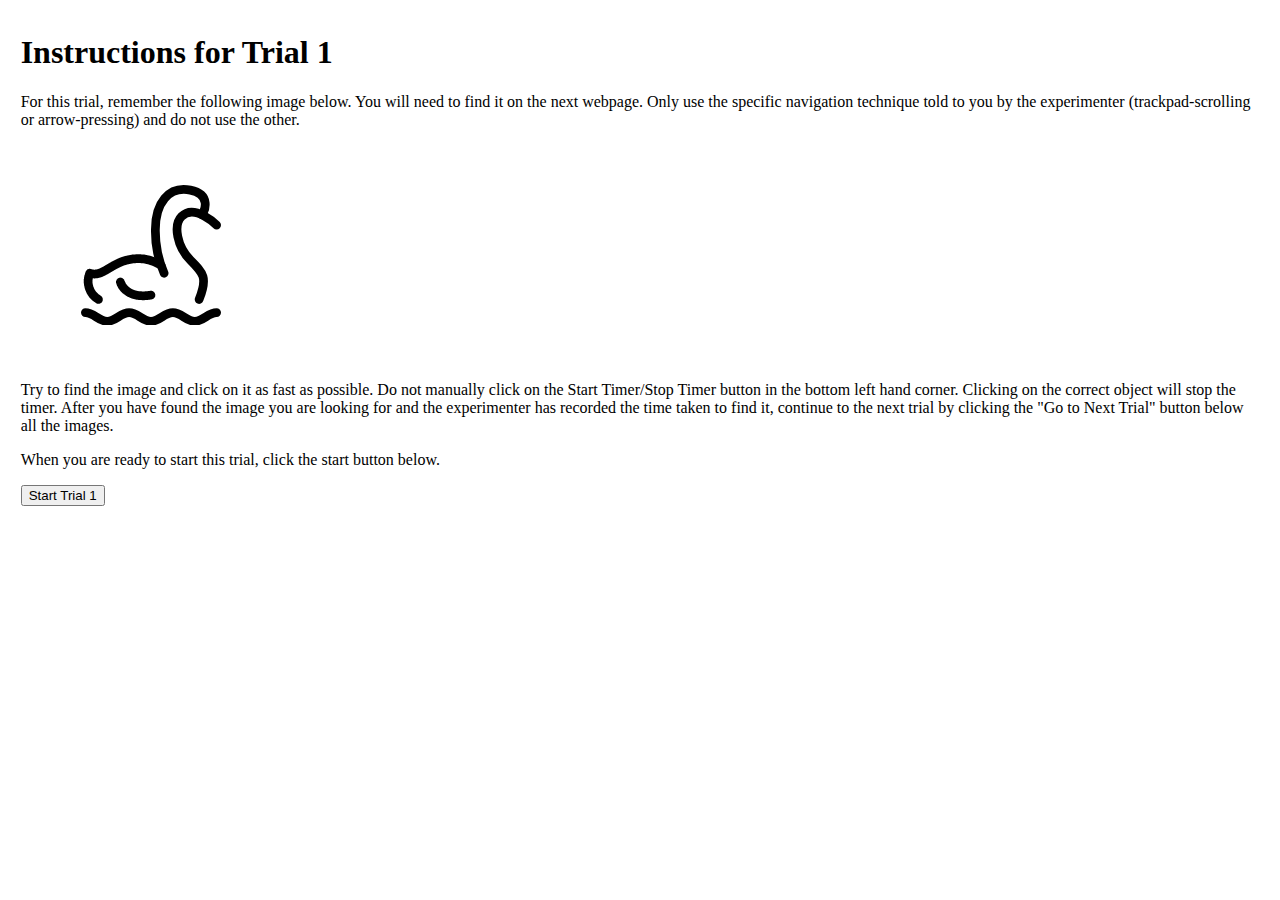
<file: trial-1-inst.html>
<!DOCTYPE html>

<html>
<head>
	<title>Example Trial Instructions</title>

	<meta name="viewport" content="width=device-width, initial-scale=1.0">

	<style>

		/* creates margins on both sides */
		.main-container
		{
			/* check on this*/
			width: 98%;
			margin-left: auto;
			margin-right: auto;
			padding-top: 5px;
			padding-bottom: 100px;
		}

		/* centers image in box */
		.image
		{
			display: flex;
	  		justify-content: left;
	  		padding-top: 40px;
	  		padding-bottom:40px;
	  		padding-left: 60px;
		}
	</style>


</head>

<body>
	<div class="main-container">
	<h1>
		Instructions for Trial 1
	</h1>

	<p>
		For this trial, remember the following image below. You will need to find it on the next webpage. Only use the specific navigation technique told to you by the experimenter (trackpad-scrolling or arrow-pressing) and do not use the other. 
	</p>

	<div class="image">
		<img src="pics/31.png">
	</div>

	<p>
		Try to find the image and click on it as fast as possible. Do not manually click on the Start Timer/Stop Timer button in the bottom left hand corner. Clicking on the correct object will stop the timer. After you have found the image you are looking for and the experimenter has recorded the time taken to find it, continue to the next trial by clicking the "Go to Next Trial" button below all the images.
	</p>

	<p>
		When you are ready to start this trial, click the start button below.
	</p>

	<button type="button" onclick="window.location.href = 'trial-1.html';">Start Trial 1</button>

	</div>

</body>

</html>
</file>
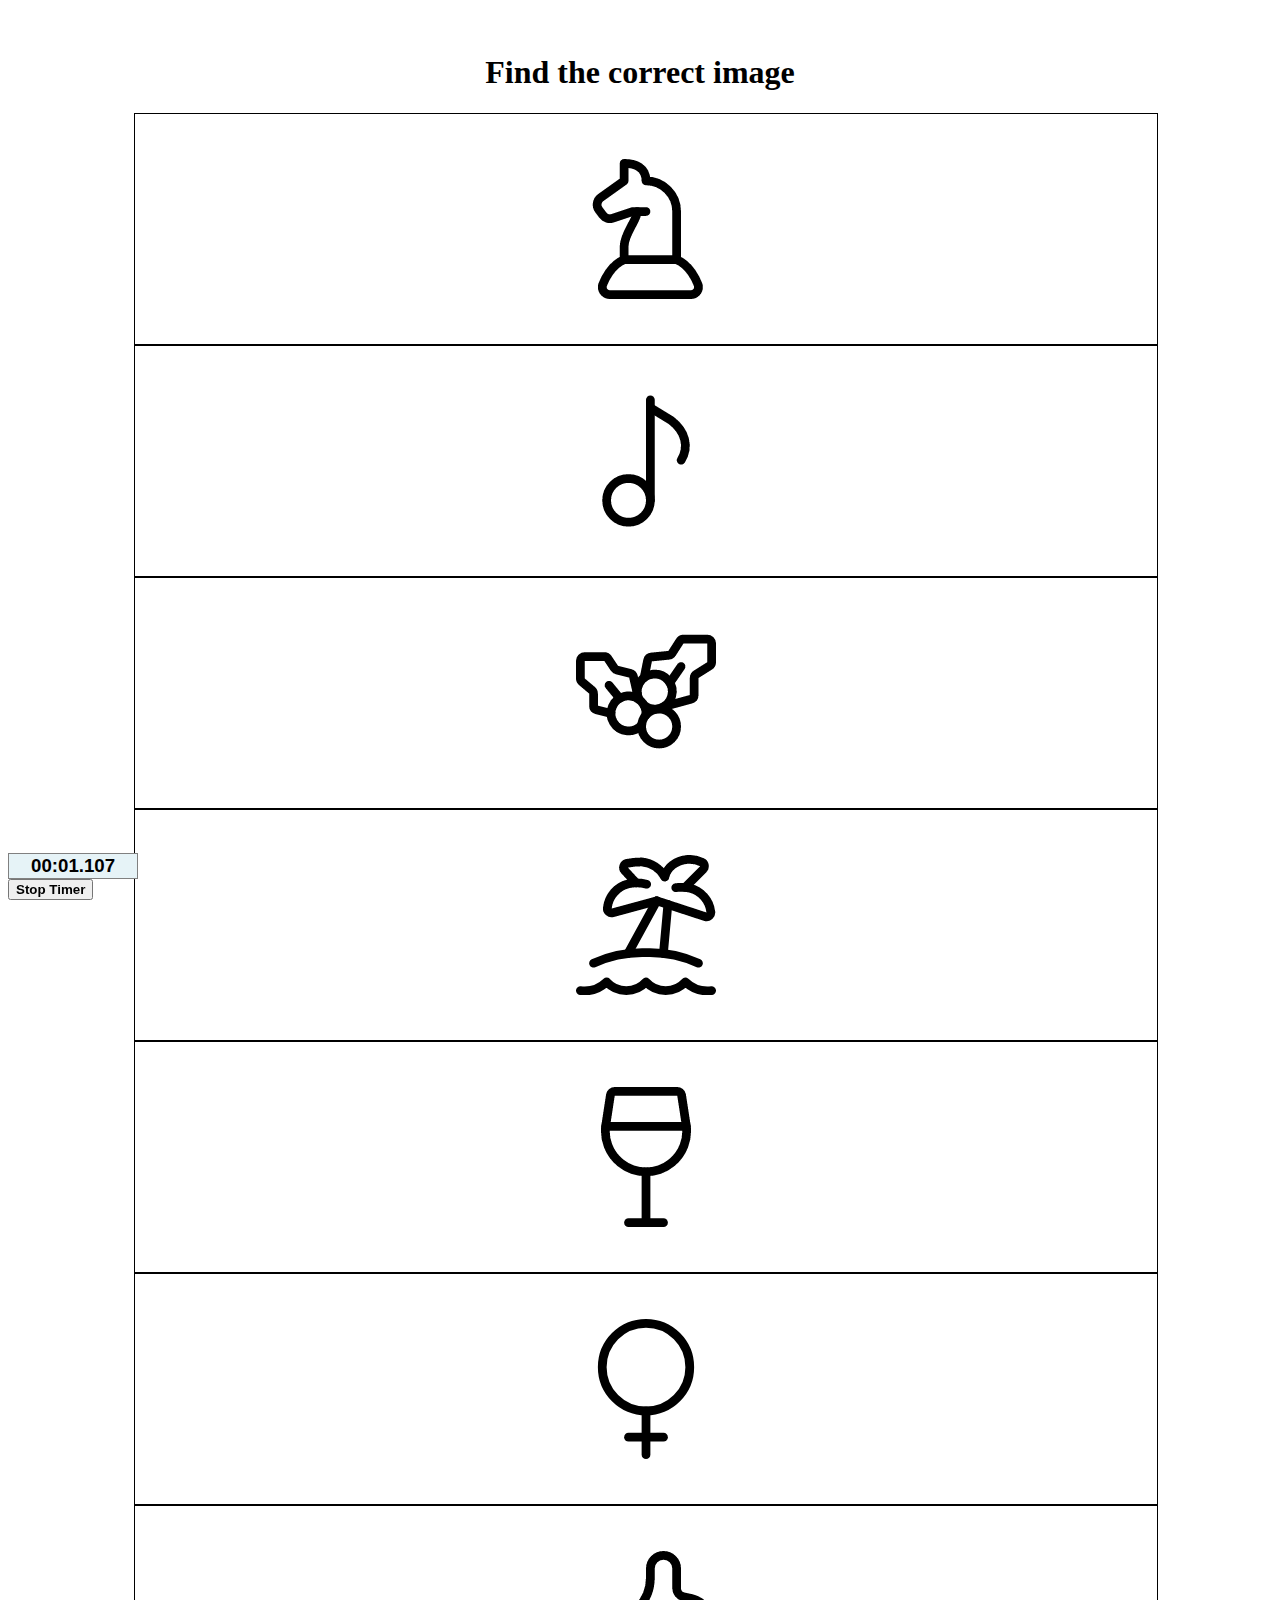
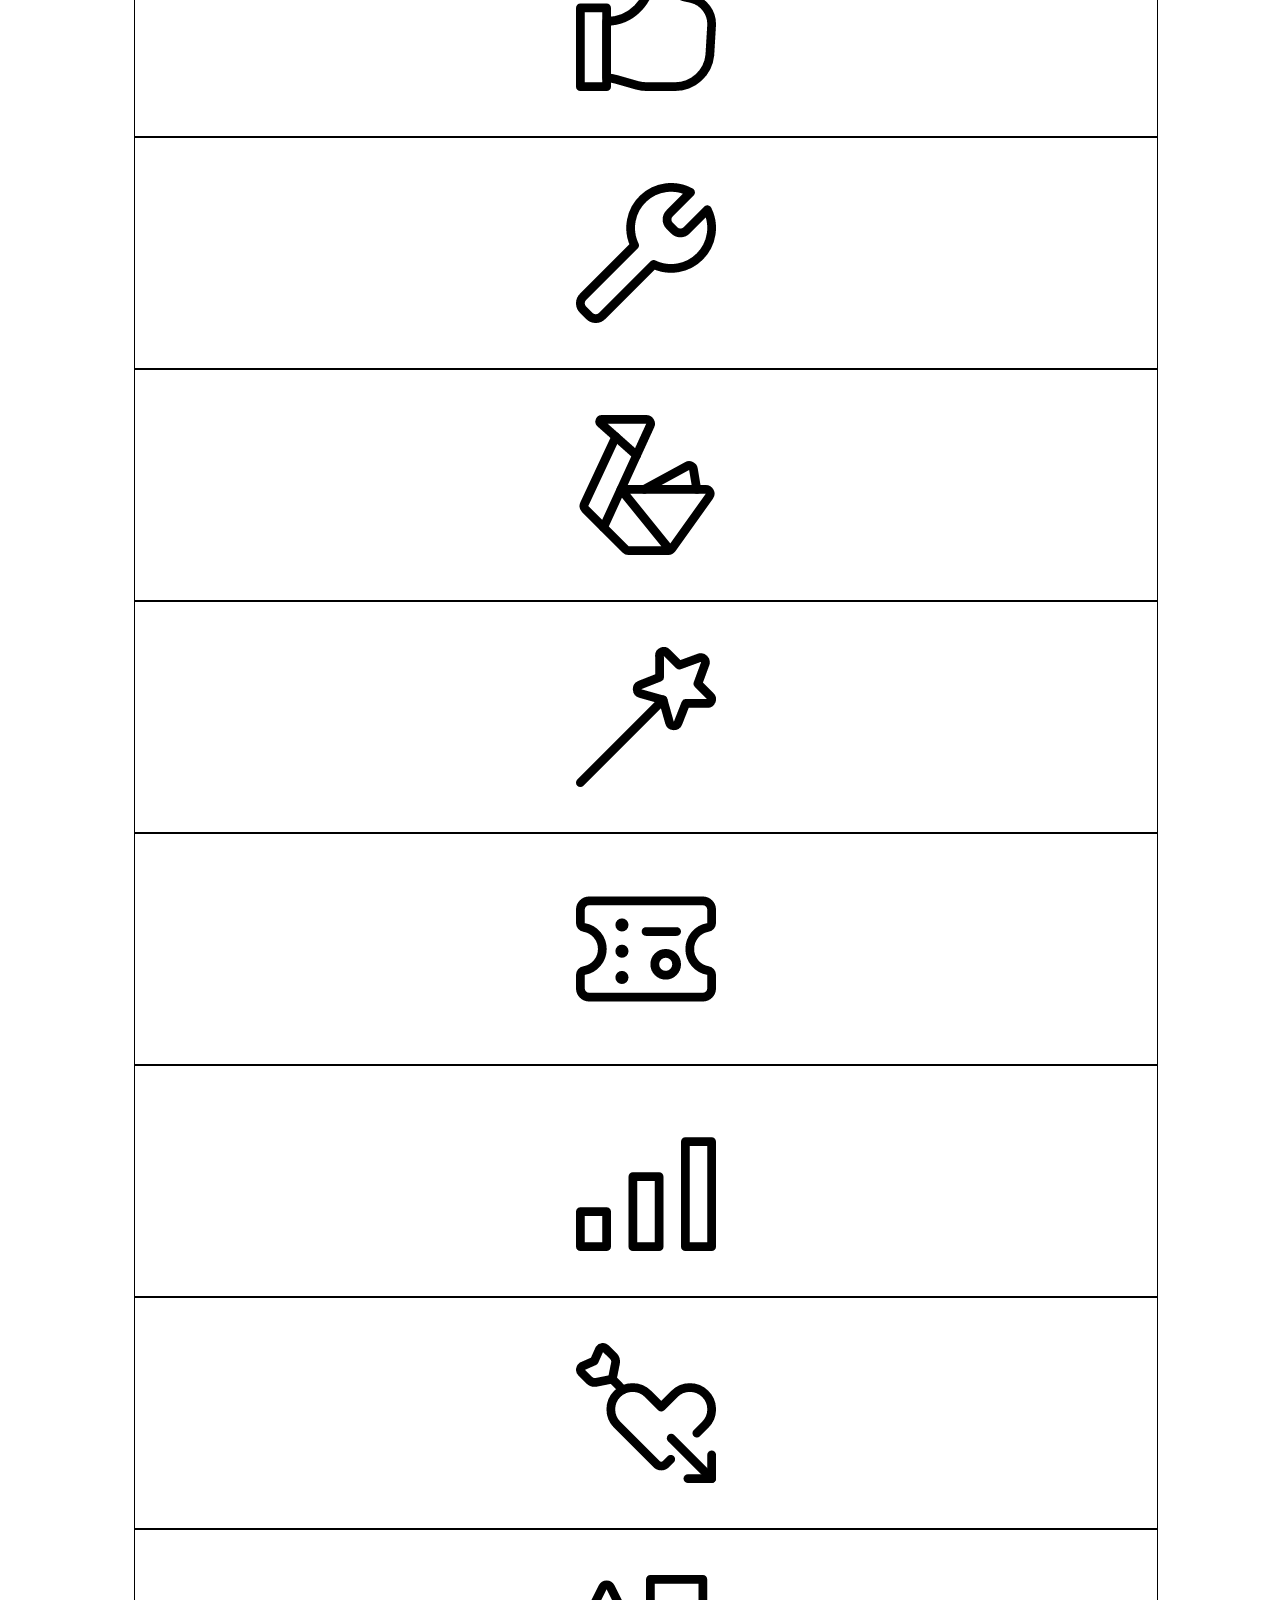
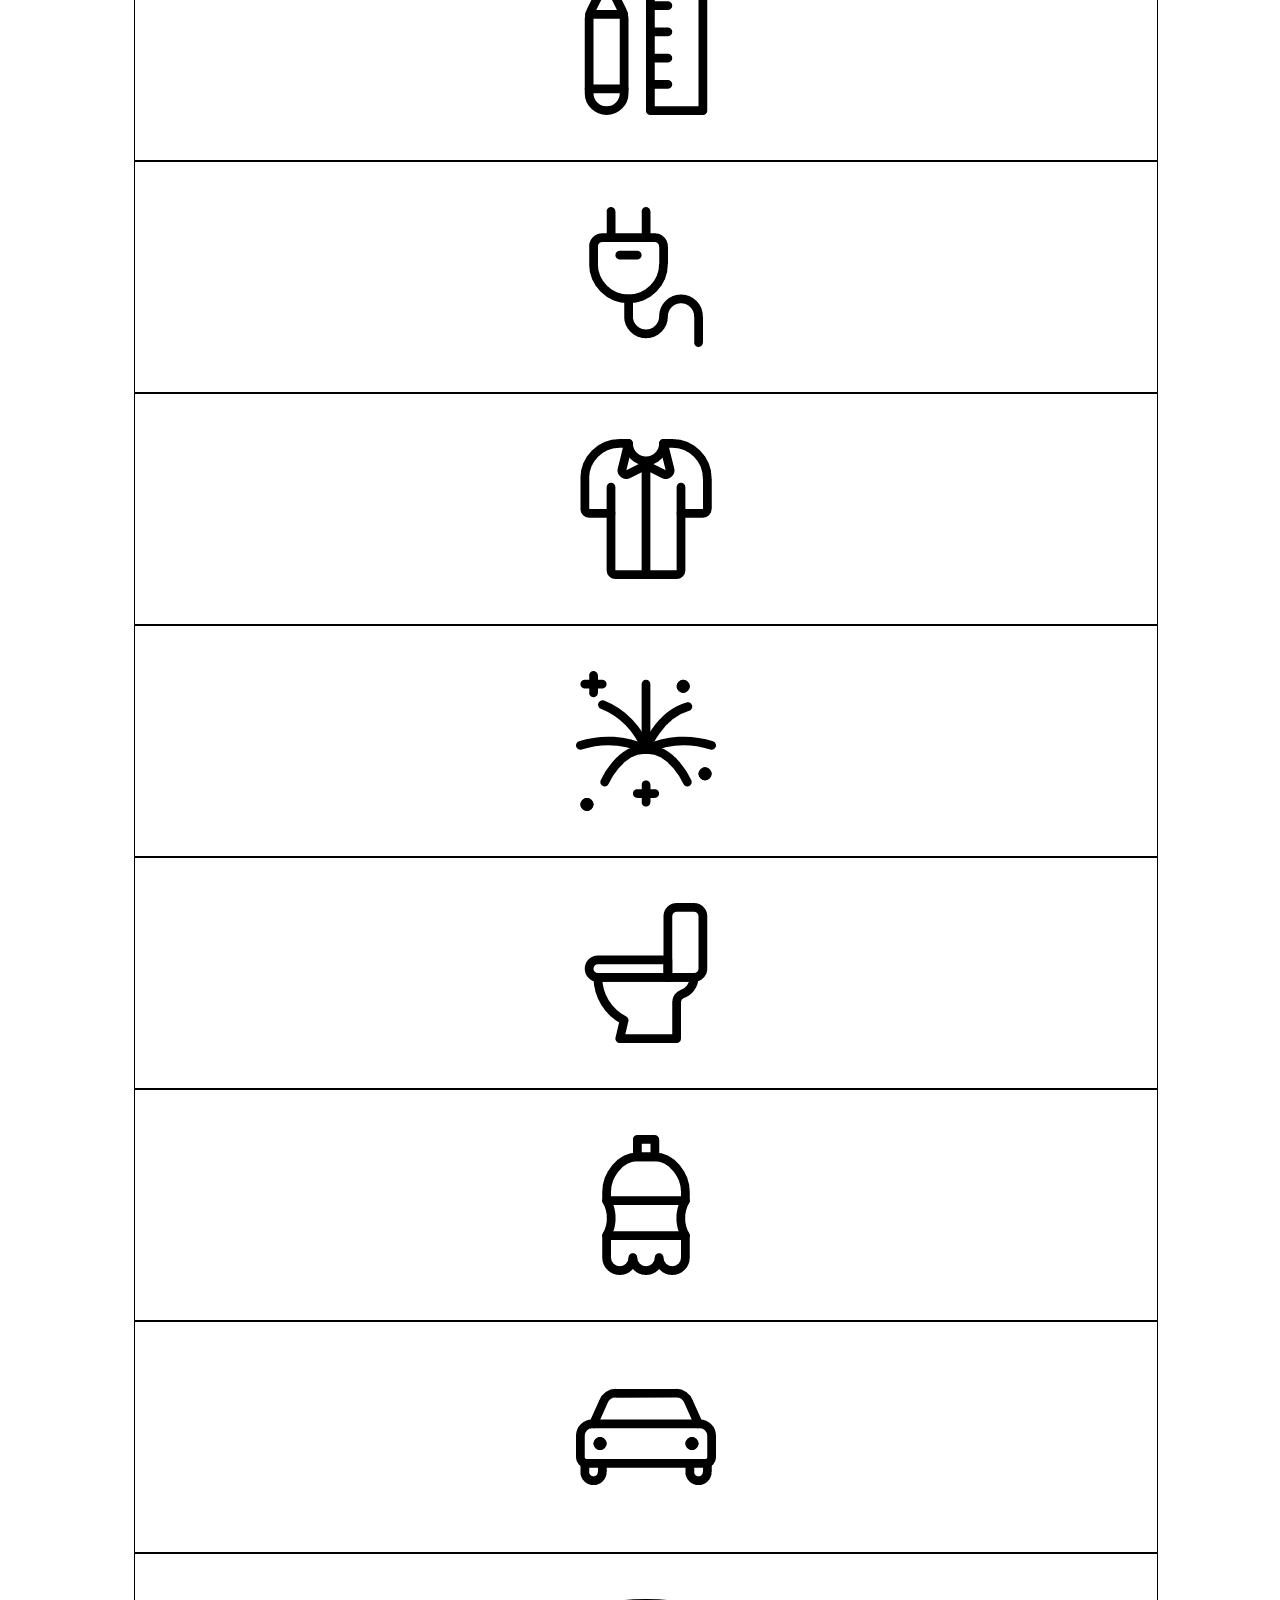
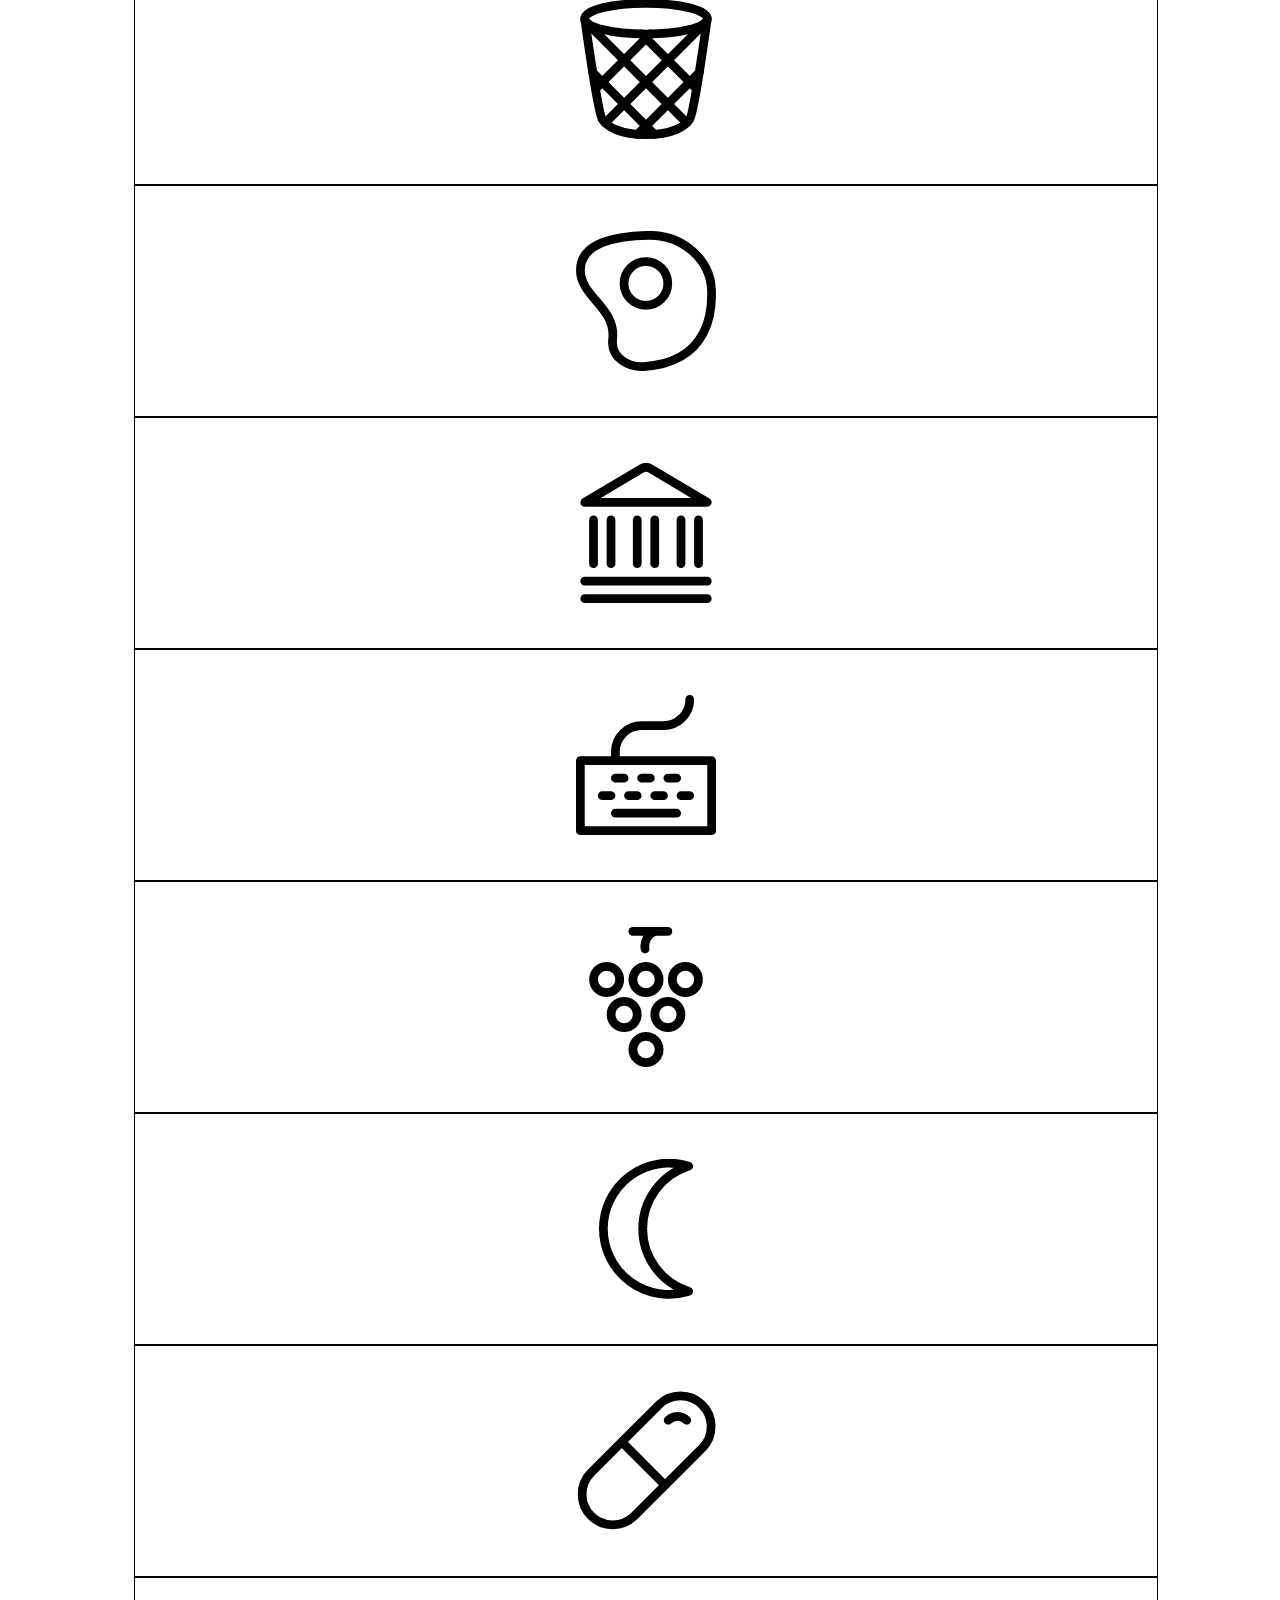
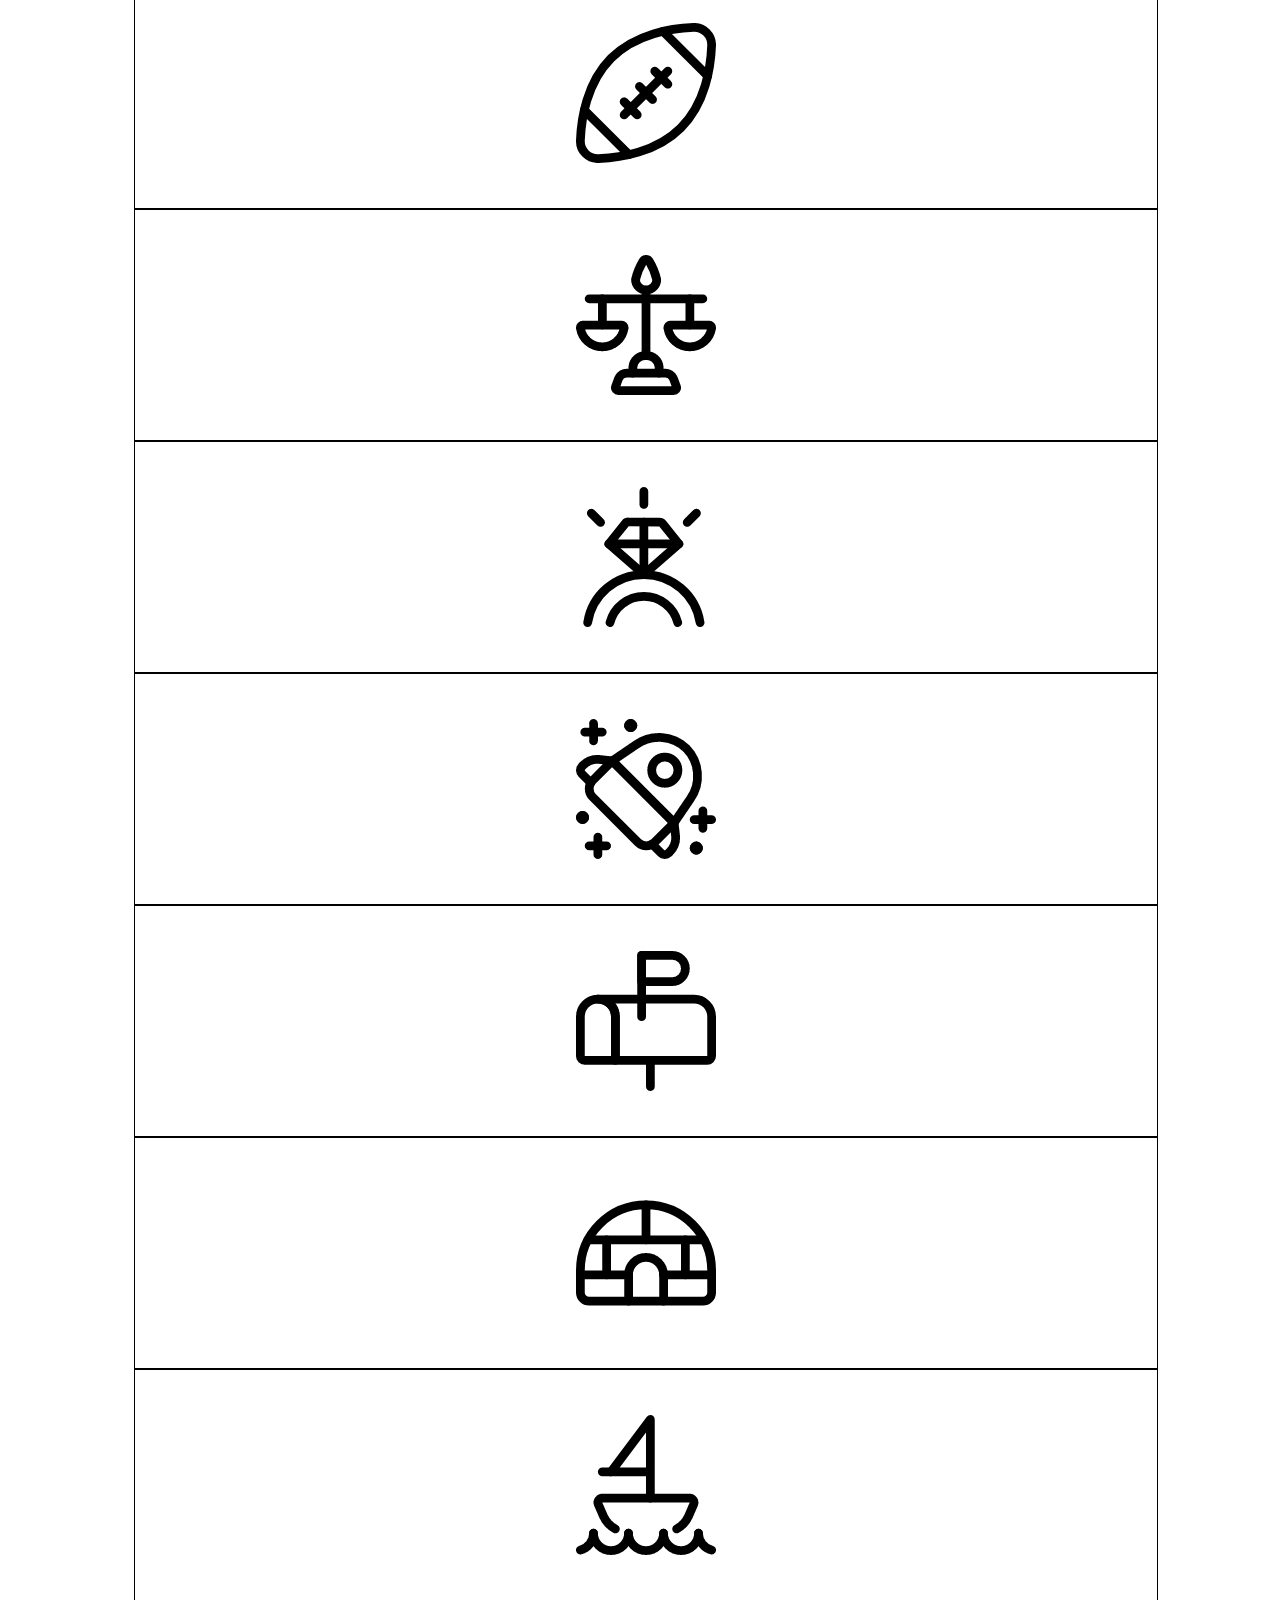
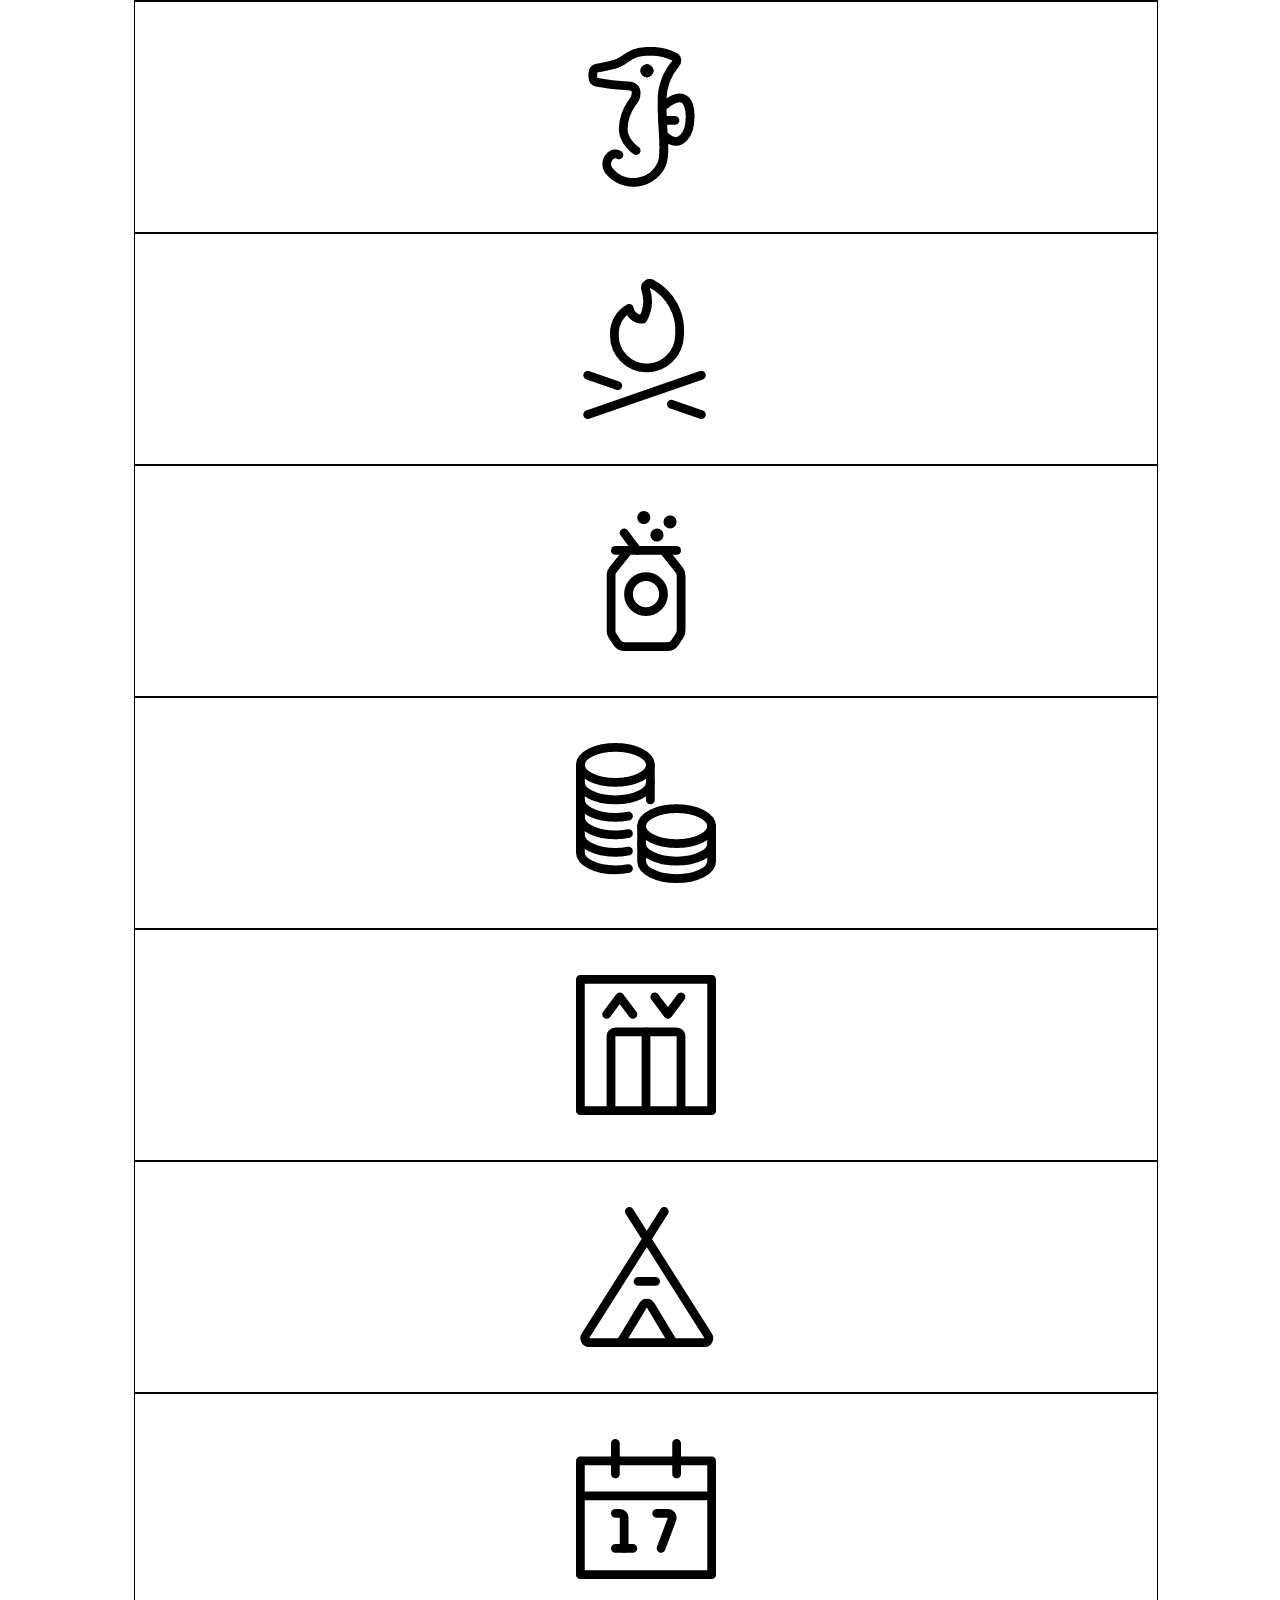
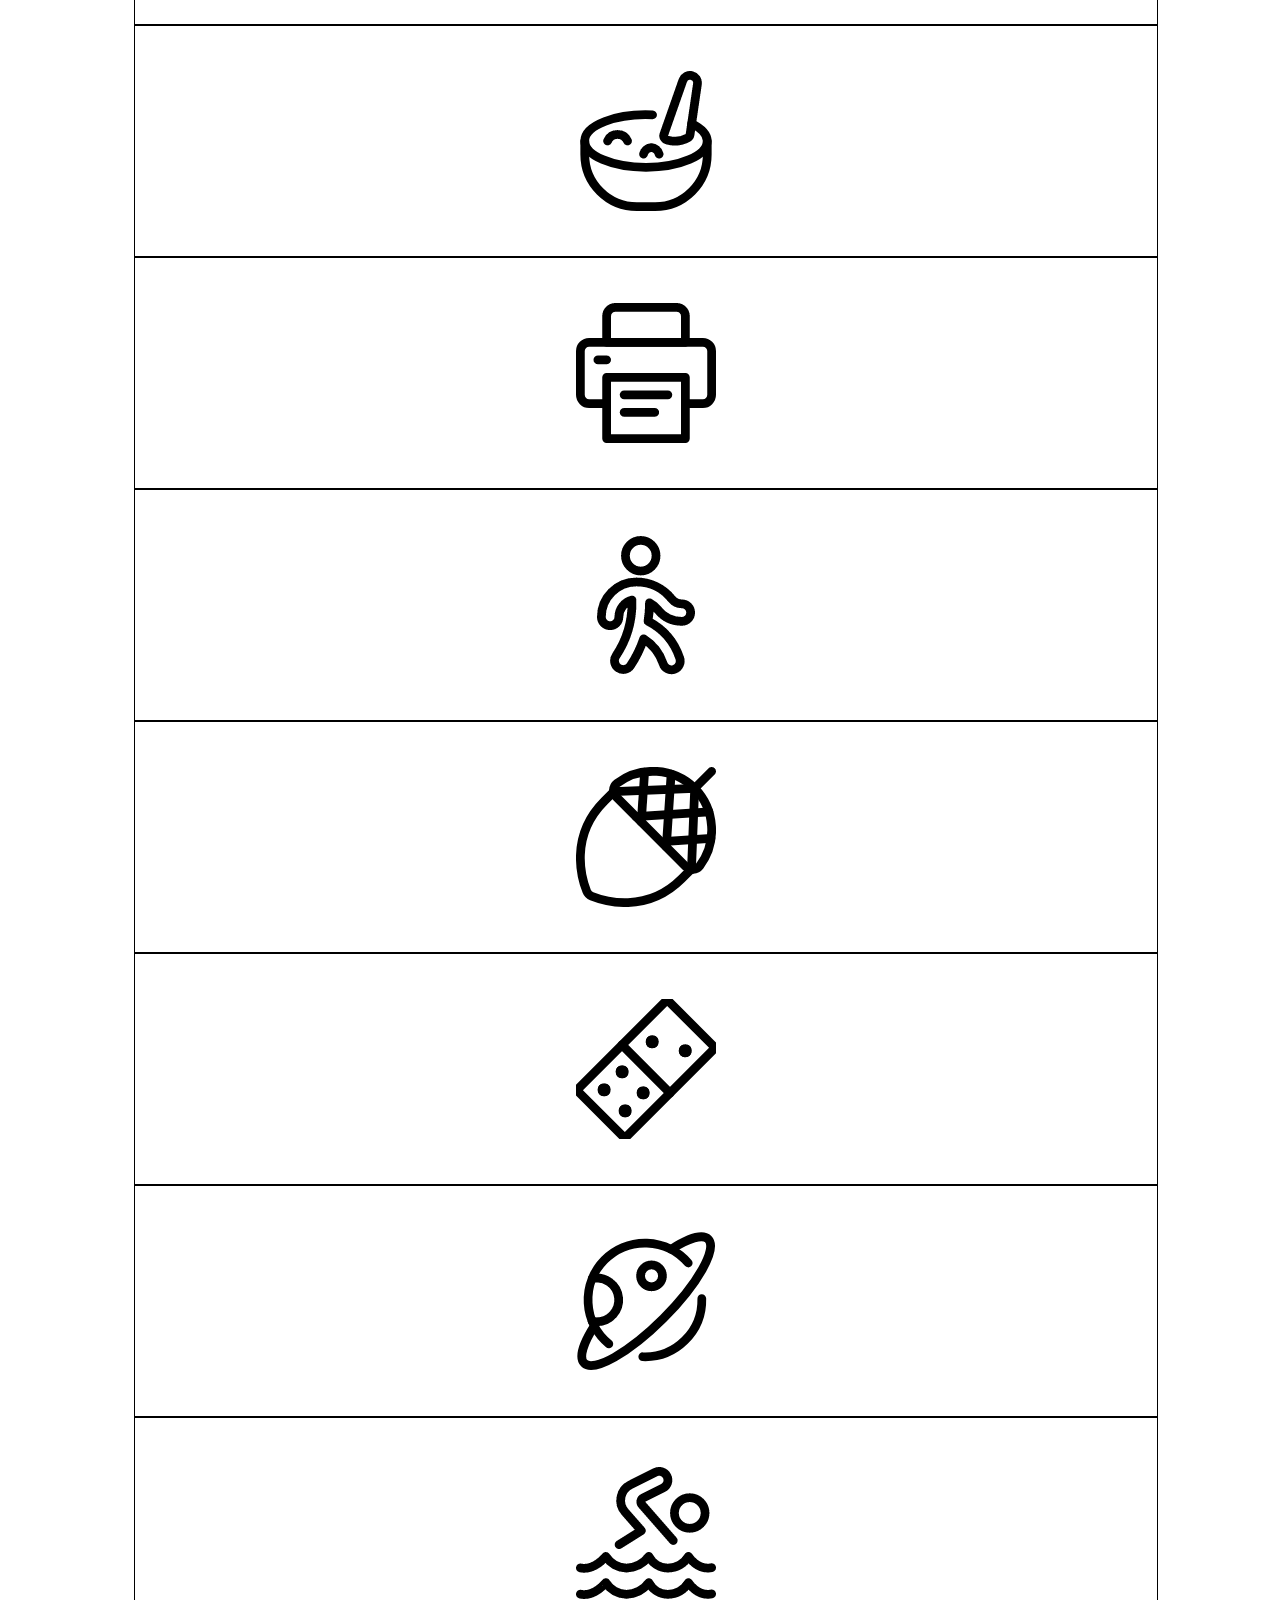
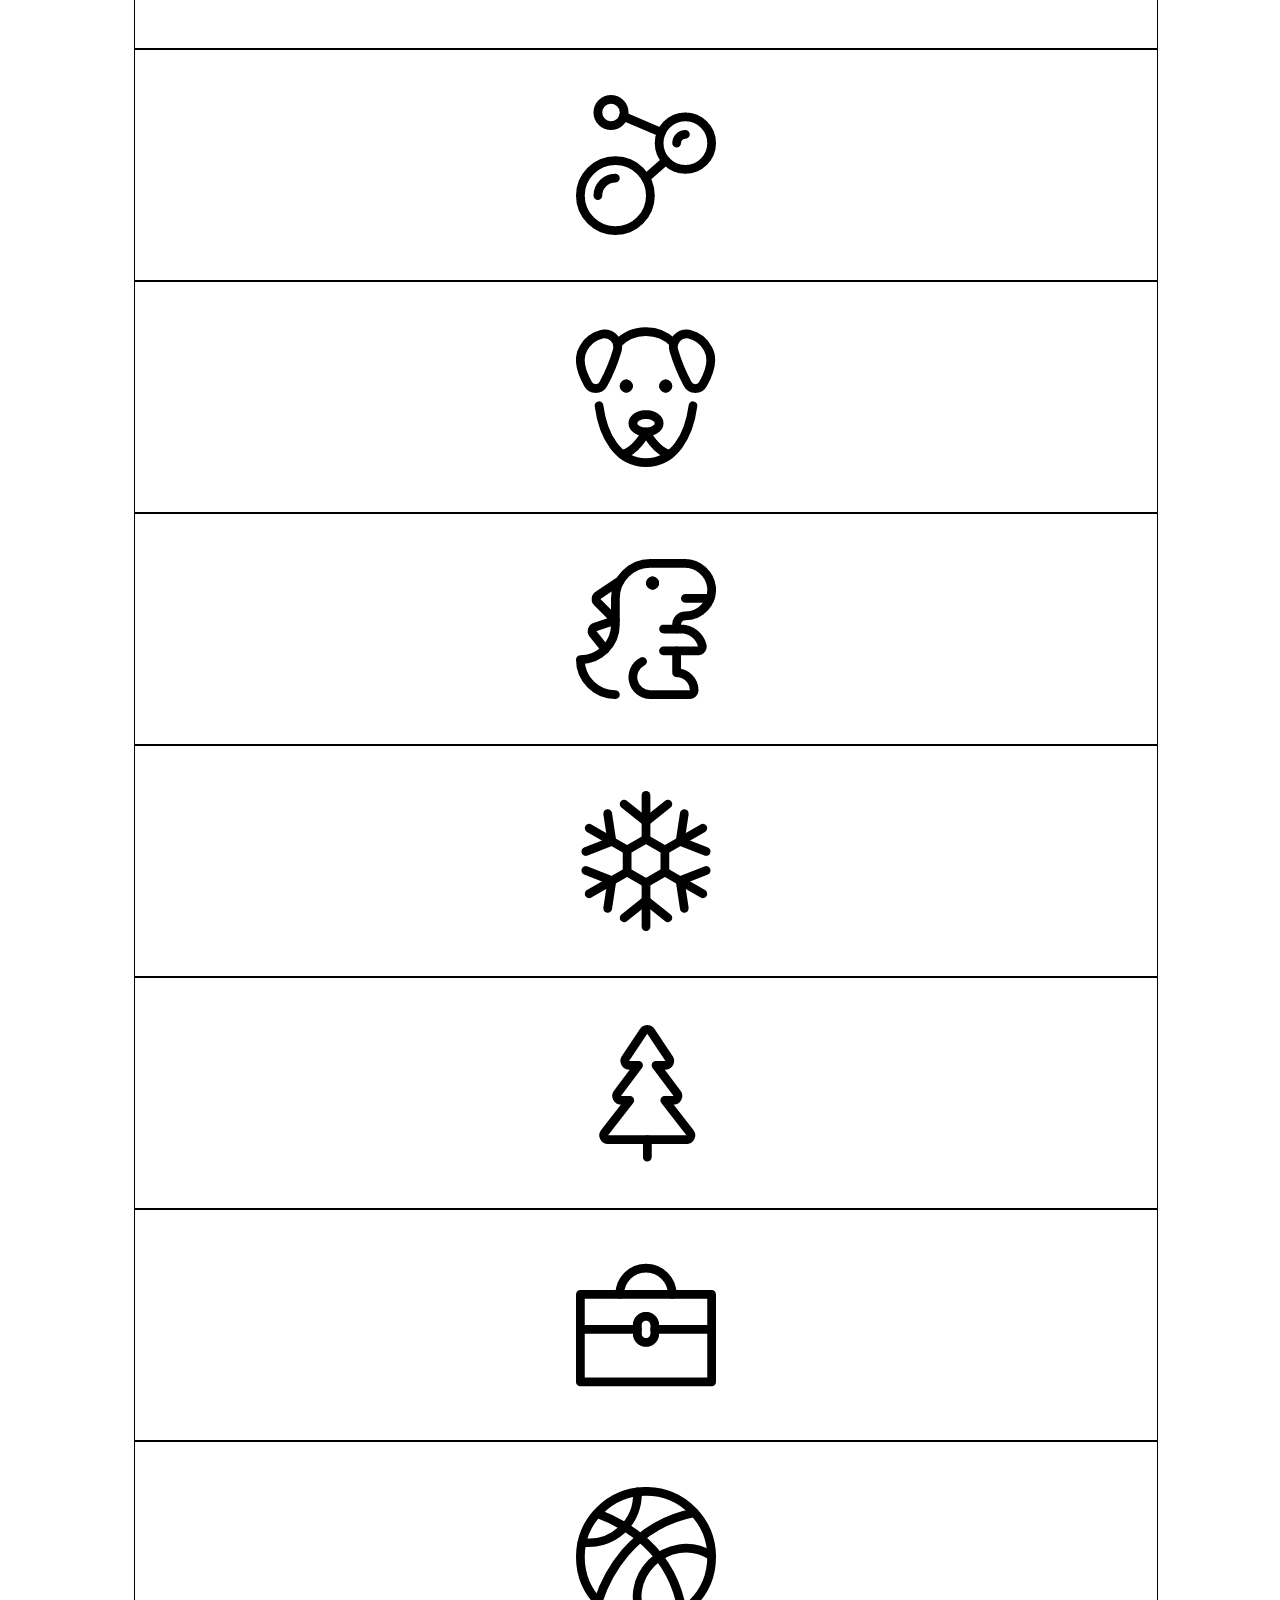
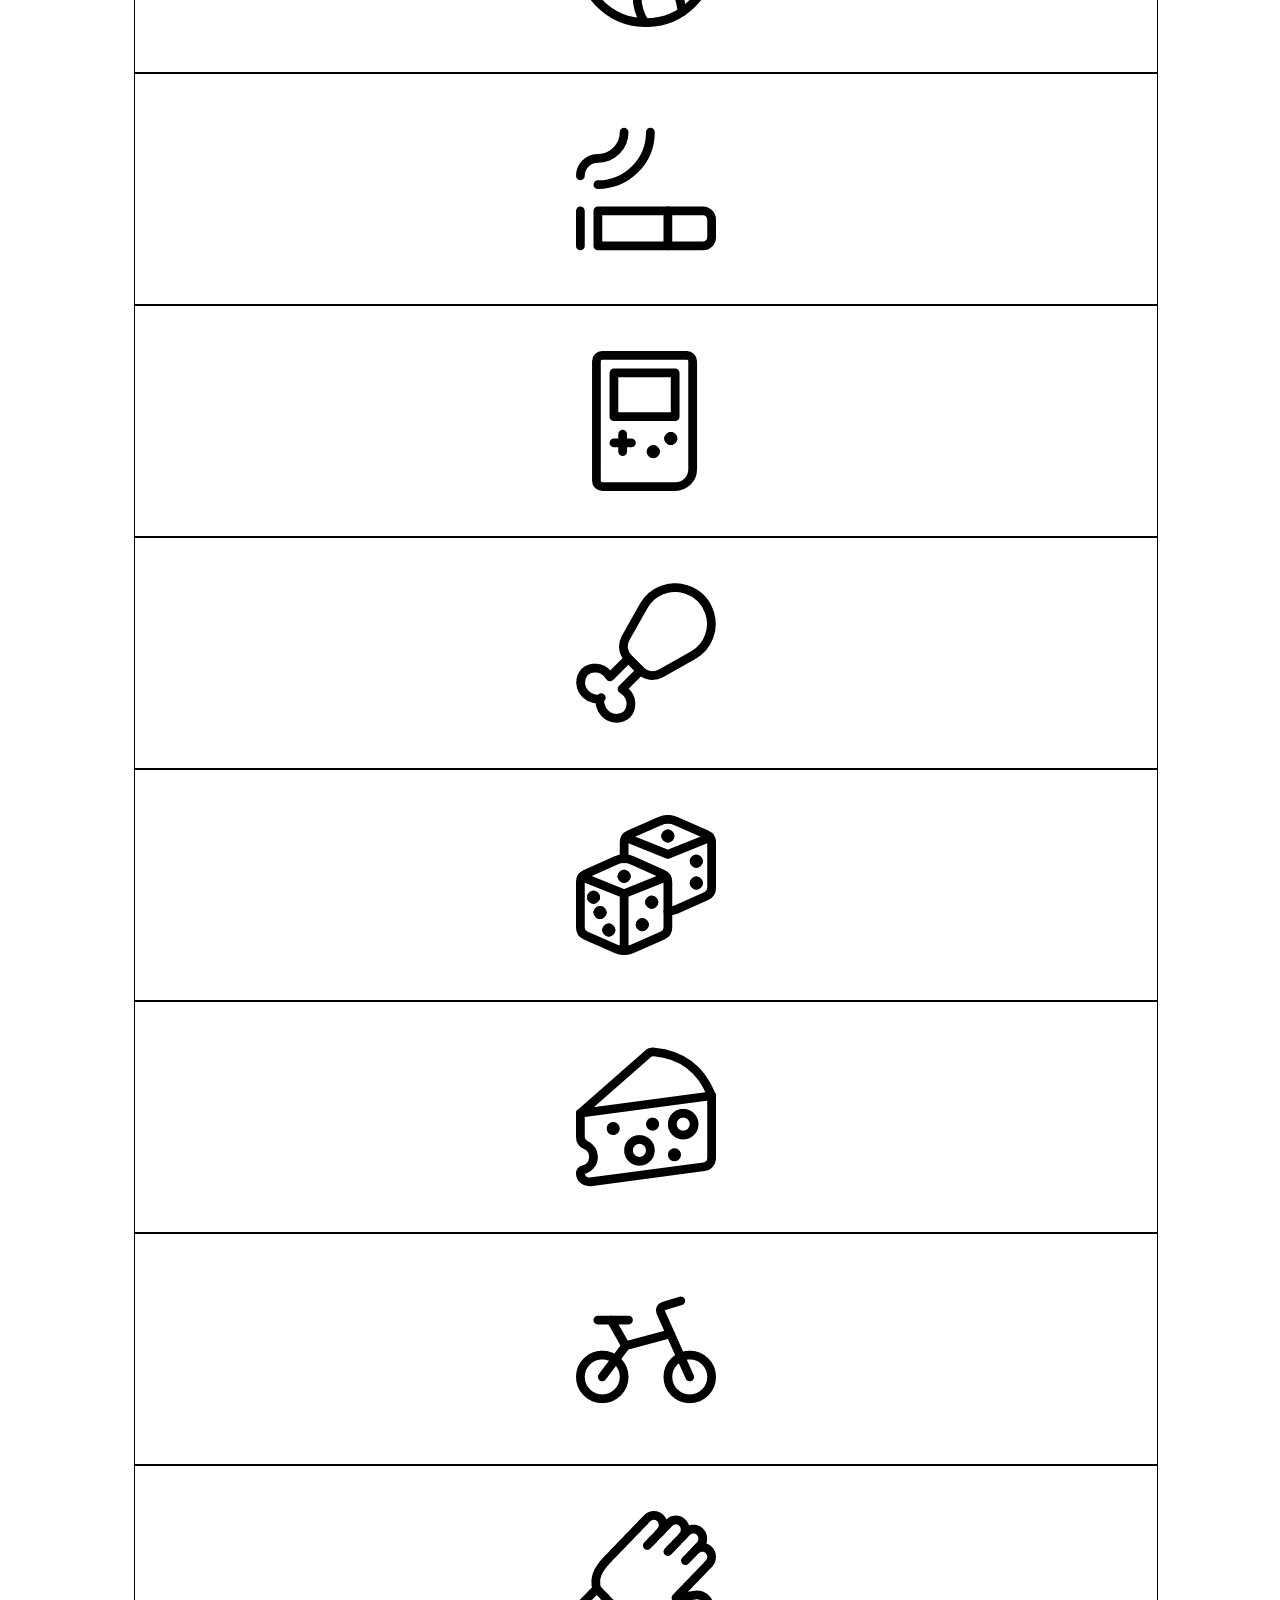
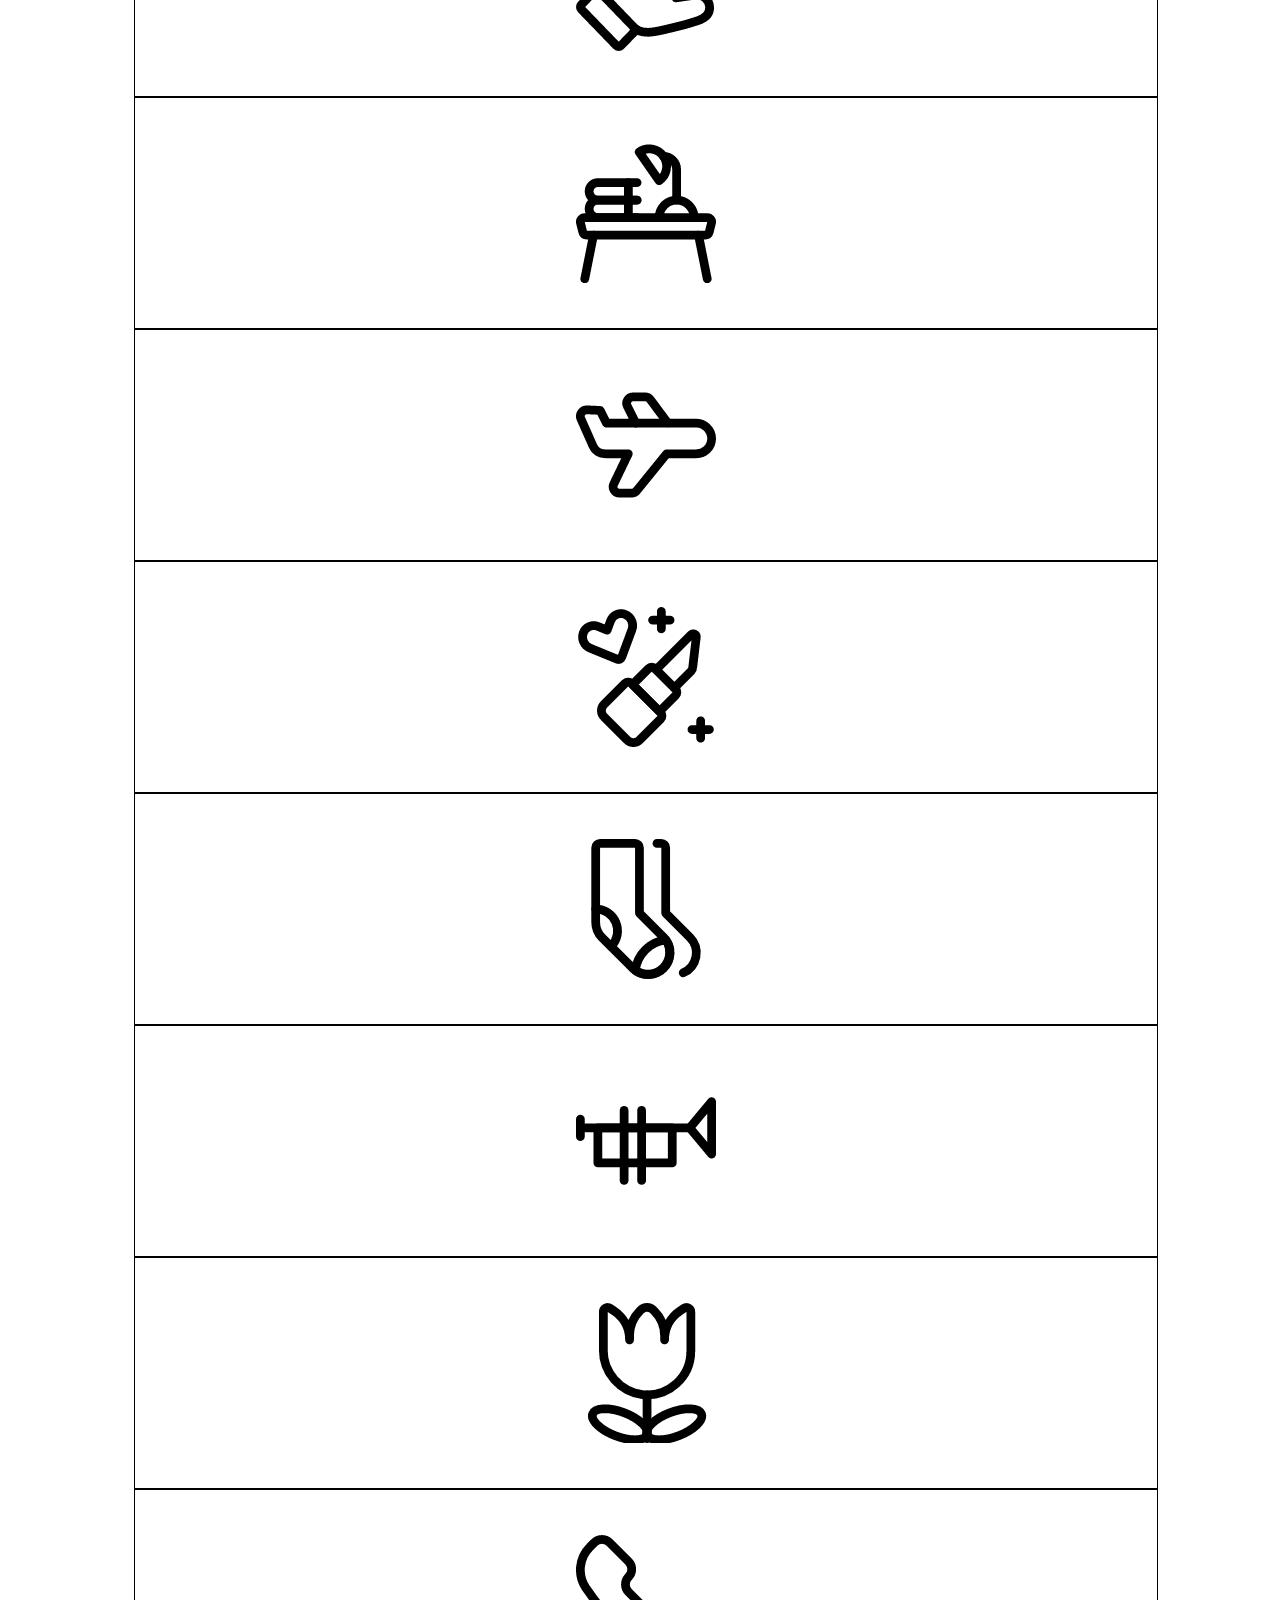
<file: trial-1.html>
<!doctype html>
<html>
<head>
	<meta charset="utf-8">
	<title>Experiment test page</title>

	<style>

		h1
		{
	        text-align: center;
		}

		/* creates margins on both sides */
		.main-container
		{
			/* check on this*/
			width: 80%;
			margin-left: auto;
			margin-right: auto;
			padding-top: 25px;
			padding-bottom: 100px;
		}

		/* centers image in box */
		.image
		{
			display: flex;
	  		justify-content: center;
	  		padding-top: 40px;
	  		padding-bottom:40px;
		}

		.click
		{
			text-align: center;
		}

		/* two columns - column creation */
		.column {
		  	float: left;
		  	width: 48.93%;
		  	padding: 5px;
		  	align-content: center;
		  	border: 1px solid;
		}

		/* two columns - row creation */
		.row:after
		{
		  	content: "";
		  	display: table;
		  	clear: both;
		}

		/* responsive design - turns into one column if width < 1432px */
		@media screen and (max-width: 1432px) {
		  	.column
		  	{
		   		width: 100%;
		  	}
		}

		/* formats a footer that always sticks to the bottom left of screen */
		#footer
		{
  			position: fixed;
  			width: 1%;
  			bottom: 0;
			margin-left: 0;
			margin-right: 0;
}


	</style>

	<script type="text/javascript">
    var flagclock = 0;
    var flagstop = 1;
    var stoptime = 0;
    var currenttime;
    var splitdate = '';
    var output;
    var clock;
    
    function startstop()
    {
    var startstop = document.getElementById('startstoptimer');
    var startdate = new Date();
    var starttime = startdate.getTime();
    if(flagclock==0)
    	{
    	startstop.value = 'Stop Timer';
    	flagclock = 1;
    	counter(starttime);
    	}
    else
    	{
    	startstop.value = 'Start Timer';
    	flagclock = 0;
    	flagstop = 1;
    	splitdate = '';
    	}
    }
    
    function counter(starttime)
    {
    output = document.getElementById('output');
    clock = document.getElementById('clock');
    currenttime = new Date();
    var timediff = currenttime.getTime() - starttime;
    if(flagstop == 1)
    	{
    	timediff = timediff + stoptime
    	}
    if(flagclock == 1)
    	{
    	clock.value = formattime(timediff,'');
    	refresh = setTimeout('counter(' + starttime + ');',10);
    	}
    else
    	{
    	window.clearTimeout(refresh);
    	stoptime = timediff;
    	}
    }
    
    function formattime(rawtime,roundtype)
    {
    if(roundtype == 'round')
    	{
    	var ds = Math.round(rawtime/100) + '';
    	}
    else
    	{
    	var ds = Math.floor(rawtime/100) + '';		
    	}
    var sec = Math.floor(rawtime/1000);
    var min = Math.floor(rawtime/60000);
    var ms = rawtime % 1000;
    ds = ds.charAt(ds.length - 1);
    if(min >= 60)
    {
    	startstop();
    }

    ms = ms + '';
    if(ms.charAt(ms.length - 3) != '')
    {
  		ms = ms.charAt(ms.length - 3) + ms.charAt(ms.length - 2) + ms.charAt(ms.length - 1);
    }
	else if(ms.charAt(ms.length - 2) != '')
	{
		ms = 0 + ms.charAt(ms.length - 2) + ms.charAt(ms.length - 1);
	}
    else
    {
    	ms = '00' + ms.charAt(ms.length - 1);
    }

    sec = sec - 60 * min + '';
    if(sec.charAt(sec.length - 2) != '')
    	{
    	sec = sec.charAt(sec.length - 2) + sec.charAt(sec.length - 1);
    	}
    else
    	{
    	sec = 0 + sec.charAt(sec.length - 1);
    	}	
    min = min + '';
    if(min.charAt(min.length - 2) != '')
    	{
    	min = min.charAt(min.length - 2)+min.charAt(min.length - 1);
    	}
    else
    	{
    	min = 0 + min.charAt(min.length - 1);
    	}
    return min + ':' + sec + "." + ms;

    }
</script>

</head>

<body onload="startstop()">

	<div class="main-container">
		<h1>Find the correct image</h1>
		<div class="row">
			<div class="column-container">

				<!-- 100 images -->
					<div class="column">
						<div class="image">
							<img src="pics/28.png">
						</div>
					</div>
					<div class="column">
						<div class="image">
							<img src="pics/21.png">
						</div>
					</div>
					<div class="column">
						<div class="image">
							<img src="pics/90.png">
						</div>
					</div>
					<div class="column">
						<div class="image">
							<img src="pics/30.png">
						</div>
					</div>
					<div class="column">
						<div class="image">
							<img src="pics/65.png">
						</div>
					</div>
					<div class="column">
						<div class="image">
							<img src="pics/94.png">
						</div>
					</div>
					<div class="column">
						<div class="image">
							<img src="pics/58.png">
						</div>
					</div>
					<div class="column">
						<div class="image">
							<img src="pics/38.png">
						</div>
					</div>
					<div class="column">
						<div class="image">
							<img src="pics/79.png">
						</div>
					</div>
					<div class="column">
						<div class="image" onclick="startstop()">
							<img src="pics/1.png">
						</div>
					</div>
					<div class="column">
						<div class="image">
							<img src="pics/87.png">
						</div>
					</div>
					<div class="column">
						<div class="image">
							<img src="pics/63.png">
						</div>
					</div>
					<div class="column">
						<div class="image">
							<img src="pics/95.png">
						</div>
					</div>
					<div class="column">
						<div class="image">
							<img src="pics/53.png">
						</div>
					</div>
					<div class="column">
						<div class="image">
							<img src="pics/19.png">
						</div>
					</div>
					<div class="column">
						<div class="image">
							<img src="pics/35.png">
						</div>
					</div>
					<div class="column">
						<div class="image">
							<img src="pics/84.png">
						</div>
					</div>
					<div class="column">
						<div class="image">
							<img src="pics/100.png">
						</div>
					</div>
					<div class="column">
						<div class="image">
							<img src="pics/97.png">
						</div>
					</div>
					<div class="column">
						<div class="image">
							<img src="pics/29.png">
						</div>
					</div>
					<div class="column">
						<div class="image">
							<img src="pics/41.png">
						</div>
					</div>
					<div class="column">
						<div class="image">
							<img src="pics/80.png">
						</div>
					</div>
					<div class="column">
						<div class="image">
							<img src="pics/61.png">
						</div>
					</div>
					<div class="column">
						<div class="image">
							<img src="pics/42.png">
						</div>
					</div>
					<div class="column">
						<div class="image">
							<img src="pics/86.png">
						</div>
					</div>
					<div class="column">
						<div class="image">
							<img src="pics/22.png">
						</div>
					</div>
					<div class="column">
						<div class="image">
							<img src="pics/44.png">
						</div>
					</div>
					<div class="column">
						<div class="image">
							<img src="pics/16.png">
						</div>
					</div>
					<div class="column">
						<div class="image">
							<img src="pics/59.png">
						</div>
					</div>
					<div class="column">
						<div class="image">
							<img src="pics/77.png">
						</div>
					</div>
					<div class="column">
						<div class="image">
							<img src="pics/96.png">
						</div>
					</div>
					<div class="column">
						<div class="image">
							<img src="pics/68.png">
						</div>
					</div>
					<div class="column">
						<div class="image">
							<img src="pics/50.png">
						</div>
					</div>
					<div class="column">
						<div class="image">
							<img src="pics/57.png">
						</div>
					</div>
					<div class="column">
						<div class="image">
							<img src="pics/9.png">
						</div>
					</div>
					<div class="column">
						<div class="image">
							<img src="pics/64.png">
						</div>
					</div>
					<div class="column">
						<div class="image">
							<img src="pics/62.png">
						</div>
					</div>
					<div class="column">
						<div class="image">
							<img src="pics/5.png">
						</div>
					</div>
					<div class="column">
						<div class="image">
							<img src="pics/89.png">
						</div>
					</div>
					<div class="column">
						<div class="image">
							<img src="pics/20.png">
						</div>
					</div>
					<div class="column">
						<div class="image">
							<img src="pics/11.png">
						</div>
					</div>
					<div class="column">
						<div class="image">
							<img src="pics/75.png">
						</div>
					</div>
					<div class="column">
						<div class="image">
							<img src="pics/45.png">
						</div>
					</div>
					<div class="column">
						<div class="image">
							<img src="pics/6.png">
						</div>
					</div>
					<div class="column">
						<div class="image">
							<img src="pics/54.png">
						</div>
					</div>
					<div class="column">
						<div class="image">
							<img src="pics/33.png">
						</div>
					</div>
					<div class="column">
						<div class="image">
							<img src="pics/73.png">
						</div>
					</div>
					<div class="column">
						<div class="image">
							<img src="pics/98.png">
						</div>
					</div>
					<div class="column">
						<div class="image">
							<img src="pics/67.png">
						</div>
					</div>
					<div class="column">
						<div class="image">
							<img src="pics/12.png">
						</div>
					</div>
					<div class="column">
						<div class="image">
							<img src="pics/92.png">
						</div>
					</div>
					<div class="column">
						<div class="image">
							<img src="pics/66.png">
						</div>
					</div>
					<div class="column">
						<div class="image">
							<img src="pics/10.png">
						</div>
					</div>
					<div class="column">
						<div class="image">
							<img src="pics/3.png">
						</div>
					</div>
					<div class="column">
						<div class="image">
							<img src="pics/18.png">
						</div>
					</div>
					<div class="column">
						<div class="image">
							<img src="pics/71.png">
						</div>
					</div>
					<div class="column">
						<div class="image">
							<img src="pics/37.png">
						</div>
					</div>
					<div class="column">
						<div class="image">
							<img src="pics/74.png">
						</div>
					</div>
					<div class="column">
						<div class="image">
							<img src="pics/43.png">
						</div>
					</div>
					<div class="column">
						<div class="image">
							<img src="pics/17.png">
						</div>
					</div>
					<div class="column">
						<div class="image">
							<img src="pics/13.png">
						</div>
					</div>
					<div class="column">
						<div class="image">
							<img src="pics/52.png">
						</div>
					</div>
					<div class="column">
						<div class="image">
							<img src="pics/99.png">
						</div>
					</div>
					<div class="column">
						<div class="image">
							<img src="pics/7.png">
						</div>
					</div>
					<div class="column">
						<div class="image">
							<img src="pics/93.png">
						</div>
					</div>
					<div class="column">
						<div class="image">
							<img src="pics/46.png">
						</div>
					</div>
					<div class="column">
						<div class="image">
							<img src="pics/24.png">
						</div>
					</div>
					<div class="column">
						<div class="image">
							<img src="pics/32.png">
						</div>
					</div>
					<div class="column">
						<div class="image">
							<img src="pics/88.png">
						</div>
					</div>
					<div class="column">
						<div class="image">
							<img src="pics/76.png">
						</div>
					</div>
					<div class="column">
						<div class="image">
							<img src="pics/8.png">
						</div>
					</div>
					<div class="column">
						<div class="image">
							<img src="pics/36.png">
						</div>
					</div>
					<div class="column">
						<div class="image">
							<img src="pics/26.png">
						</div>
					</div>
					<div class="column">
						<div class="image">
							<img src="pics/40.png">
						</div>
					</div>
					<div class="column">
						<div class="image">
							<img src="pics/23.png">
						</div>
					</div>
					<div class="column">
						<div class="image">
							<img src="pics/48.png">
						</div>
					</div>
					<div class="column">
						<div class="image">
							<img src="pics/83.png">
						</div>
					</div>
					<div class="column">
						<div class="image">
							<img src="pics/70.png">
						</div>
					</div>
					<div class="column">
						<div class="image">
							<img src="pics/2.png">
						</div>
					</div>
					<div class="column">
						<div class="image">
							<img src="pics/27.png">
						</div>
					</div>
					<div class="column">
						<div class="image">
							<img src="pics/56.png">
						</div>
					</div>
					<div class="column">
						<div class="image">
							<img src="pics/55.png">
						</div>
					</div>
					<div class="column">
						<div class="image">
							<img src="pics/14.png">
						</div>
					</div>
					<div class="column">
						<div class="image">
							<img src="pics/81.png">
						</div>
					</div>
					<div class="column">
						<div class="image">
							<img src="pics/91.png">
						</div>
					</div>
					<div class="column">
						<div class="image">
							<img src="pics/85.png">
						</div>
					</div>
					<div class="column">
						<div class="image">
							<img src="pics/25.png">
						</div>
					</div>
					<div class="column">
						<div class="image">
							<img src="pics/49.png">
						</div>
					</div>
					<div class="column">
						<div class="image">
							<img src="pics/60.png">
						</div>
					</div>
					<div class="column">
						<div class="image">
							<img src="pics/47.png">
						</div>
					</div>
					<div class="column">
						<div class="image">
							<img src="pics/72.png">
						</div>
					</div>
					<div class="column">
						<div class="image">
							<img src="pics/82.png">
						</div>
					</div>
					<div class="column">
						<div class="image">
							<img src="pics/4.png">
						</div>
					</div>
					<div class="column">
						<div class="image">
							<img src="pics/34.png">
						</div>
					</div>
					<div class="column">
						<div class="image">
							<img src="pics/31.png">
						</div>
					</div>
					<div class="column">
						<div class="image">
							<img src="pics/15.png">
						</div>
					</div>
					<div class="column">
						<div class="image">
							<img src="pics/69.png">
						</div>
					</div>
					<div class="column">
						<div class="image">
							<img src="pics/51.png">
						</div>
					</div>
					<div class="column">
						<div class="image">
							<img src="pics/39.png">
						</div>
					</div>
				</div>
			<div class="click">
				<button type="button" onclick="window.location.href = 'trial-2-inst.html';">Go to Next Trial</button><br>
				<button type="button" onclick="window.location.href = 'index.html';">Return to Home</button>
			</div>
		</div>

	</div>

				<footer id="footer" align="left">
				<input id="clock" type="text" value="00:00.000" style="text-align: center; background-color:#e6f3f7;border:1px solid gray;font-weight:bold;font-size:14pt; width:970%;" readonly><br>
				<input id="startstoptimer" type="button" value="Start Timer" onClick="startstop();" style="font-weight:bold"><br>
			</footer>

	<!-- script used to autogenerate image javascript code -->
	<!-- i = pic number -->
	<script type="text/javascript">

		array = [1, 2, 3, 4, 5, 6, 7, 8, 9, 10, 11, 12, 13, 14, 15, 16, 17, 18, 19, 20, 21, 22, 23, 24, 25, 26, 27, 28, 29, 30, 31, 32, 33, 34, 35, 36, 37, 38, 39, 40, 41, 42, 43, 44, 45, 46, 47, 48, 49, 50, 51, 52, 53, 54, 55, 56, 57, 58, 59, 60, 61, 62, 63, 64, 65, 66, 67, 68, 69, 70, 71, 72, 73, 74, 75, 76, 77, 78, 79, 80, 81, 82, 83, 84, 85, 86, 87, 88, 89, 90, 91, 92, 93, 94, 95, 96, 97, 98, 99, 100];
		for (i = 0; i < array.length; i++)
		{
			// outputs all elements of array
			// document.write(array[i] + " ");

			// outputs code
			// document.write("&ltdiv&nbspclass=&quotcolumn&quot&gt<br>&ltdiv&nbspclass=&quotimage&quot&gt<br>&ltimg&nbspsrc=&quotpics&#47;" + array[i] + ".png&quot&gt<br>&lt&#47;div&gt<br>&lt&#47;div&gt<br>");
		}
	</script>
	
</body>
</html>

<!-- clock code sourced from:

	https://www.webdeveloper.com/d/243154-how-to-start-my-timer-on-page-load

	-->
</file>
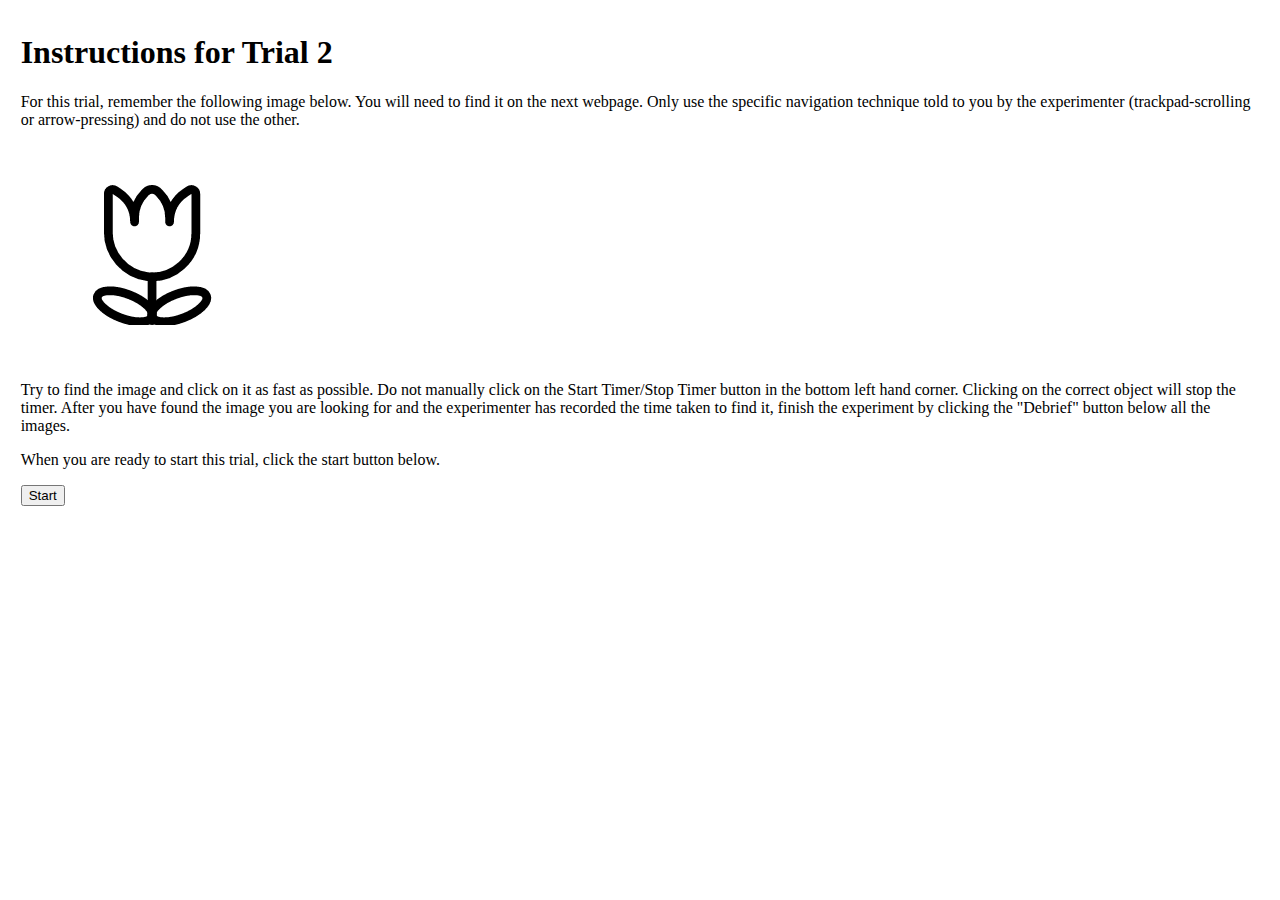
<file: trial-2-inst.html>
<!DOCTYPE html>

<html>
<head>
	<title>Example Trial Instructions</title>

	<meta name="viewport" content="width=device-width, initial-scale=1.0">

	<style>

		/* creates margins on both sides */
		.main-container
		{
			/* check on this*/
			width: 98%;
			margin-left: auto;
			margin-right: auto;
			padding-top: 5px;
			padding-bottom: 100px;
		}

		/* centers image in box */
		.image
		{
			display: flex;
	  		justify-content: left;
	  		padding-top: 40px;
	  		padding-bottom:40px;
	  		padding-left: 60px;
		}
	</style>


</head>

<body>
	<div class="main-container">
	<h1>
		Instructions for Trial 2
	</h1>

	<p>
		For this trial, remember the following image below. You will need to find it on the next webpage. Only use the specific navigation technique told to you by the experimenter (trackpad-scrolling or arrow-pressing) and do not use the other.
	</p>

	<div class="image">
		<img src="pics/32.png">
	</div>

	<p>
		Try to find the image and click on it as fast as possible. Do not manually click on the Start Timer/Stop Timer button in the bottom left hand corner. Clicking on the correct object will stop the timer. After you have found the image you are looking for and the experimenter has recorded the time taken to find it, finish the experiment by clicking the "Debrief" button below all the images.
	</p>

	<p>
		When you are ready to start this trial, click the start button below.
	</p>

	<button type="button" onclick="window.location.href = 'trial-2.html';">Start</button>

	</div>

</body>

</html>
</file>
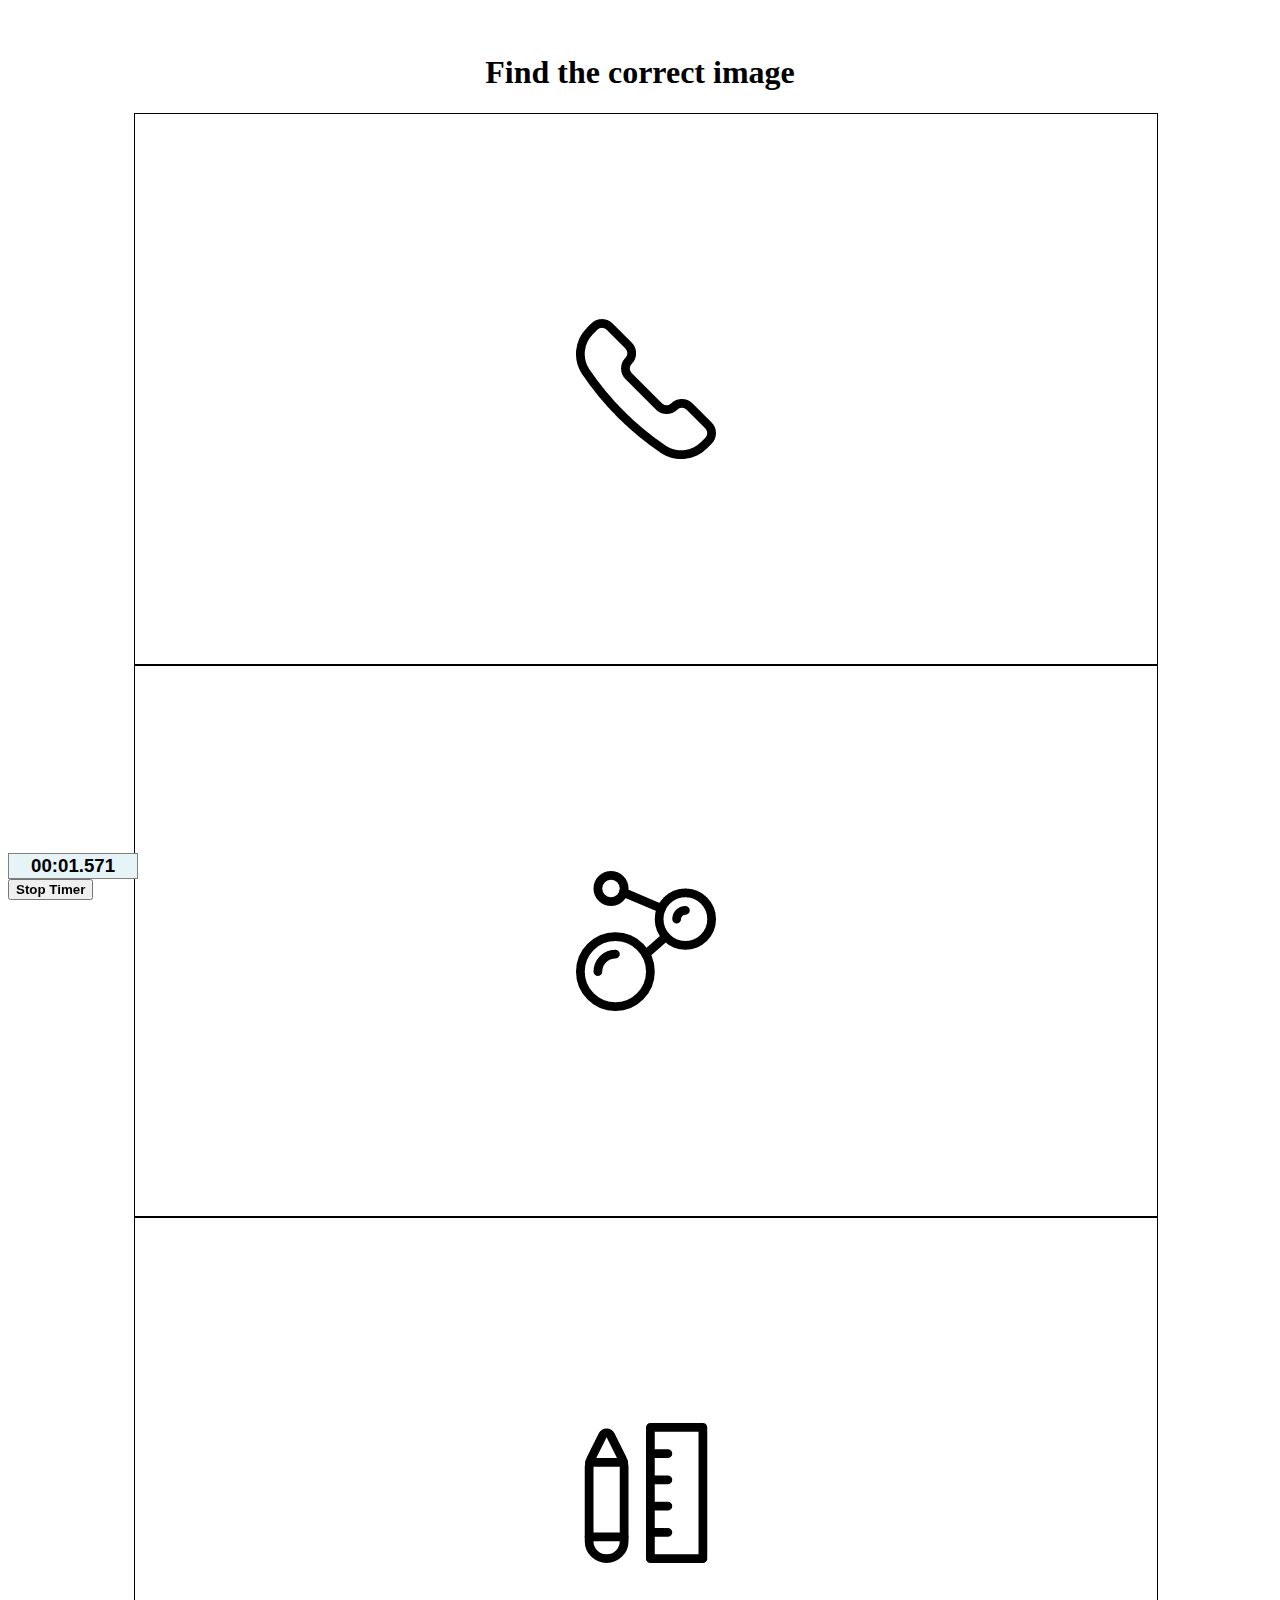
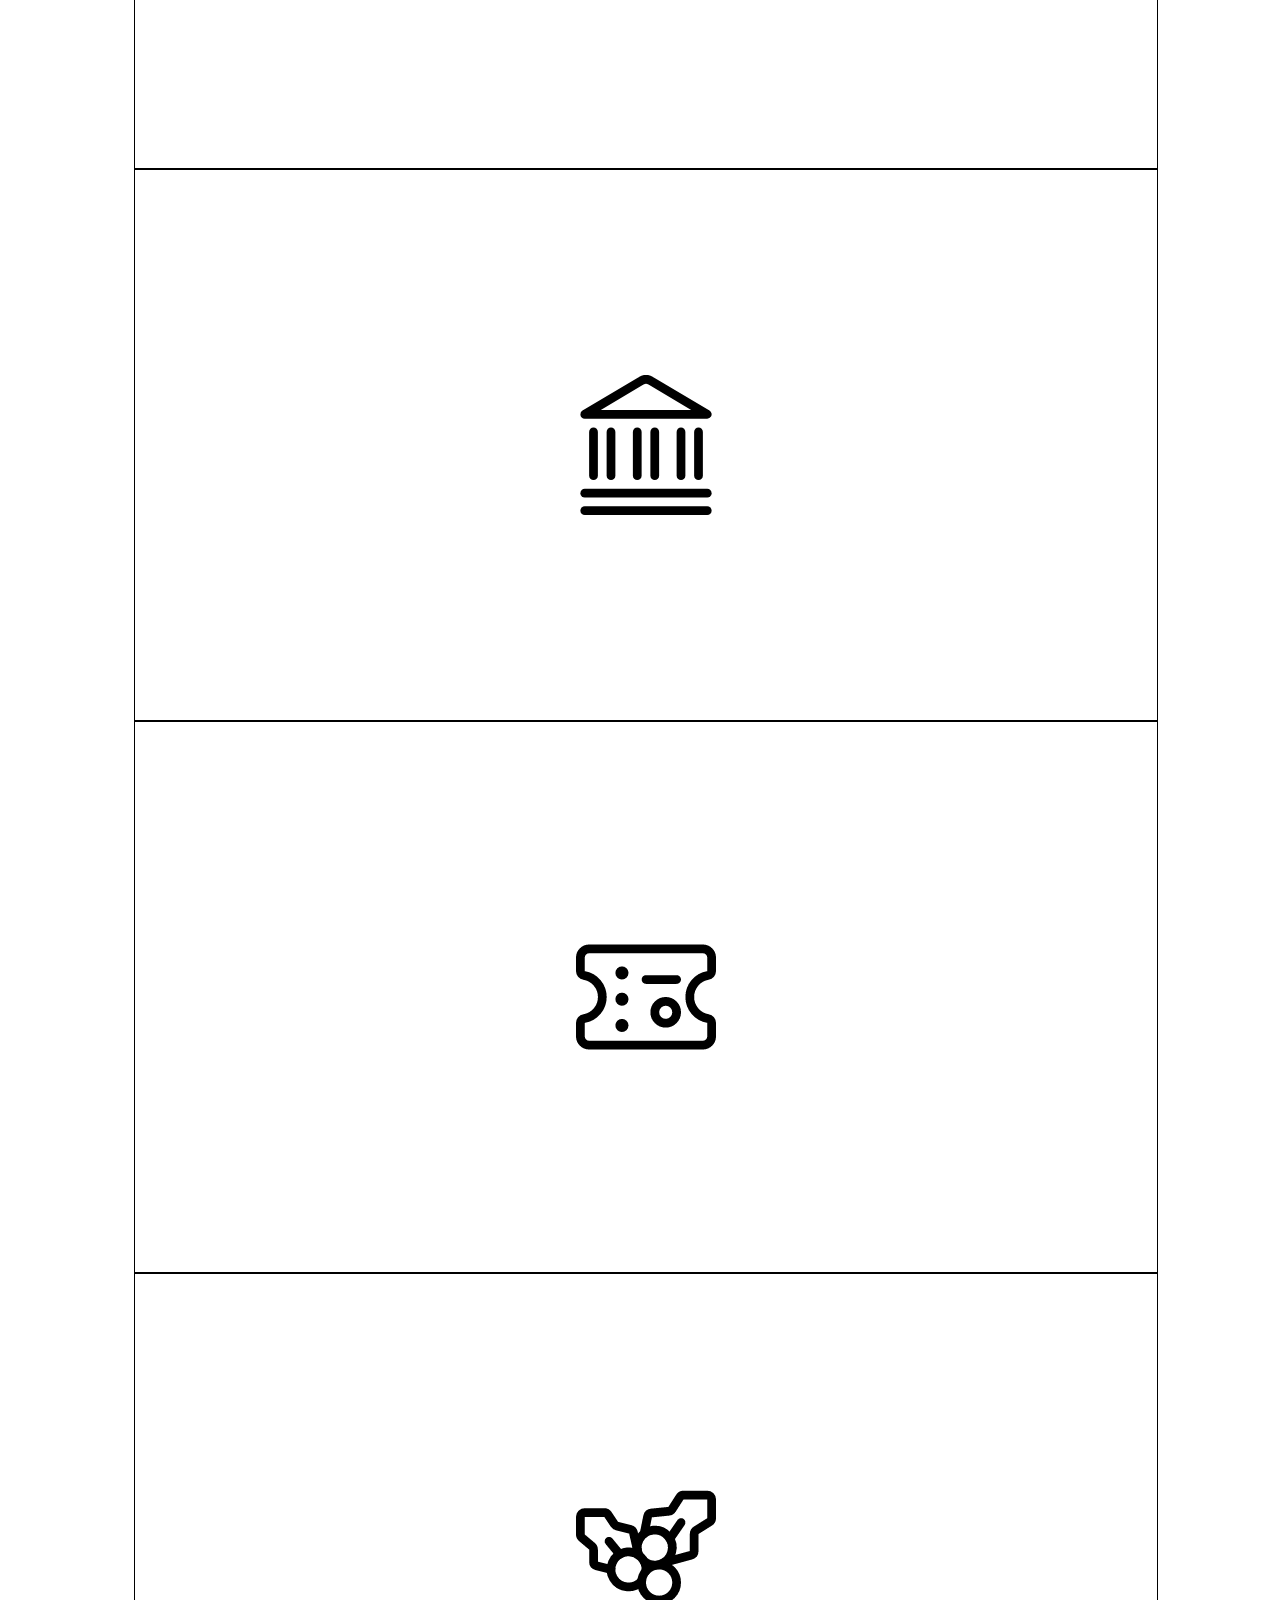
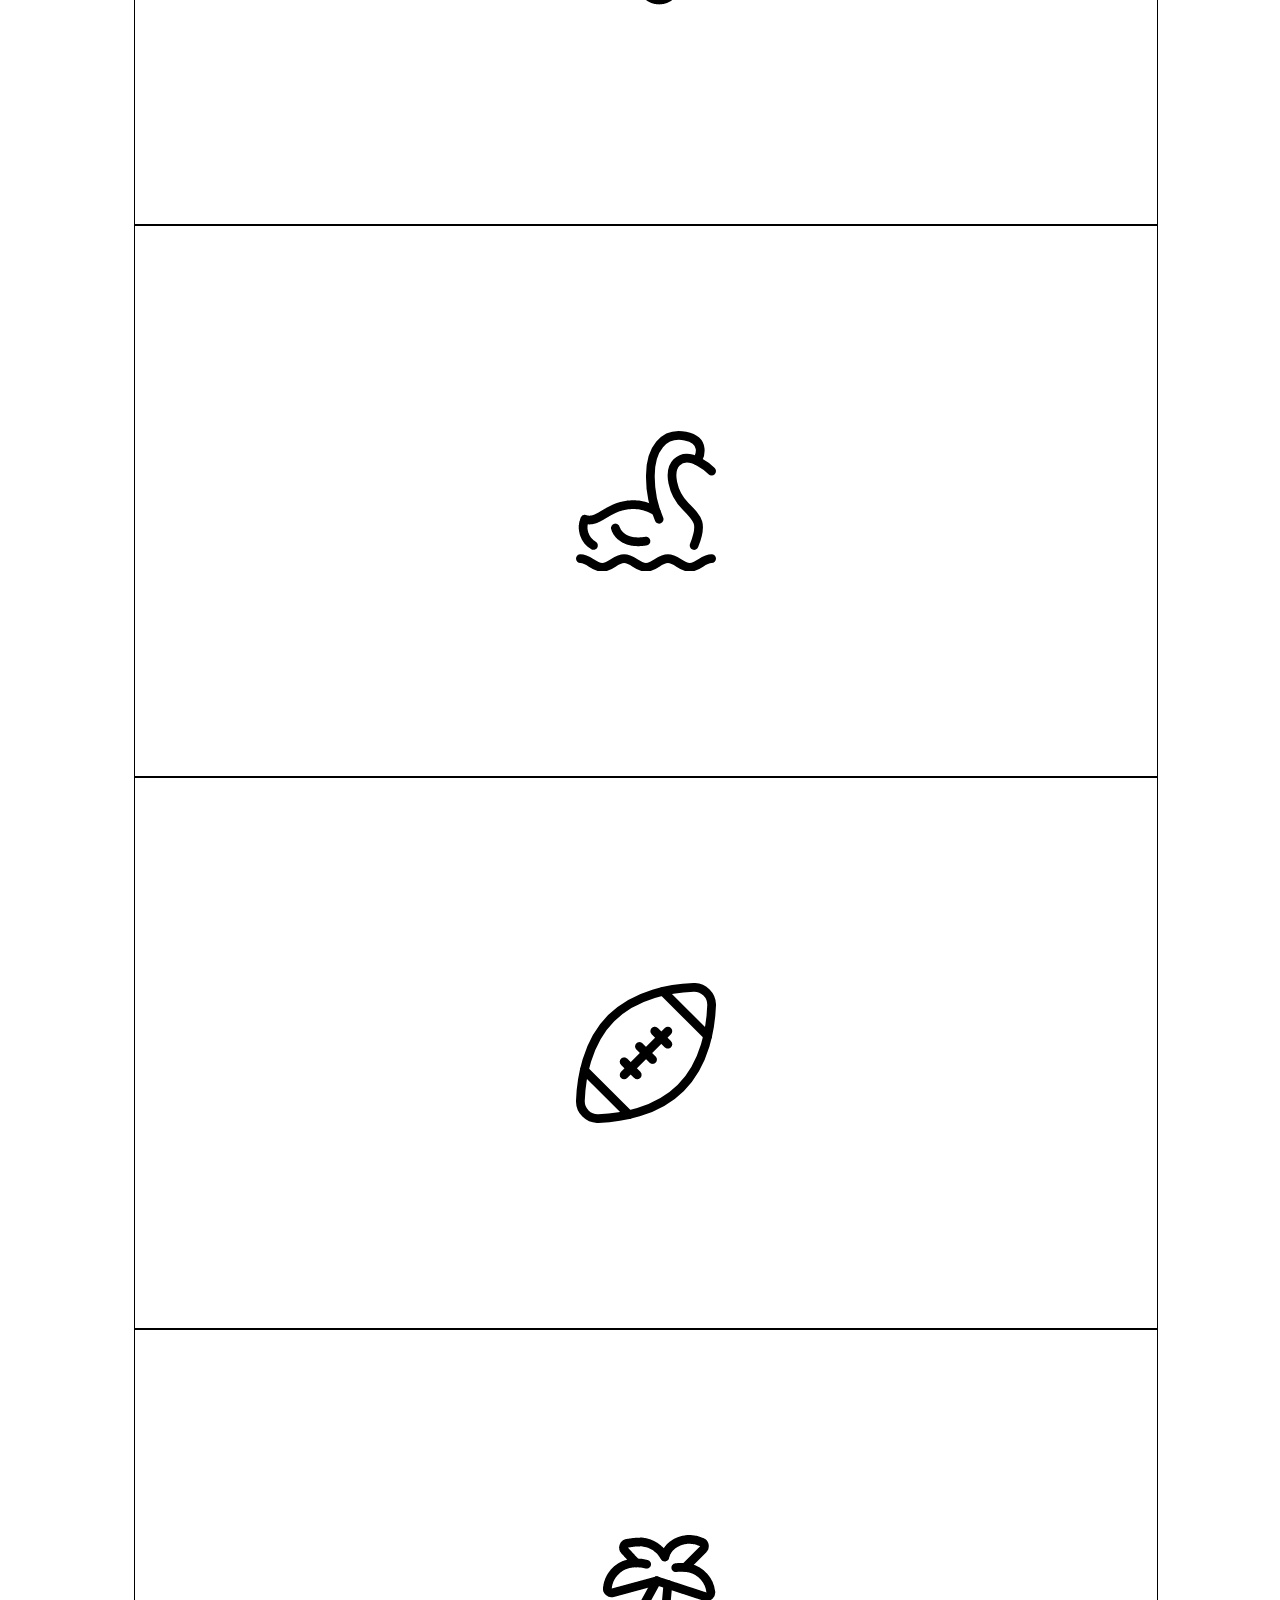
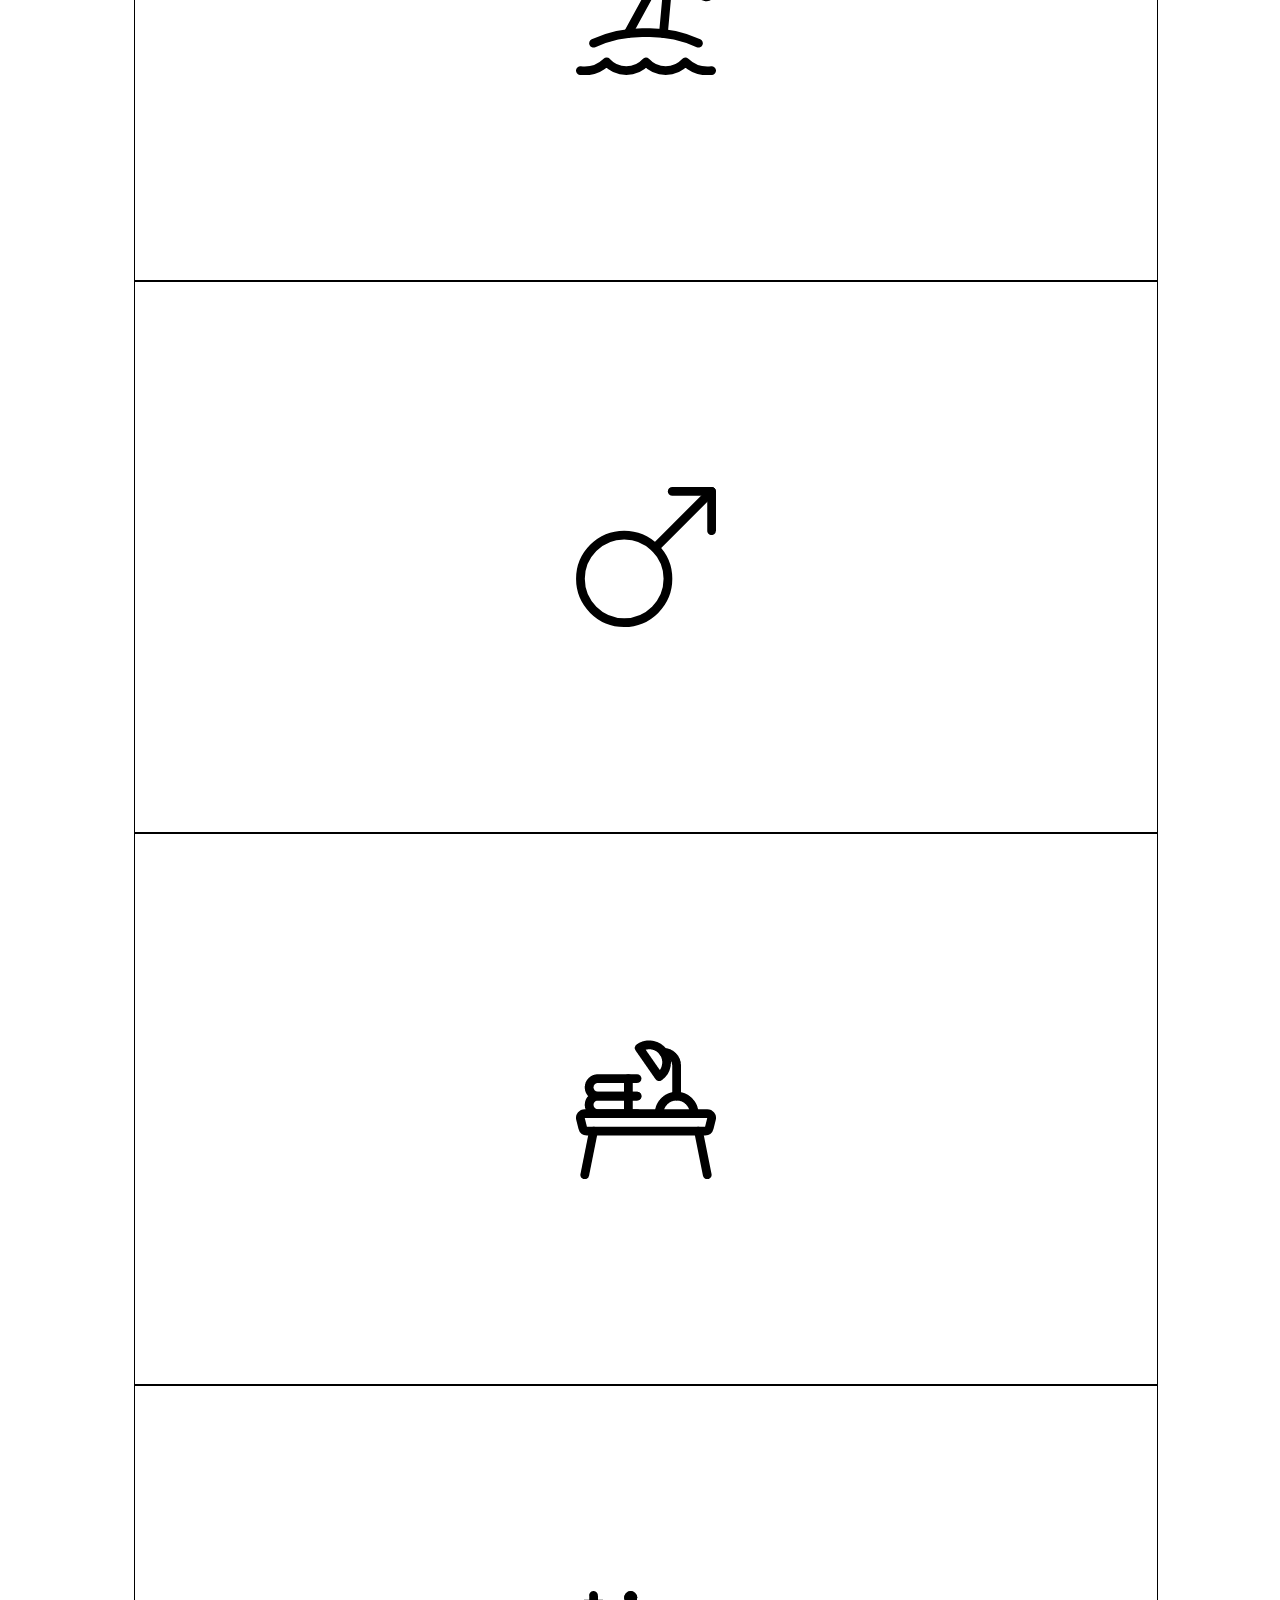
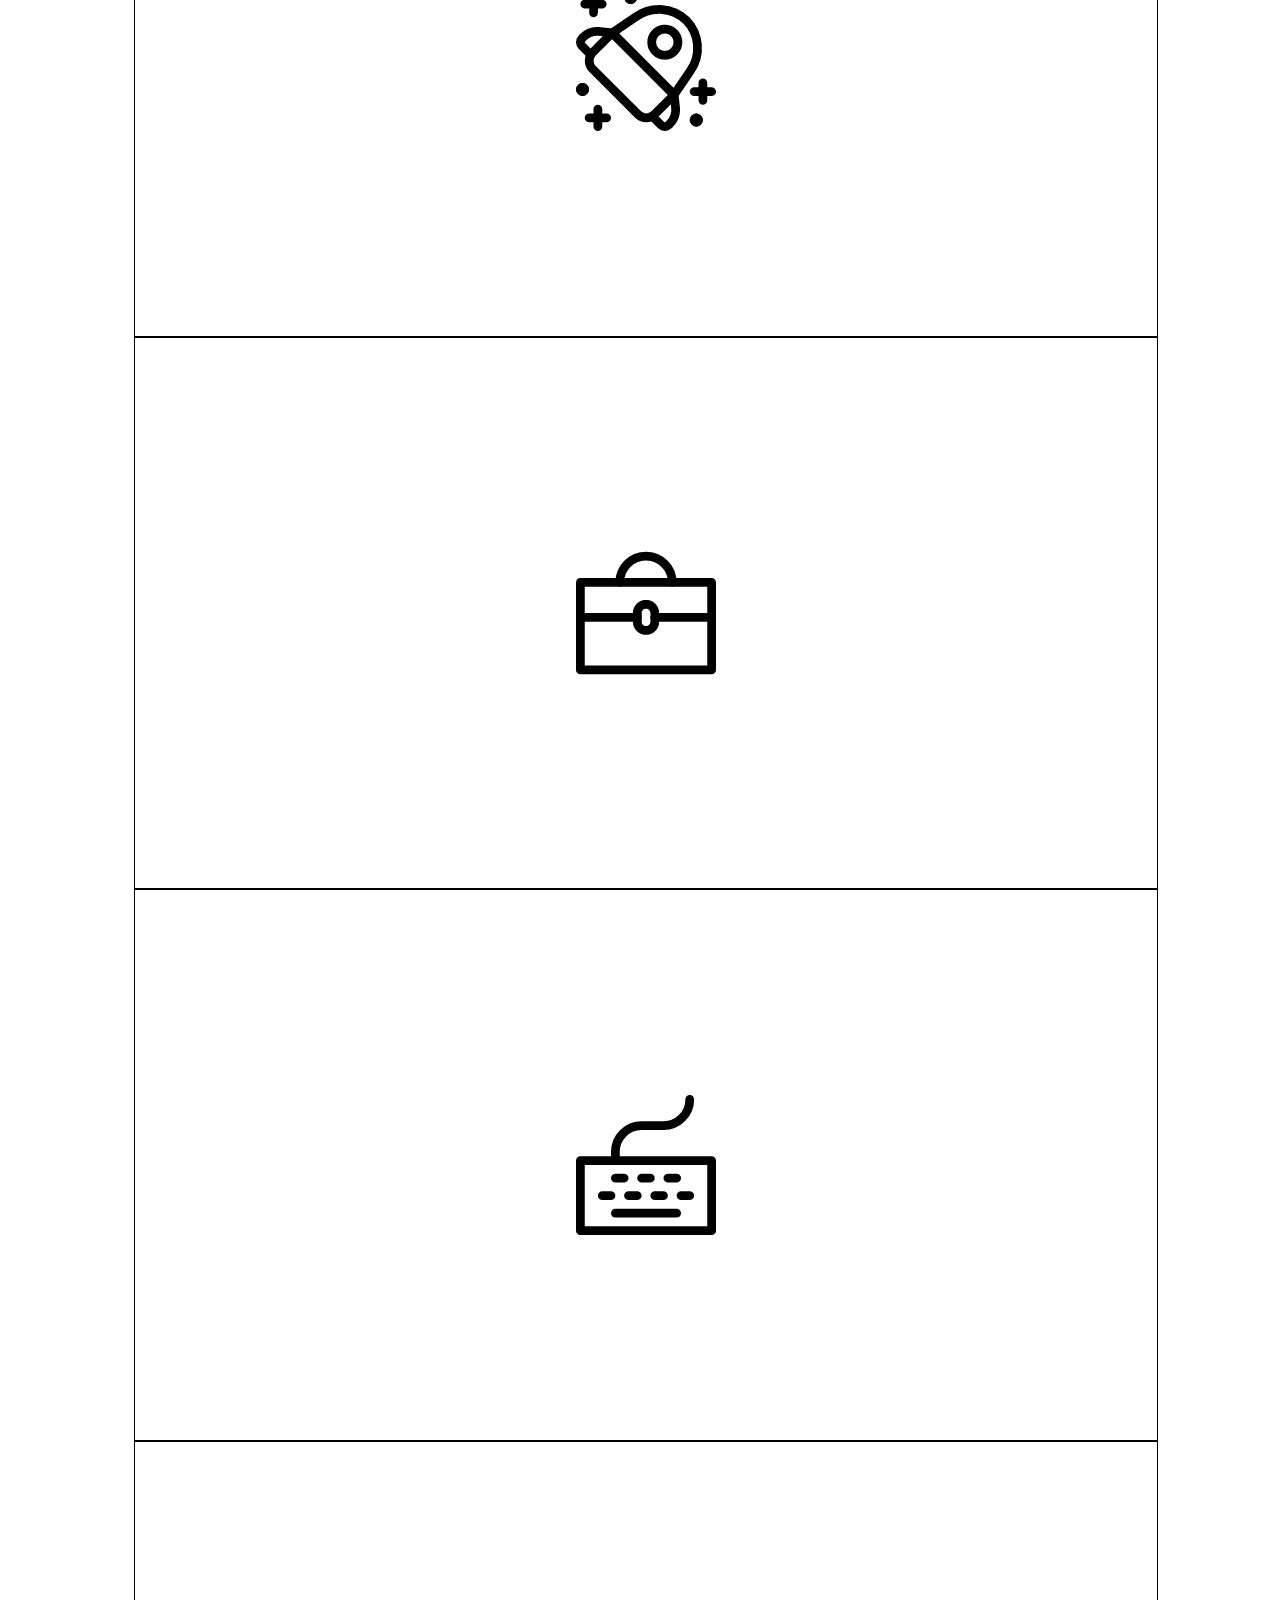
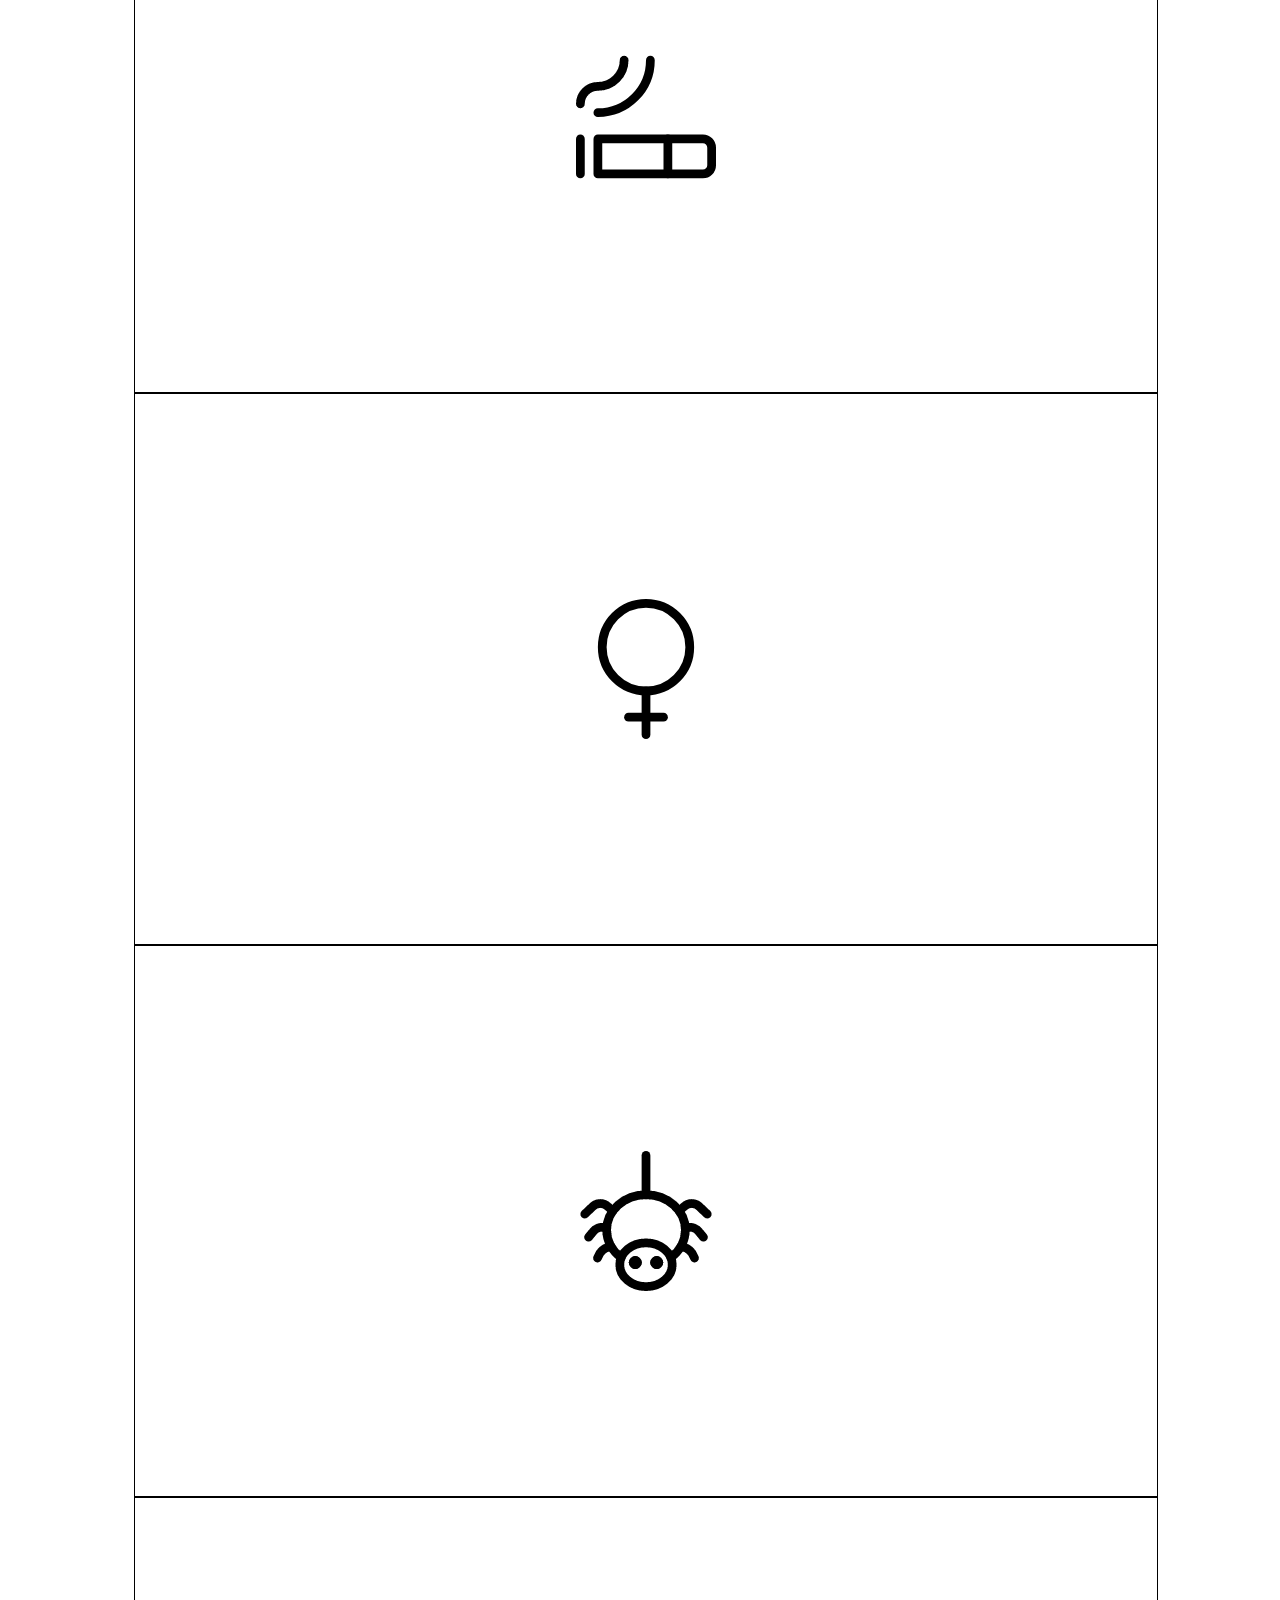
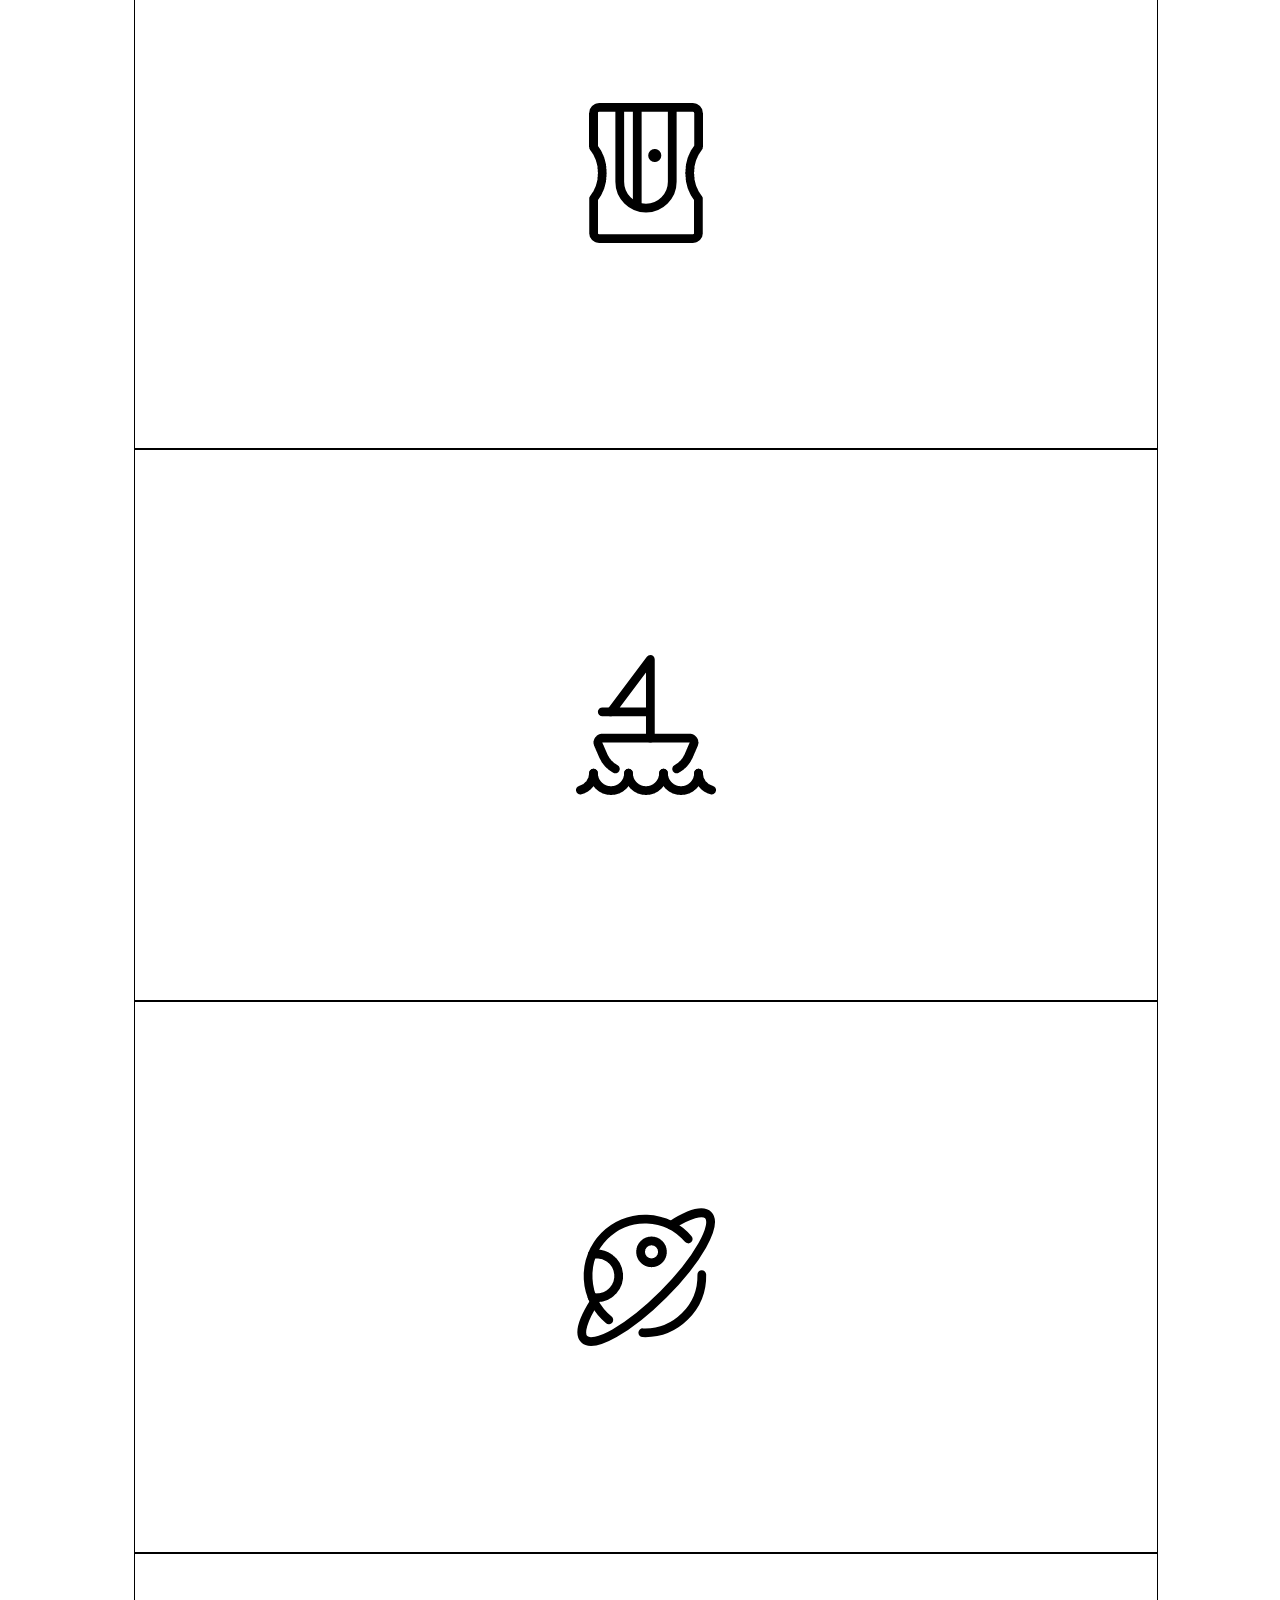
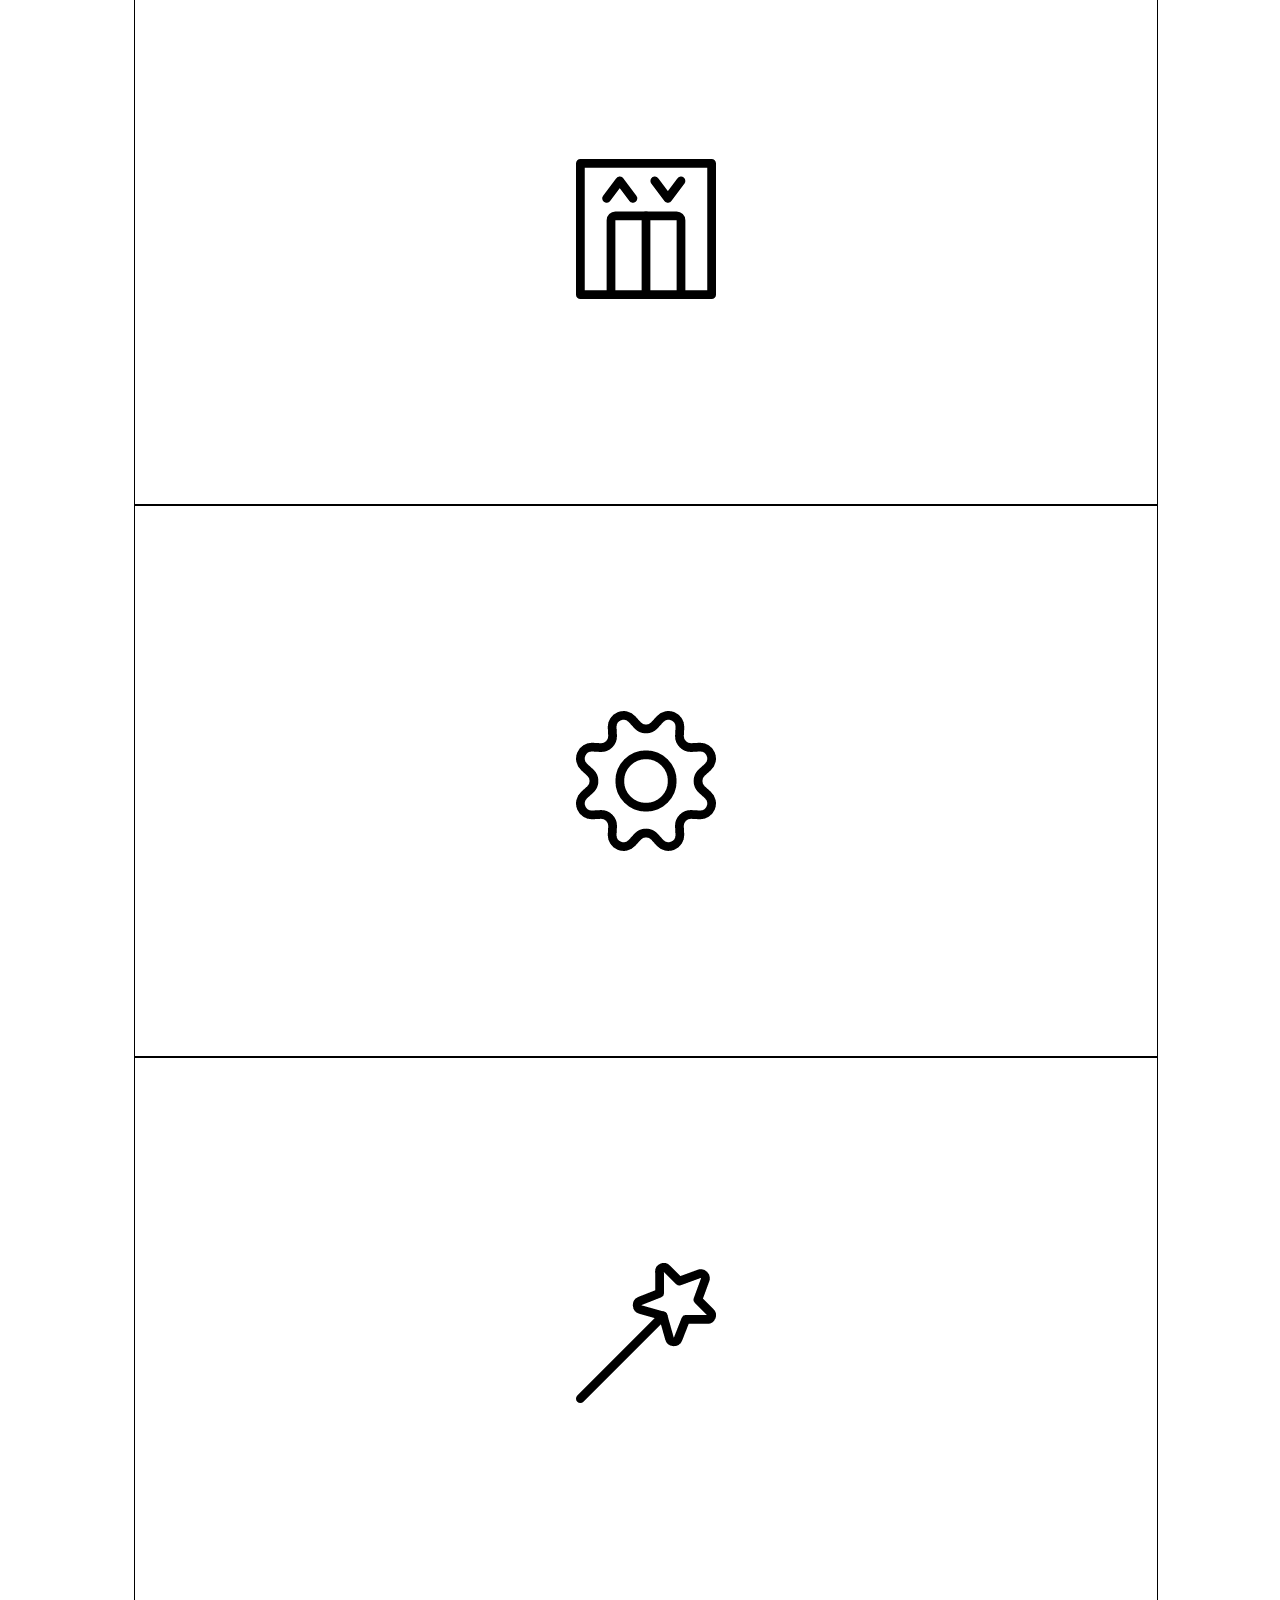
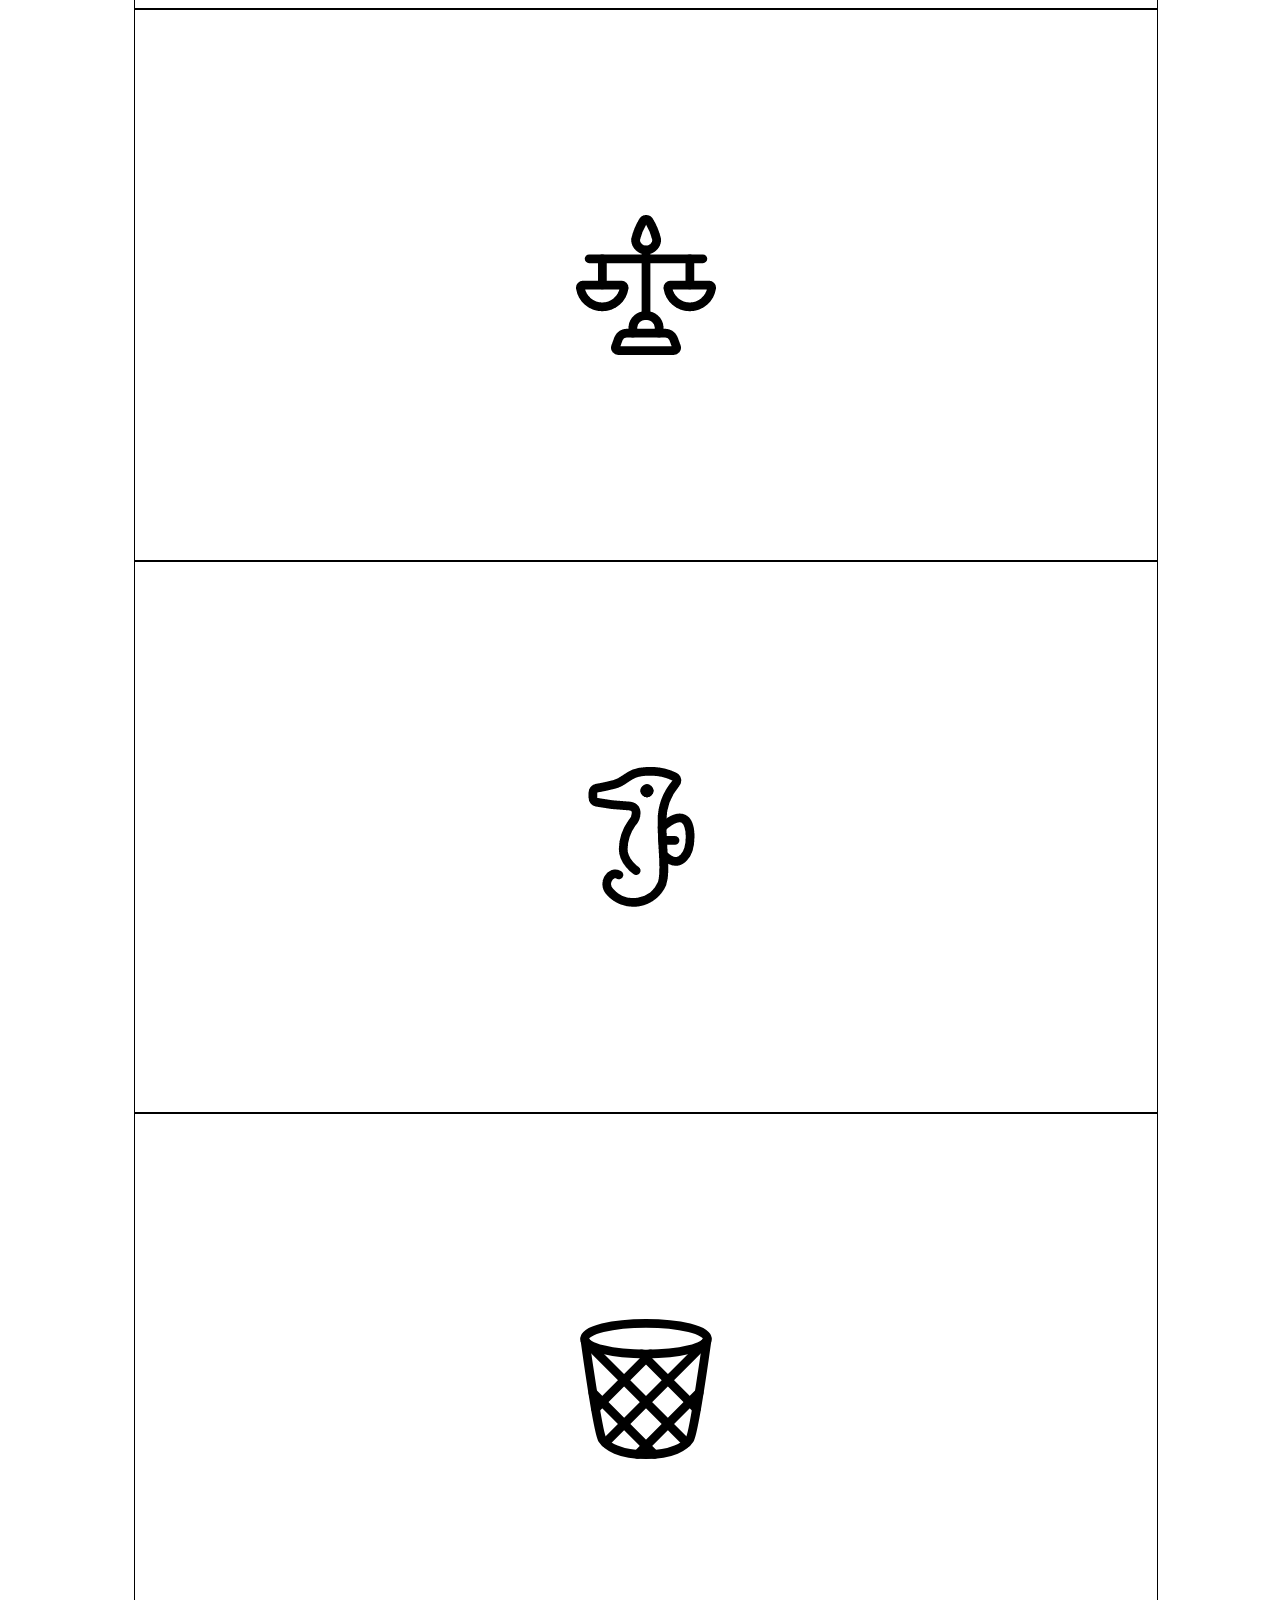
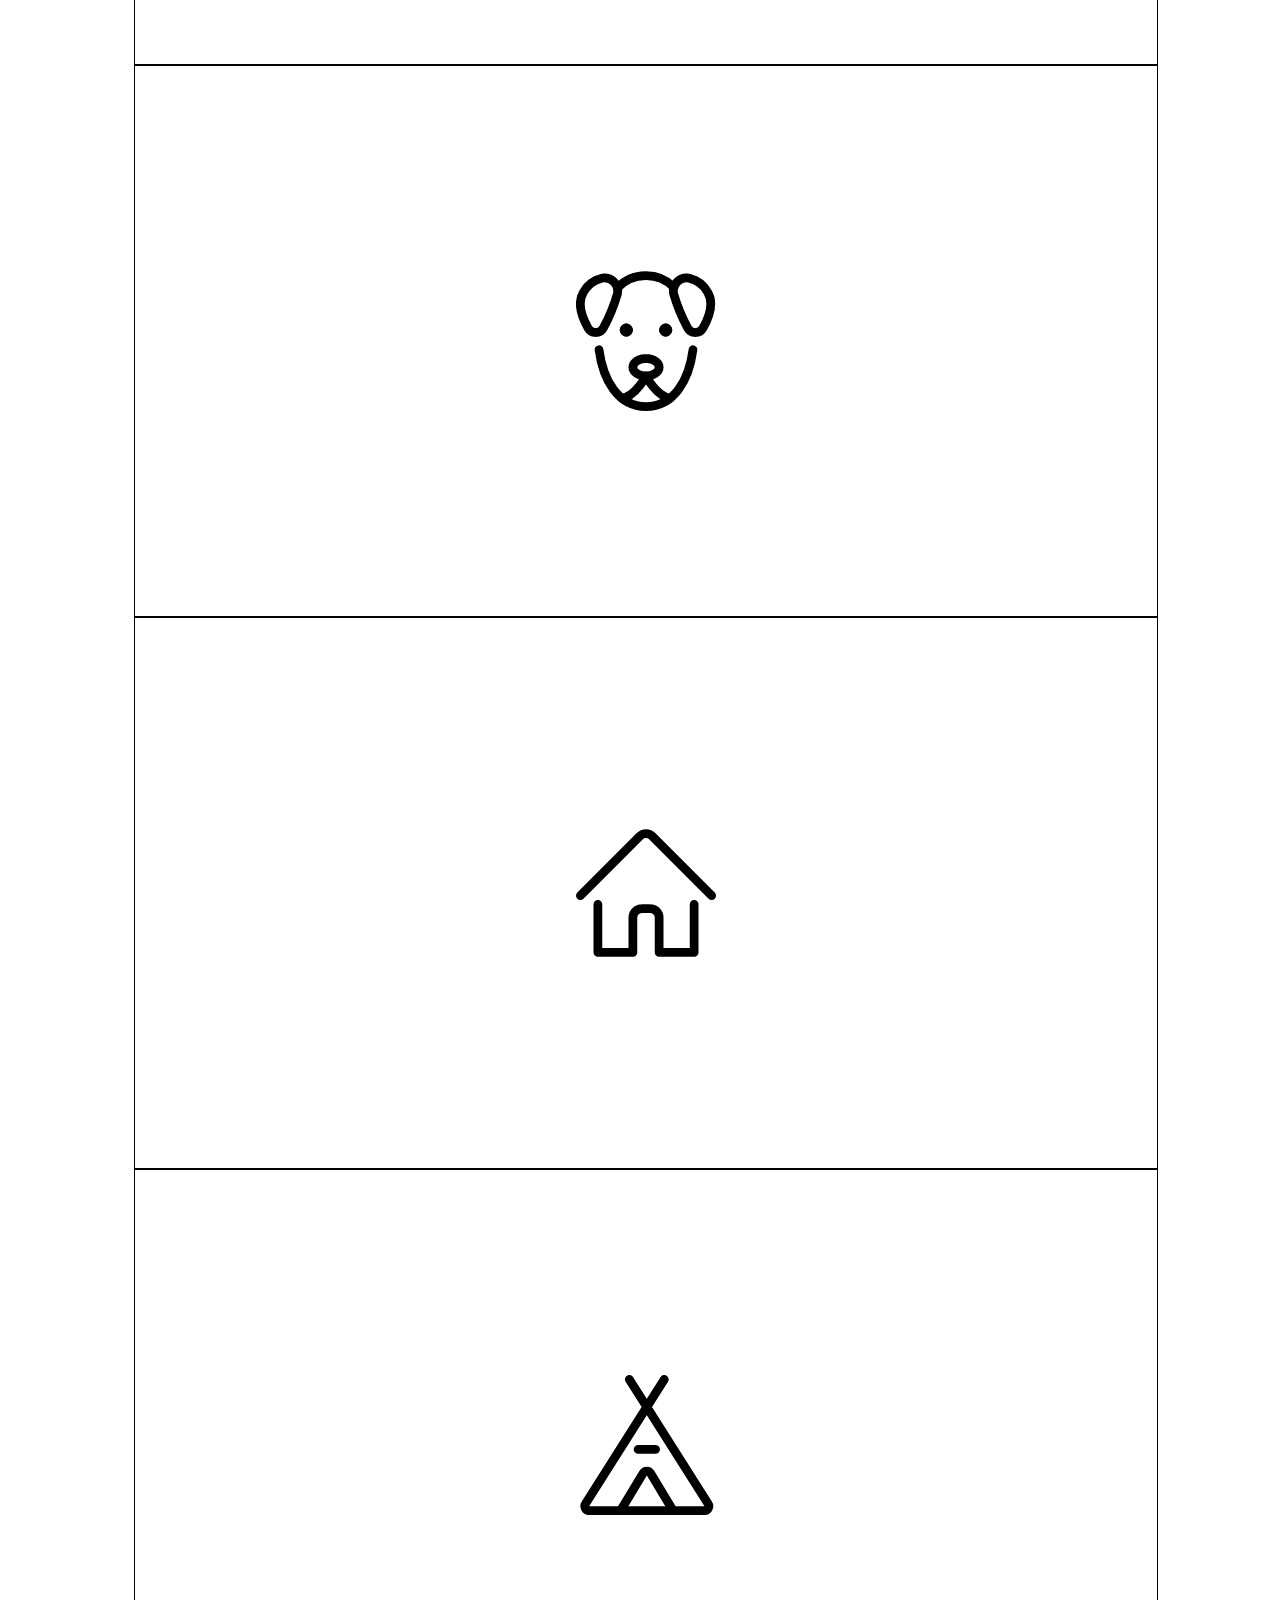
<file: trial-2.html>
<!doctype html>
<html>
<head>
	<meta charset="utf-8">
	<title>Experiment test page</title>

	<style>

		h1
		{
	        text-align: center;
		}

		/* creates margins on both sides */
		.main-container
		{
			/* check on this*/
			width: 80%;
			margin-left: auto;
			margin-right: auto;
			padding-top: 25px;
			padding-bottom: 100px;
		}

		/* centers image in box */
		.image
		{
			display: flex;
	  		justify-content: center;
	  		padding-top: 200px;
	  		padding-bottom: 200px;
		}

		.click
		{
			text-align: center;
		}

		/* two columns - column creation */
		.column {
		  	float: left;
		  	width: 48.93%;
		  	padding: 5px;
		  	align-content: center;
		  	border: 1px solid;
		}

		/* two columns - row creation */
		.row:after
		{
		  	content: "";
		  	display: table;
		  	clear: both;
		}

		/* responsive design - turns into one column if width < 1432px */
		@media screen and (max-width: 1432px) {
		  	.column
		  	{
		   		width: 100%;
		  	}
		}

		/* formats a footer that always sticks to the bottom left of screen */
		#footer
		{
  			position: fixed;
  			width: 1%;
  			bottom: 0;
			margin-left: 0;
			margin-right: 0;
}


	</style>

	<script type="text/javascript">
    var flagclock = 0;
    var flagstop = 1;
    var stoptime = 0;
    var currenttime;
    var splitdate = '';
    var output;
    var clock;
    
    function startstop()
    {
    var startstop = document.getElementById('startstoptimer');
    var startdate = new Date();
    var starttime = startdate.getTime();
    if(flagclock==0)
    	{
    	startstop.value = 'Stop Timer';
    	flagclock = 1;
    	counter(starttime);
    	}
    else
    	{
    	startstop.value = 'Start Timer';
    	flagclock = 0;
    	flagstop = 1;
    	splitdate = '';
    	}
    }
    
    function counter(starttime)
    {
    output = document.getElementById('output');
    clock = document.getElementById('clock');
    currenttime = new Date();
    var timediff = currenttime.getTime() - starttime;
    if(flagstop == 1)
    	{
    	timediff = timediff + stoptime
    	}
    if(flagclock == 1)
    	{
    	clock.value = formattime(timediff,'');
    	refresh = setTimeout('counter(' + starttime + ');',10);
    	}
    else
    	{
    	window.clearTimeout(refresh);
    	stoptime = timediff;
    	}
    }
    
    function formattime(rawtime,roundtype)
    {
    if(roundtype == 'round')
    	{
    	var ds = Math.round(rawtime/100) + '';
    	}
    else
    	{
    	var ds = Math.floor(rawtime/100) + '';		
    	}
    var sec = Math.floor(rawtime/1000);
    var min = Math.floor(rawtime/60000);
    var ms = rawtime % 1000;
    ds = ds.charAt(ds.length - 1);
    if(min >= 60)
    {
    	startstop();
    }

    ms = ms + '';
    if(ms.charAt(ms.length - 3) != '')
    {
  		ms = ms.charAt(ms.length - 3) + ms.charAt(ms.length - 2) + ms.charAt(ms.length - 1);
    }
	else if(ms.charAt(ms.length - 2) != '')
	{
		ms = 0 + ms.charAt(ms.length - 2) + ms.charAt(ms.length - 1);
	}
    else
    {
    	ms = '00' + ms.charAt(ms.length - 1);
    }

    sec = sec - 60 * min + '';
    if(sec.charAt(sec.length - 2) != '')
    	{
    	sec = sec.charAt(sec.length - 2) + sec.charAt(sec.length - 1);
    	}
    else
    	{
    	sec = 0 + sec.charAt(sec.length - 1);
    	}	
    min = min + '';
    if(min.charAt(min.length - 2) != '')
    	{
    	min = min.charAt(min.length - 2)+min.charAt(min.length - 1);
    	}
    else
    	{
    	min = 0 + min.charAt(min.length - 1);
    	}
    return min + ':' + sec + "." + ms;

    }
</script>

</head>

<body onload="startstop()">

	<div class="main-container">
		<h1>Find the correct image</h1>
		<div class="row">
			<div class="column-container">

				<!-- 100 images -->
					<div class="column">
						<div class="image">
							<img src="pics/88.png">
						</div>
					</div>
					<div class="column">
						<div class="image">
							<img src="pics/67.png">
						</div>
					</div>
					<div class="column">
						<div class="image">
							<img src="pics/53.png">
						</div>
					</div>
					<div class="column">
						<div class="image">
							<img src="pics/61.png">
						</div>
					</div>
					<div class="column">
						<div class="image">
							<img src="pics/87.png">
						</div>
					</div>
					<div class="column">
						<div class="image">
							<img src="pics/90.png">
						</div>
					</div>
					<div class="column">
						<div class="image">
							<img src="pics/31.png">
						</div>
					</div>
					<div class="column">
						<div class="image">
							<img src="pics/16.png">
						</div>
					</div>
					<div class="column">
						<div class="image">
							<img src="pics/30.png">
						</div>
					</div>
					<div class="column">
						<div class="image">
							<img src="pics/82.png">
						</div>
					</div>
					<div class="column">
						<div class="image">
							<img src="pics/99.png">
						</div>
					</div>
					<div class="column">
						<div class="image">
							<img src="pics/96.png">
						</div>
					</div>
					<div class="column">
						<div class="image">
							<img src="pics/3.png">
						</div>
					</div>
					<div class="column">
						<div class="image">
							<img src="pics/42.png">
						</div>
					</div>
					<div class="column">
						<div class="image">
							<img src="pics/71.png">
						</div>
					</div>
					<div class="column">
						<div class="image">
							<img src="pics/94.png">
						</div>
					</div>
					<div class="column">
						<div class="image">
							<img src="pics/81.png">
						</div>
					</div>
					<div class="column">
						<div class="image">
							<img src="pics/60.png">
						</div>
					</div>
					<div class="column">
						<div class="image">
							<img src="pics/57.png">
						</div>
					</div>
					<div class="column">
						<div class="image">
							<img src="pics/73.png">
						</div>
					</div>
					<div class="column">
						<div class="image">
							<img src="pics/89.png">
						</div>
					</div>
					<div class="column">
						<div class="image">
							<img src="pics/27.png">
						</div>
					</div>
					<div class="column">
						<div class="image">
							<img src="pics/1.png">
						</div>
					</div>
					<div class="column">
						<div class="image">
							<img src="pics/59.png">
						</div>
					</div>
					<div class="column">
						<div class="image">
							<img src="pics/9.png">
						</div>
					</div>
					<div class="column">
						<div class="image">
							<img src="pics/41.png">
						</div>
					</div>
					<div class="column">
						<div class="image">
							<img src="pics/12.png">
						</div>
					</div>
					<div class="column">
						<div class="image">
							<img src="pics/23.png">
						</div>
					</div>
					<div class="column">
						<div class="image">
							<img src="pics/20.png">
						</div>
					</div>
					<div class="column">
						<div class="image">
							<img src="pics/26.png">
						</div>
					</div>
					<div class="column">
						<div class="image">
							<img src="pics/78.png">
						</div>
					</div>
					<div class="column">
						<div class="image">
							<img src="pics/40.png">
						</div>
					</div>
					<div class="column">
						<div class="image">
							<img src="pics/46.png">
						</div>
					</div>
					<div class="column">
						<div class="image">
							<img src="pics/24.png">
						</div>
					</div>
					<div class="column">
						<div class="image">
							<img src="pics/56.png">
						</div>
					</div>
					<div class="column">
						<div class="image">
							<img src="pics/55.png">
						</div>
					</div>
					<div class="column">
						<div class="image">
							<img src="pics/92.png">
						</div>
					</div>
					<div class="column">
						<div class="image">
							<img src="pics/58.png">
						</div>
					</div>
					<div class="column">
						<div class="image">
							<img src="pics/79.png">
						</div>
					</div>
					<div class="column">
						<div class="image">
							<img src="pics/48.png">
						</div>
					</div>
					<div class="column">
						<div class="image">
							<img src="pics/51.png">
						</div>
					</div>
					<div class="column">
						<div class="image">
							<img src="pics/34.png">
						</div>
					</div>
					<div class="column">
						<div class="image">
							<img src="pics/13.png">
						</div>
					</div>
					<div class="column">
						<div class="image">
							<img src="pics/4.png">
						</div>
					</div>
					<div class="column">
						<div class="image">
							<img src="pics/62.png">
						</div>
					</div>
					<div class="column">
						<div class="image">
							<img src="pics/69.png">
						</div>
					</div>
					<div class="column">
						<div class="image">
							<img src="pics/33.png">
						</div>
					</div>
					<div class="column">
						<div class="image">
							<img src="pics/100.png">
						</div>
					</div>
					<div class="column">
						<div class="image">
							<img src="pics/76.png">
						</div>
					</div>
					<div class="column">
						<div class="image">
							<img src="pics/68.png">
						</div>
					</div>
					<div class="column">
						<div class="image">
							<img src="pics/43.png">
						</div>
					</div>
					<div class="column">
						<div class="image">
							<img src="pics/83.png">
						</div>
					</div>
					<div class="column">
						<div class="image">
							<img src="pics/65.png">
						</div>
					</div>
					<div class="column">
						<div class="image">
							<img src="pics/97.png">
						</div>
					</div>
					<div class="column">
						<div class="image">
							<img src="pics/80.png">
						</div>
					</div>
					<div class="column">
						<div class="image">
							<img src="pics/22.png">
						</div>
					</div>
					<div class="column">
						<div class="image">
							<img src="pics/85.png">
						</div>
					</div>
					<div class="column">
						<div class="image">
							<img src="pics/84.png">
						</div>
					</div>
					<div class="column">
						<div class="image">
							<img src="pics/93.png">
						</div>
					</div>
					<div class="column">
						<div class="image">
							<img src="pics/11.png">
						</div>
					</div>
					<div class="column">
						<div class="image">
							<img src="pics/72.png">
						</div>
					</div>
					<div class="column">
						<div class="image">
							<img src="pics/8.png">
						</div>
					</div>
					<div class="column">
						<div class="image">
							<img src="pics/28.png">
						</div>
					</div>
					<div class="column">
						<div class="image">
							<img src="pics/86.png">
						</div>
					</div>
					<div class="column">
						<div class="image">
							<img src="pics/49.png">
						</div>
					</div>
					<div class="column">
						<div class="image">
							<img src="pics/64.png">
						</div>
					</div>
					<div class="column">
						<div class="image">
							<img src="pics/63.png">
						</div>
					</div>
					<div class="column">
						<div class="image">
							<img src="pics/29.png">
						</div>
					</div>
					<div class="column">
						<div class="image">
							<img src="pics/54.png">
						</div>
					</div>
					<div class="column">
						<div class="image">
							<img src="pics/7.png">
						</div>
					</div>
					<div class="column">
						<div class="image">
							<img src="pics/2.png">
						</div>
					</div>
					<div class="column">
						<div class="image">
							<img src="pics/66.png">
						</div>
					</div>
					<div class="column">
						<div class="image">
							<img src="pics/19.png">
						</div>
					</div>
					<div class="column">
						<div class="image">
							<img src="pics/37.png">
						</div>
					</div>
					<div class="column">
						<div class="image">
							<img src="pics/95.png">
						</div>
					</div>
					<div class="column">
						<div class="image">
							<img src="pics/74.png">
						</div>
					</div>
					<div class="column">
						<div class="image">
							<img src="pics/35.png">
						</div>
					</div>
					<div class="column">
						<div class="image">
							<img src="pics/98.png">
						</div>
					</div>
					<div class="column">
						<div class="image">
							<img src="pics/15.png">
						</div>
					</div>
					<div class="column">
						<div class="image">
							<img src="pics/45.png">
						</div>
					</div>
					<div class="column">
						<div class="image">
							<img src="pics/14.png">
						</div>
					</div>
					<div class="column">
						<div class="image">
							<img src="pics/75.png">
						</div>
					</div>
					<div class="column">
						<div class="image">
							<img src="pics/44.png">
						</div>
					</div>
					<div class="column">
						<div class="image">
							<img src="pics/91.png">
						</div>
					</div>
					<div class="column">
						<div class="image">
							<img src="pics/21.png">
						</div>
					</div>
					<div class="column">
						<div class="image">
							<img src="pics/50.png">
						</div>
					</div>
					<div class="column">
						<div class="image">
							<img src="pics/17.png">
						</div>
					</div>
					<div class="column">
						<div class="image">
							<img src="pics/47.png">
						</div>
					</div>
					<div class="column">
						<div class="image">
							<img src="pics/36.png">
						</div>
					</div>
					<div class="column">
						<div class="image">
							<img src="pics/10.png">
						</div>
					</div>
					<div class="column">
						<div class="image">
							<img src="pics/77.png">
						</div>
					</div>
					<div class="column">
						<div class="image" onclick="startstop()">
							<img src="pics/32.png">
						</div>
					</div>
					<div class="column">
						<div class="image">
							<img src="pics/6.png">
						</div>
					</div>
					<div class="column">
						<div class="image">
							<img src="pics/5.png">
						</div>
					</div>
					<div class="column">
						<div class="image">
							<img src="pics/70.png">
						</div>
					</div>
					<div class="column">
						<div class="image">
							<img src="pics/52.png">
						</div>
					</div>
					<div class="column">
						<div class="image">
							<img src="pics/18.png">
						</div>
					</div>
					<div class="column">
						<div class="image">
							<img src="pics/39.png">
						</div>
					</div>
					<div class="column">
						<div class="image">
							<img src="pics/25.png">
						</div>
					</div>
					<div class="column">
						<div class="image">
							<img src="pics/38.png">
						</div>
					</div>
				</div>
			<div class="click">
				<button type="button" onclick="window.location.href = 'index.html';">Debrief</button><br>
				<button type="button" onclick="window.location.href = 'index.html';">Return to Home</button>
			</div>
		</div>

	</div>

				<footer id="footer" align="left">
				<input id="clock" type="text" value="00:00.000" style="text-align: center; background-color:#e6f3f7;border:1px solid gray;font-weight:bold;font-size:14pt; width:970%;" readonly><br>
				<input id="startstoptimer" type="button" value="Start Timer" onClick="startstop();" style="font-weight:bold"><br>
			</footer>

	
</body>
</html>

<!-- clock code sourced from:

	https://www.webdeveloper.com/d/243154-how-to-start-my-timer-on-page-load

	-->
</file>
